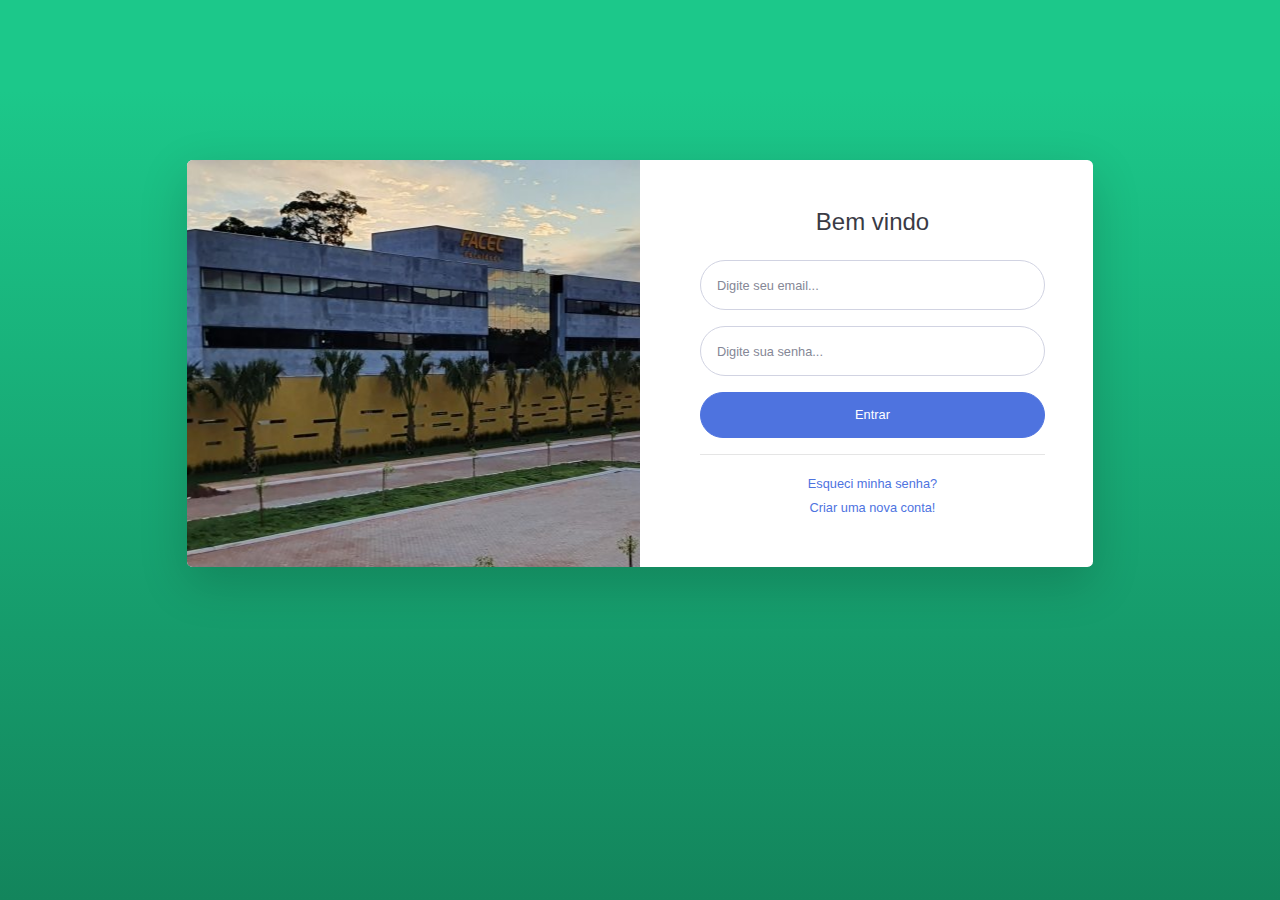
<file: login.html>
<!DOCTYPE html>
<html lang="en">

<head>

    <meta charset="utf-8">
    <meta http-equiv="X-UA-Compatible" content="IE=edge">
    <meta name="viewport" content="width=device-width, initial-scale=1, shrink-to-fit=no">
    <meta name="description" content="">
    <meta name="author" content="Diogo Muneratto">

    <title>UMFG</title>

    <link href="./src/fonts/fontawesome-free/css/all.min.css" rel="stylesheet" type="text/css">
    <link href="./src/css/admin.min.css" rel="stylesheet">
    <link href="./src/css/app.css" rel="stylesheet">

</head>

<body class="bg-gradient-success">
    <div id="loading" class="open">
        <img src="./src/img/loading.gif">
    </div>

    <div class="container">

        <!-- Outer Row -->
        <div class="row justify-content-center">

            <div class="col-xl-10 col-lg-12 col-md-9" style="padding-top: 10%;">

                <div class="card o-hidden border-0 shadow-lg my-5">
                    <div class="card-body p-0">
                        <!-- Nested Row within Card Body -->
                        <div class="row">
                            <div class="col-lg-6 d-none d-lg-block bg-login-image"></div>
                            <div class="col-lg-6">
                                <div class="p-5">
                                    <div class="text-center">
                                        <h1 class="h4 text-gray-900 mb-4">Bem vindo</h1>
                                    </div>
                                    <form id="login" class="user" method="POST" action="/sbadmin/api/login.php" onsubmit="return false;">
                                        <div class="msg"></div>
                                        <div class="form-group">
                                            <input type="email" name="email" class="form-control form-control-user" placeholder="Digite seu email...">
                                        </div>
                                        <div class="form-group">
                                            <input type="password" name="password" class="form-control form-control-user" placeholder="Digite sua senha...">
                                        </div>
                                        <input type="submit" value="Entrar" class="btn btn-primary btn-user btn-block">
                                    </form>
                                    <hr>
                                    <div class="text-center">
                                        <a class="small" href="#">Esqueci minha senha?</a>
                                    </div>
                                    <div class="text-center">
                                        <a class="small" href="/sbadmin/CriarConta.html">Criar uma nova conta!</a>
                                    </div>
                                </div>
                            </div>
                        </div>
                    </div>
                </div>

            </div>

        </div>

    </div>

    <script src="./src/lib/jquery.min.js"></script>
    <script src="./src/lib/bootstrap.min.js"></script>
    <script src="./src/lib/jquery.easing.min.js"></script>
    <script src="./src/js/admin.min.js"></script>

    <script>
        let loading;
        $(document).ready(() => {
            loading = $('#loading').toggleClass('open');
        });

        $("#login").submit(function(e){
            e.preventDefault();
            loading.toggleClass('open');
            let data = $(this).serializeArray();
            $.post(this.action, data, function(rs){
                console.log(rs)
                //let a = JSON.parse(rs);
                //console.log(a)
                let msg = $('.msg').text('Email ou senha inválida');
                if(rs.status == 200){
                    msg.text(rs.msg).addClass('alert alert-sucess');
                    setTimeout(function(){
                        localStorage.setItem('@token', 'true');
                        window.location.href = "./";
                    }, 2000)
                } else {
                    msg.addClass('alert alert-danger');
                    loading.toggleClass('open');
                }
            });
        })







    </script>

</body>

</html>
</file>
<file: src/css/app.css>
.bg-login-image{
    background: url('../img/facec.jpeg') !important;
    background-position: center !important;
}

#loading{
    background: rgba(255, 255, 255, 0.8);
    position: fixed;
    width: 100%;
    height: 100%;
    z-index: 100;
    display: none;
}

#loading > img{
    width: 150px;
    position: absolute;
    left: 50%;
    margin-left: -75px;
    top: 50%;
}

#loading.open{
    display: block;
}
</file>
<file: src/css/admin.min.css>
*/:root{--blue:#4e73df;--indigo:#6610f2;--purple:#6f42c1;--pink:#e83e8c;--red:#e74a3b;--orange:#fd7e14;--yellow:#f6c23e;--green:#1cc88a;--teal:#20c9a6;--cyan:#36b9cc;--white:#fff;--gray:#858796;--gray-dark:#5a5c69;--primary:#4e73df;--secondary:#858796;--success:#1cc88a;--info:#36b9cc;--warning:#f6c23e;--danger:#e74a3b;--light:#f8f9fc;--dark:#5a5c69;--breakpoint-xs:0;--breakpoint-sm:576px;--breakpoint-md:768px;--breakpoint-lg:992px;--breakpoint-xl:1200px;--font-family-sans-serif:"Nunito",-apple-system,BlinkMacSystemFont,"Segoe UI",Roboto,"Helvetica Neue",Arial,sans-serif,"Apple Color Emoji","Segoe UI Emoji","Segoe UI Symbol","Noto Color Emoji";--font-family-monospace:SFMono-Regular,Menlo,Monaco,Consolas,"Liberation Mono","Courier New",monospace}*,::after,::before{box-sizing:border-box}html{font-family:sans-serif;line-height:1.15;-webkit-text-size-adjust:100%;-webkit-tap-highlight-color:transparent}article,aside,figcaption,figure,footer,header,hgroup,main,nav,section{display:block}body{margin:0;font-family:Nunito,-apple-system,BlinkMacSystemFont,"Segoe UI",Roboto,"Helvetica Neue",Arial,sans-serif,"Apple Color Emoji","Segoe UI Emoji","Segoe UI Symbol","Noto Color Emoji";font-size:1rem;font-weight:400;line-height:1.5;color:#858796;text-align:left;background-color:#fff}[tabindex="-1"]:focus:not(:focus-visible){outline:0!important}hr{box-sizing:content-box;height:0;overflow:visible}h1,h2,h3,h4,h5,h6{margin-top:0;margin-bottom:.5rem}p{margin-top:0;margin-bottom:1rem}abbr[data-original-title],abbr[title]{text-decoration:underline;-webkit-text-decoration:underline dotted;text-decoration:underline dotted;cursor:help;border-bottom:0;-webkit-text-decoration-skip-ink:none;text-decoration-skip-ink:none}address{margin-bottom:1rem;font-style:normal;line-height:inherit}dl,ol,ul{margin-top:0;margin-bottom:1rem}ol ol,ol ul,ul ol,ul ul{margin-bottom:0}dt{font-weight:700}dd{margin-bottom:.5rem;margin-left:0}blockquote{margin:0 0 1rem}b,strong{font-weight:bolder}small{font-size:80%}sub,sup{position:relative;font-size:75%;line-height:0;vertical-align:baseline}sub{bottom:-.25em}sup{top:-.5em}a{color:#4e73df;text-decoration:none;background-color:transparent}a:hover{color:#224abe;text-decoration:underline}a:not([href]):not([class]){color:inherit;text-decoration:none}a:not([href]):not([class]):hover{color:inherit;text-decoration:none}code,kbd,pre,samp{font-family:SFMono-Regular,Menlo,Monaco,Consolas,"Liberation Mono","Courier New",monospace;font-size:1em}pre{margin-top:0;margin-bottom:1rem;overflow:auto;-ms-overflow-style:scrollbar}figure{margin:0 0 1rem}img{vertical-align:middle;border-style:none}svg{overflow:hidden;vertical-align:middle}table{border-collapse:collapse}caption{padding-top:.75rem;padding-bottom:.75rem;color:#858796;text-align:left;caption-side:bottom}th{text-align:inherit;text-align:-webkit-match-parent}label{display:inline-block;margin-bottom:.5rem}button{border-radius:0}button:focus:not(:focus-visible){outline:0}button,input,optgroup,select,textarea{margin:0;font-family:inherit;font-size:inherit;line-height:inherit}button,input{overflow:visible}button,select{text-transform:none}[role=button]{cursor:pointer}select{word-wrap:normal}[type=button],[type=reset],[type=submit],button{-webkit-appearance:button}[type=button]:not(:disabled),[type=reset]:not(:disabled),[type=submit]:not(:disabled),button:not(:disabled){cursor:pointer}[type=button]::-moz-focus-inner,[type=reset]::-moz-focus-inner,[type=submit]::-moz-focus-inner,button::-moz-focus-inner{padding:0;border-style:none}input[type=checkbox],input[type=radio]{box-sizing:border-box;padding:0}textarea{overflow:auto;resize:vertical}fieldset{min-width:0;padding:0;margin:0;border:0}legend{display:block;width:100%;max-width:100%;padding:0;margin-bottom:.5rem;font-size:1.5rem;line-height:inherit;color:inherit;white-space:normal}progress{vertical-align:baseline}[type=number]::-webkit-inner-spin-button,[type=number]::-webkit-outer-spin-button{height:auto}[type=search]{outline-offset:-2px;-webkit-appearance:none}[type=search]::-webkit-search-decoration{-webkit-appearance:none}::-webkit-file-upload-button{font:inherit;-webkit-appearance:button}output{display:inline-block}summary{display:list-item;cursor:pointer}template{display:none}[hidden]{display:none!important}.h1,.h2,.h3,.h4,.h5,.h6,h1,h2,h3,h4,h5,h6{margin-bottom:.5rem;font-weight:400;line-height:1.2}.h1,h1{font-size:2.5rem}.h2,h2{font-size:2rem}.h3,h3{font-size:1.75rem}.h4,h4{font-size:1.5rem}.h5,h5{font-size:1.25rem}.h6,h6{font-size:1rem}.lead{font-size:1.25rem;font-weight:300}.display-1{font-size:6rem;font-weight:300;line-height:1.2}.display-2{font-size:5.5rem;font-weight:300;line-height:1.2}.display-3{font-size:4.5rem;font-weight:300;line-height:1.2}.display-4{font-size:3.5rem;font-weight:300;line-height:1.2}hr{margin-top:1rem;margin-bottom:1rem;border:0;border-top:1px solid rgba(0,0,0,.1)}.small,small{font-size:80%;font-weight:400}.mark,mark{padding:.2em;background-color:#fcf8e3}.list-unstyled{padding-left:0;list-style:none}.list-inline{padding-left:0;list-style:none}.list-inline-item{display:inline-block}.list-inline-item:not(:last-child){margin-right:.5rem}.initialism{font-size:90%;text-transform:uppercase}.blockquote{margin-bottom:1rem;font-size:1.25rem}.blockquote-footer{display:block;font-size:80%;color:#858796}.blockquote-footer::before{content:"\2014\00A0"}.img-fluid{max-width:100%;height:auto}.img-thumbnail{padding:.25rem;background-color:#fff;border:1px solid #dddfeb;border-radius:.35rem;max-width:100%;height:auto}.figure{display:inline-block}.figure-img{margin-bottom:.5rem;line-height:1}.figure-caption{font-size:90%;color:#858796}code{font-size:87.5%;color:#e83e8c;word-wrap:break-word}a>code{color:inherit}kbd{padding:.2rem .4rem;font-size:87.5%;color:#fff;background-color:#3a3b45;border-radius:.2rem}kbd kbd{padding:0;font-size:100%;font-weight:700}pre{display:block;font-size:87.5%;color:#3a3b45}pre code{font-size:inherit;color:inherit;word-break:normal}.pre-scrollable{max-height:340px;overflow-y:scroll}.container,.container-fluid,.container-lg,.container-md,.container-sm,.container-xl{width:100%;padding-right:.75rem;padding-left:.75rem;margin-right:auto;margin-left:auto}@media (min-width:576px){.container,.container-sm{max-width:540px}}@media (min-width:768px){.container,.container-md,.container-sm{max-width:720px}}@media (min-width:992px){.container,.container-lg,.container-md,.container-sm{max-width:960px}}@media (min-width:1200px){.container,.container-lg,.container-md,.container-sm,.container-xl{max-width:1140px}}.row{display:flex;flex-wrap:wrap;margin-right:-.75rem;margin-left:-.75rem}.no-gutters{margin-right:0;margin-left:0}.no-gutters>.col,.no-gutters>[class*=col-]{padding-right:0;padding-left:0}.col,.col-1,.col-10,.col-11,.col-12,.col-2,.col-3,.col-4,.col-5,.col-6,.col-7,.col-8,.col-9,.col-auto,.col-lg,.col-lg-1,.col-lg-10,.col-lg-11,.col-lg-12,.col-lg-2,.col-lg-3,.col-lg-4,.col-lg-5,.col-lg-6,.col-lg-7,.col-lg-8,.col-lg-9,.col-lg-auto,.col-md,.col-md-1,.col-md-10,.col-md-11,.col-md-12,.col-md-2,.col-md-3,.col-md-4,.col-md-5,.col-md-6,.col-md-7,.col-md-8,.col-md-9,.col-md-auto,.col-sm,.col-sm-1,.col-sm-10,.col-sm-11,.col-sm-12,.col-sm-2,.col-sm-3,.col-sm-4,.col-sm-5,.col-sm-6,.col-sm-7,.col-sm-8,.col-sm-9,.col-sm-auto,.col-xl,.col-xl-1,.col-xl-10,.col-xl-11,.col-xl-12,.col-xl-2,.col-xl-3,.col-xl-4,.col-xl-5,.col-xl-6,.col-xl-7,.col-xl-8,.col-xl-9,.col-xl-auto{position:relative;width:100%;padding-right:.75rem;padding-left:.75rem}.col{flex-basis:0;flex-grow:1;max-width:100%}.row-cols-1>*{flex:0 0 100%;max-width:100%}.row-cols-2>*{flex:0 0 50%;max-width:50%}.row-cols-3>*{flex:0 0 33.33333%;max-width:33.33333%}.row-cols-4>*{flex:0 0 25%;max-width:25%}.row-cols-5>*{flex:0 0 20%;max-width:20%}.row-cols-6>*{flex:0 0 16.66667%;max-width:16.66667%}.col-auto{flex:0 0 auto;width:auto;max-width:100%}.col-1{flex:0 0 8.33333%;max-width:8.33333%}.col-2{flex:0 0 16.66667%;max-width:16.66667%}.col-3{flex:0 0 25%;max-width:25%}.col-4{flex:0 0 33.33333%;max-width:33.33333%}.col-5{flex:0 0 41.66667%;max-width:41.66667%}.col-6{flex:0 0 50%;max-width:50%}.col-7{flex:0 0 58.33333%;max-width:58.33333%}.col-8{flex:0 0 66.66667%;max-width:66.66667%}.col-9{flex:0 0 75%;max-width:75%}.col-10{flex:0 0 83.33333%;max-width:83.33333%}.col-11{flex:0 0 91.66667%;max-width:91.66667%}.col-12{flex:0 0 100%;max-width:100%}.order-first{order:-1}.order-last{order:13}.order-0{order:0}.order-1{order:1}.order-2{order:2}.order-3{order:3}.order-4{order:4}.order-5{order:5}.order-6{order:6}.order-7{order:7}.order-8{order:8}.order-9{order:9}.order-10{order:10}.order-11{order:11}.order-12{order:12}.offset-1{margin-left:8.33333%}.offset-2{margin-left:16.66667%}.offset-3{margin-left:25%}.offset-4{margin-left:33.33333%}.offset-5{margin-left:41.66667%}.offset-6{margin-left:50%}.offset-7{margin-left:58.33333%}.offset-8{margin-left:66.66667%}.offset-9{margin-left:75%}.offset-10{margin-left:83.33333%}.offset-11{margin-left:91.66667%}@media (min-width:576px){.col-sm{flex-basis:0;flex-grow:1;max-width:100%}.row-cols-sm-1>*{flex:0 0 100%;max-width:100%}.row-cols-sm-2>*{flex:0 0 50%;max-width:50%}.row-cols-sm-3>*{flex:0 0 33.33333%;max-width:33.33333%}.row-cols-sm-4>*{flex:0 0 25%;max-width:25%}.row-cols-sm-5>*{flex:0 0 20%;max-width:20%}.row-cols-sm-6>*{flex:0 0 16.66667%;max-width:16.66667%}.col-sm-auto{flex:0 0 auto;width:auto;max-width:100%}.col-sm-1{flex:0 0 8.33333%;max-width:8.33333%}.col-sm-2{flex:0 0 16.66667%;max-width:16.66667%}.col-sm-3{flex:0 0 25%;max-width:25%}.col-sm-4{flex:0 0 33.33333%;max-width:33.33333%}.col-sm-5{flex:0 0 41.66667%;max-width:41.66667%}.col-sm-6{flex:0 0 50%;max-width:50%}.col-sm-7{flex:0 0 58.33333%;max-width:58.33333%}.col-sm-8{flex:0 0 66.66667%;max-width:66.66667%}.col-sm-9{flex:0 0 75%;max-width:75%}.col-sm-10{flex:0 0 83.33333%;max-width:83.33333%}.col-sm-11{flex:0 0 91.66667%;max-width:91.66667%}.col-sm-12{flex:0 0 100%;max-width:100%}.order-sm-first{order:-1}.order-sm-last{order:13}.order-sm-0{order:0}.order-sm-1{order:1}.order-sm-2{order:2}.order-sm-3{order:3}.order-sm-4{order:4}.order-sm-5{order:5}.order-sm-6{order:6}.order-sm-7{order:7}.order-sm-8{order:8}.order-sm-9{order:9}.order-sm-10{order:10}.order-sm-11{order:11}.order-sm-12{order:12}.offset-sm-0{margin-left:0}.offset-sm-1{margin-left:8.33333%}.offset-sm-2{margin-left:16.66667%}.offset-sm-3{margin-left:25%}.offset-sm-4{margin-left:33.33333%}.offset-sm-5{margin-left:41.66667%}.offset-sm-6{margin-left:50%}.offset-sm-7{margin-left:58.33333%}.offset-sm-8{margin-left:66.66667%}.offset-sm-9{margin-left:75%}.offset-sm-10{margin-left:83.33333%}.offset-sm-11{margin-left:91.66667%}}@media (min-width:768px){.col-md{flex-basis:0;flex-grow:1;max-width:100%}.row-cols-md-1>*{flex:0 0 100%;max-width:100%}.row-cols-md-2>*{flex:0 0 50%;max-width:50%}.row-cols-md-3>*{flex:0 0 33.33333%;max-width:33.33333%}.row-cols-md-4>*{flex:0 0 25%;max-width:25%}.row-cols-md-5>*{flex:0 0 20%;max-width:20%}.row-cols-md-6>*{flex:0 0 16.66667%;max-width:16.66667%}.col-md-auto{flex:0 0 auto;width:auto;max-width:100%}.col-md-1{flex:0 0 8.33333%;max-width:8.33333%}.col-md-2{flex:0 0 16.66667%;max-width:16.66667%}.col-md-3{flex:0 0 25%;max-width:25%}.col-md-4{flex:0 0 33.33333%;max-width:33.33333%}.col-md-5{flex:0 0 41.66667%;max-width:41.66667%}.col-md-6{flex:0 0 50%;max-width:50%}.col-md-7{flex:0 0 58.33333%;max-width:58.33333%}.col-md-8{flex:0 0 66.66667%;max-width:66.66667%}.col-md-9{flex:0 0 75%;max-width:75%}.col-md-10{flex:0 0 83.33333%;max-width:83.33333%}.col-md-11{flex:0 0 91.66667%;max-width:91.66667%}.col-md-12{flex:0 0 100%;max-width:100%}.order-md-first{order:-1}.order-md-last{order:13}.order-md-0{order:0}.order-md-1{order:1}.order-md-2{order:2}.order-md-3{order:3}.order-md-4{order:4}.order-md-5{order:5}.order-md-6{order:6}.order-md-7{order:7}.order-md-8{order:8}.order-md-9{order:9}.order-md-10{order:10}.order-md-11{order:11}.order-md-12{order:12}.offset-md-0{margin-left:0}.offset-md-1{margin-left:8.33333%}.offset-md-2{margin-left:16.66667%}.offset-md-3{margin-left:25%}.offset-md-4{margin-left:33.33333%}.offset-md-5{margin-left:41.66667%}.offset-md-6{margin-left:50%}.offset-md-7{margin-left:58.33333%}.offset-md-8{margin-left:66.66667%}.offset-md-9{margin-left:75%}.offset-md-10{margin-left:83.33333%}.offset-md-11{margin-left:91.66667%}}@media (min-width:992px){.col-lg{flex-basis:0;flex-grow:1;max-width:100%}.row-cols-lg-1>*{flex:0 0 100%;max-width:100%}.row-cols-lg-2>*{flex:0 0 50%;max-width:50%}.row-cols-lg-3>*{flex:0 0 33.33333%;max-width:33.33333%}.row-cols-lg-4>*{flex:0 0 25%;max-width:25%}.row-cols-lg-5>*{flex:0 0 20%;max-width:20%}.row-cols-lg-6>*{flex:0 0 16.66667%;max-width:16.66667%}.col-lg-auto{flex:0 0 auto;width:auto;max-width:100%}.col-lg-1{flex:0 0 8.33333%;max-width:8.33333%}.col-lg-2{flex:0 0 16.66667%;max-width:16.66667%}.col-lg-3{flex:0 0 25%;max-width:25%}.col-lg-4{flex:0 0 33.33333%;max-width:33.33333%}.col-lg-5{flex:0 0 41.66667%;max-width:41.66667%}.col-lg-6{flex:0 0 50%;max-width:50%}.col-lg-7{flex:0 0 58.33333%;max-width:58.33333%}.col-lg-8{flex:0 0 66.66667%;max-width:66.66667%}.col-lg-9{flex:0 0 75%;max-width:75%}.col-lg-10{flex:0 0 83.33333%;max-width:83.33333%}.col-lg-11{flex:0 0 91.66667%;max-width:91.66667%}.col-lg-12{flex:0 0 100%;max-width:100%}.order-lg-first{order:-1}.order-lg-last{order:13}.order-lg-0{order:0}.order-lg-1{order:1}.order-lg-2{order:2}.order-lg-3{order:3}.order-lg-4{order:4}.order-lg-5{order:5}.order-lg-6{order:6}.order-lg-7{order:7}.order-lg-8{order:8}.order-lg-9{order:9}.order-lg-10{order:10}.order-lg-11{order:11}.order-lg-12{order:12}.offset-lg-0{margin-left:0}.offset-lg-1{margin-left:8.33333%}.offset-lg-2{margin-left:16.66667%}.offset-lg-3{margin-left:25%}.offset-lg-4{margin-left:33.33333%}.offset-lg-5{margin-left:41.66667%}.offset-lg-6{margin-left:50%}.offset-lg-7{margin-left:58.33333%}.offset-lg-8{margin-left:66.66667%}.offset-lg-9{margin-left:75%}.offset-lg-10{margin-left:83.33333%}.offset-lg-11{margin-left:91.66667%}}@media (min-width:1200px){.col-xl{flex-basis:0;flex-grow:1;max-width:100%}.row-cols-xl-1>*{flex:0 0 100%;max-width:100%}.row-cols-xl-2>*{flex:0 0 50%;max-width:50%}.row-cols-xl-3>*{flex:0 0 33.33333%;max-width:33.33333%}.row-cols-xl-4>*{flex:0 0 25%;max-width:25%}.row-cols-xl-5>*{flex:0 0 20%;max-width:20%}.row-cols-xl-6>*{flex:0 0 16.66667%;max-width:16.66667%}.col-xl-auto{flex:0 0 auto;width:auto;max-width:100%}.col-xl-1{flex:0 0 8.33333%;max-width:8.33333%}.col-xl-2{flex:0 0 16.66667%;max-width:16.66667%}.col-xl-3{flex:0 0 25%;max-width:25%}.col-xl-4{flex:0 0 33.33333%;max-width:33.33333%}.col-xl-5{flex:0 0 41.66667%;max-width:41.66667%}.col-xl-6{flex:0 0 50%;max-width:50%}.col-xl-7{flex:0 0 58.33333%;max-width:58.33333%}.col-xl-8{flex:0 0 66.66667%;max-width:66.66667%}.col-xl-9{flex:0 0 75%;max-width:75%}.col-xl-10{flex:0 0 83.33333%;max-width:83.33333%}.col-xl-11{flex:0 0 91.66667%;max-width:91.66667%}.col-xl-12{flex:0 0 100%;max-width:100%}.order-xl-first{order:-1}.order-xl-last{order:13}.order-xl-0{order:0}.order-xl-1{order:1}.order-xl-2{order:2}.order-xl-3{order:3}.order-xl-4{order:4}.order-xl-5{order:5}.order-xl-6{order:6}.order-xl-7{order:7}.order-xl-8{order:8}.order-xl-9{order:9}.order-xl-10{order:10}.order-xl-11{order:11}.order-xl-12{order:12}.offset-xl-0{margin-left:0}.offset-xl-1{margin-left:8.33333%}.offset-xl-2{margin-left:16.66667%}.offset-xl-3{margin-left:25%}.offset-xl-4{margin-left:33.33333%}.offset-xl-5{margin-left:41.66667%}.offset-xl-6{margin-left:50%}.offset-xl-7{margin-left:58.33333%}.offset-xl-8{margin-left:66.66667%}.offset-xl-9{margin-left:75%}.offset-xl-10{margin-left:83.33333%}.offset-xl-11{margin-left:91.66667%}}.table{width:100%;margin-bottom:1rem;color:#858796}.table td,.table th{padding:.75rem;vertical-align:top;border-top:1px solid #e3e6f0}.table thead th{vertical-align:bottom;border-bottom:2px solid #e3e6f0}.table tbody+tbody{border-top:2px solid #e3e6f0}.table-sm td,.table-sm th{padding:.3rem}.table-bordered{border:1px solid #e3e6f0}.table-bordered td,.table-bordered th{border:1px solid #e3e6f0}.table-bordered thead td,.table-bordered thead th{border-bottom-width:2px}.table-borderless tbody+tbody,.table-borderless td,.table-borderless th,.table-borderless thead th{border:0}.table-striped tbody tr:nth-of-type(odd){background-color:rgba(0,0,0,.05)}.table-hover tbody tr:hover{color:#858796;background-color:rgba(0,0,0,.075)}.table-primary,.table-primary>td,.table-primary>th{background-color:#cdd8f6}.table-primary tbody+tbody,.table-primary td,.table-primary th,.table-primary thead th{border-color:#a3b6ee}.table-hover .table-primary:hover{background-color:#b7c7f2}.table-hover .table-primary:hover>td,.table-hover .table-primary:hover>th{background-color:#b7c7f2}.table-secondary,.table-secondary>td,.table-secondary>th{background-color:#dddde2}.table-secondary tbody+tbody,.table-secondary td,.table-secondary th,.table-secondary thead th{border-color:#c0c1c8}.table-hover .table-secondary:hover{background-color:#cfcfd6}.table-hover .table-secondary:hover>td,.table-hover .table-secondary:hover>th{background-color:#cfcfd6}.table-success,.table-success>td,.table-success>th{background-color:#bff0de}.table-success tbody+tbody,.table-success td,.table-success th,.table-success thead th{border-color:#89e2c2}.table-hover .table-success:hover{background-color:#aaebd3}.table-hover .table-success:hover>td,.table-hover .table-success:hover>th{background-color:#aaebd3}.table-info,.table-info>td,.table-info>th{background-color:#c7ebf1}.table-info tbody+tbody,.table-info td,.table-info th,.table-info thead th{border-color:#96dbe4}.table-hover .table-info:hover{background-color:#b3e4ec}.table-hover .table-info:hover>td,.table-hover .table-info:hover>th{background-color:#b3e4ec}.table-warning,.table-warning>td,.table-warning>th{background-color:#fceec9}.table-warning tbody+tbody,.table-warning td,.table-warning th,.table-warning thead th{border-color:#fadf9b}.table-hover .table-warning:hover{background-color:#fbe6b1}.table-hover .table-warning:hover>td,.table-hover .table-warning:hover>th{background-color:#fbe6b1}.table-danger,.table-danger>td,.table-danger>th{background-color:#f8ccc8}.table-danger tbody+tbody,.table-danger td,.table-danger th,.table-danger thead th{border-color:#f3a199}.table-hover .table-danger:hover{background-color:#f5b7b1}.table-hover .table-danger:hover>td,.table-hover .table-danger:hover>th{background-color:#f5b7b1}.table-light,.table-light>td,.table-light>th{background-color:#fdfdfe}.table-light tbody+tbody,.table-light td,.table-light th,.table-light thead th{border-color:#fbfcfd}.table-hover .table-light:hover{background-color:#ececf6}.table-hover .table-light:hover>td,.table-hover .table-light:hover>th{background-color:#ececf6}.table-dark,.table-dark>td,.table-dark>th{background-color:#d1d1d5}.table-dark tbody+tbody,.table-dark td,.table-dark th,.table-dark thead th{border-color:#a9aab1}.table-hover .table-dark:hover{background-color:#c4c4c9}.table-hover .table-dark:hover>td,.table-hover .table-dark:hover>th{background-color:#c4c4c9}.table-active,.table-active>td,.table-active>th{background-color:rgba(0,0,0,.075)}.table-hover .table-active:hover{background-color:rgba(0,0,0,.075)}.table-hover .table-active:hover>td,.table-hover .table-active:hover>th{background-color:rgba(0,0,0,.075)}.table .thead-dark th{color:#fff;background-color:#5a5c69;border-color:#6c6e7e}.table .thead-light th{color:#6e707e;background-color:#eaecf4;border-color:#e3e6f0}.table-dark{color:#fff;background-color:#5a5c69}.table-dark td,.table-dark th,.table-dark thead th{border-color:#6c6e7e}.table-dark.table-bordered{border:0}.table-dark.table-striped tbody tr:nth-of-type(odd){background-color:rgba(255,255,255,.05)}.table-dark.table-hover tbody tr:hover{color:#fff;background-color:rgba(255,255,255,.075)}@media (max-width:575.98px){.table-responsive-sm{display:block;width:100%;overflow-x:auto;-webkit-overflow-scrolling:touch}.table-responsive-sm>.table-bordered{border:0}}@media (max-width:767.98px){.table-responsive-md{display:block;width:100%;overflow-x:auto;-webkit-overflow-scrolling:touch}.table-responsive-md>.table-bordered{border:0}}@media (max-width:991.98px){.table-responsive-lg{display:block;width:100%;overflow-x:auto;-webkit-overflow-scrolling:touch}.table-responsive-lg>.table-bordered{border:0}}@media (max-width:1199.98px){.table-responsive-xl{display:block;width:100%;overflow-x:auto;-webkit-overflow-scrolling:touch}.table-responsive-xl>.table-bordered{border:0}}.table-responsive{display:block;width:100%;overflow-x:auto;-webkit-overflow-scrolling:touch}.table-responsive>.table-bordered{border:0}.form-control{display:block;width:100%;height:calc(1.5em + .75rem + 2px);padding:.375rem .75rem;font-size:1rem;font-weight:400;line-height:1.5;color:#6e707e;background-color:#fff;background-clip:padding-box;border:1px solid #d1d3e2;border-radius:.35rem;transition:border-color .15s ease-in-out,box-shadow .15s ease-in-out}@media (prefers-reduced-motion:reduce){.form-control{transition:none}}.form-control::-ms-expand{background-color:transparent;border:0}.form-control:-moz-focusring{color:transparent;text-shadow:0 0 0 #6e707e}.form-control:focus{color:#6e707e;background-color:#fff;border-color:#bac8f3;outline:0;box-shadow:0 0 0 .2rem rgba(78,115,223,.25)}.form-control::-webkit-input-placeholder{color:#858796;opacity:1}.form-control::-moz-placeholder{color:#858796;opacity:1}.form-control:-ms-input-placeholder{color:#858796;opacity:1}.form-control::-ms-input-placeholder{color:#858796;opacity:1}.form-control::placeholder{color:#858796;opacity:1}.form-control:disabled,.form-control[readonly]{background-color:#eaecf4;opacity:1}input[type=date].form-control,input[type=datetime-local].form-control,input[type=month].form-control,input[type=time].form-control{-webkit-appearance:none;-moz-appearance:none;appearance:none}select.form-control:focus::-ms-value{color:#6e707e;background-color:#fff}.form-control-file,.form-control-range{display:block;width:100%}.col-form-label{padding-top:calc(.375rem + 1px);padding-bottom:calc(.375rem + 1px);margin-bottom:0;font-size:inherit;line-height:1.5}.col-form-label-lg{padding-top:calc(.5rem + 1px);padding-bottom:calc(.5rem + 1px);font-size:1.25rem;line-height:1.5}.col-form-label-sm{padding-top:calc(.25rem + 1px);padding-bottom:calc(.25rem + 1px);font-size:.875rem;line-height:1.5}.form-control-plaintext{display:block;width:100%;padding:.375rem 0;margin-bottom:0;font-size:1rem;line-height:1.5;color:#858796;background-color:transparent;border:solid transparent;border-width:1px 0}.form-control-plaintext.form-control-lg,.form-control-plaintext.form-control-sm{padding-right:0;padding-left:0}.form-control-sm{height:calc(1.5em + .5rem + 2px);padding:.25rem .5rem;font-size:.875rem;line-height:1.5;border-radius:.2rem}.form-control-lg{height:calc(1.5em + 1rem + 2px);padding:.5rem 1rem;font-size:1.25rem;line-height:1.5;border-radius:.3rem}select.form-control[multiple],select.form-control[size]{height:auto}textarea.form-control{height:auto}.form-group{margin-bottom:1rem}.form-text{display:block;margin-top:.25rem}.form-row{display:flex;flex-wrap:wrap;margin-right:-5px;margin-left:-5px}.form-row>.col,.form-row>[class*=col-]{padding-right:5px;padding-left:5px}.form-check{position:relative;display:block;padding-left:1.25rem}.form-check-input{position:absolute;margin-top:.3rem;margin-left:-1.25rem}.form-check-input:disabled~.form-check-label,.form-check-input[disabled]~.form-check-label{color:#858796}.form-check-label{margin-bottom:0}.form-check-inline{display:inline-flex;align-items:center;padding-left:0;margin-right:.75rem}.form-check-inline .form-check-input{position:static;margin-top:0;margin-right:.3125rem;margin-left:0}.valid-feedback{display:none;width:100%;margin-top:.25rem;font-size:80%;color:#1cc88a}.valid-tooltip{position:absolute;top:100%;left:0;z-index:5;display:none;max-width:100%;padding:.25rem .5rem;margin-top:.1rem;font-size:.875rem;line-height:1.5;color:#fff;background-color:rgba(28,200,138,.9);border-radius:.35rem}.form-row>.col>.valid-tooltip,.form-row>[class*=col-]>.valid-tooltip{left:5px}.is-valid~.valid-feedback,.is-valid~.valid-tooltip,.was-validated :valid~.valid-feedback,.was-validated :valid~.valid-tooltip{display:block}.form-control.is-valid,.was-validated .form-control:valid{border-color:#1cc88a;padding-right:calc(1.5em + .75rem);background-image:url("data:image/svg+xml,%3csvg xmlns='http://www.w3.org/2000/svg' width='8' height='8' viewBox='0 0 8 8'%3e%3cpath fill='%231cc88a' d='M2.3 6.73L.6 4.53c-.4-1.04.46-1.4 1.1-.8l1.1 1.4 3.4-3.8c.6-.63 1.6-.27 1.2.7l-4 4.6c-.43.5-.8.4-1.1.1z'/%3e%3c/svg%3e");background-repeat:no-repeat;background-position:right calc(.375em + .1875rem) center;background-size:calc(.75em + .375rem) calc(.75em + .375rem)}.form-control.is-valid:focus,.was-validated .form-control:valid:focus{border-color:#1cc88a;box-shadow:0 0 0 .2rem rgba(28,200,138,.25)}.was-validated textarea.form-control:valid,textarea.form-control.is-valid{padding-right:calc(1.5em + .75rem);background-position:top calc(.375em + .1875rem) right calc(.375em + .1875rem)}.custom-select.is-valid,.was-validated .custom-select:valid{border-color:#1cc88a;padding-right:calc(.75em + 2.3125rem);background:url("data:image/svg+xml,%3csvg xmlns='http://www.w3.org/2000/svg' width='4' height='5' viewBox='0 0 4 5'%3e%3cpath fill='%235a5c69' d='M2 0L0 2h4zm0 5L0 3h4z'/%3e%3c/svg%3e") right .75rem center/8px 10px no-repeat,#fff url("data:image/svg+xml,%3csvg xmlns='http://www.w3.org/2000/svg' width='8' height='8' viewBox='0 0 8 8'%3e%3cpath fill='%231cc88a' d='M2.3 6.73L.6 4.53c-.4-1.04.46-1.4 1.1-.8l1.1 1.4 3.4-3.8c.6-.63 1.6-.27 1.2.7l-4 4.6c-.43.5-.8.4-1.1.1z'/%3e%3c/svg%3e") center right 1.75rem/calc(.75em + .375rem) calc(.75em + .375rem) no-repeat}.custom-select.is-valid:focus,.was-validated .custom-select:valid:focus{border-color:#1cc88a;box-shadow:0 0 0 .2rem rgba(28,200,138,.25)}.form-check-input.is-valid~.form-check-label,.was-validated .form-check-input:valid~.form-check-label{color:#1cc88a}.form-check-input.is-valid~.valid-feedback,.form-check-input.is-valid~.valid-tooltip,.was-validated .form-check-input:valid~.valid-feedback,.was-validated .form-check-input:valid~.valid-tooltip{display:block}.custom-control-input.is-valid~.custom-control-label,.was-validated .custom-control-input:valid~.custom-control-label{color:#1cc88a}.custom-control-input.is-valid~.custom-control-label::before,.was-validated .custom-control-input:valid~.custom-control-label::before{border-color:#1cc88a}.custom-control-input.is-valid:checked~.custom-control-label::before,.was-validated .custom-control-input:valid:checked~.custom-control-label::before{border-color:#34e3a4;background-color:#34e3a4}.custom-control-input.is-valid:focus~.custom-control-label::before,.was-validated .custom-control-input:valid:focus~.custom-control-label::before{box-shadow:0 0 0 .2rem rgba(28,200,138,.25)}.custom-control-input.is-valid:focus:not(:checked)~.custom-control-label::before,.was-validated .custom-control-input:valid:focus:not(:checked)~.custom-control-label::before{border-color:#1cc88a}.custom-file-input.is-valid~.custom-file-label,.was-validated .custom-file-input:valid~.custom-file-label{border-color:#1cc88a}.custom-file-input.is-valid:focus~.custom-file-label,.was-validated .custom-file-input:valid:focus~.custom-file-label{border-color:#1cc88a;box-shadow:0 0 0 .2rem rgba(28,200,138,.25)}.invalid-feedback{display:none;width:100%;margin-top:.25rem;font-size:80%;color:#e74a3b}.invalid-tooltip{position:absolute;top:100%;left:0;z-index:5;display:none;max-width:100%;padding:.25rem .5rem;margin-top:.1rem;font-size:.875rem;line-height:1.5;color:#fff;background-color:rgba(231,74,59,.9);border-radius:.35rem}.form-row>.col>.invalid-tooltip,.form-row>[class*=col-]>.invalid-tooltip{left:5px}.is-invalid~.invalid-feedback,.is-invalid~.invalid-tooltip,.was-validated :invalid~.invalid-feedback,.was-validated :invalid~.invalid-tooltip{display:block}.form-control.is-invalid,.was-validated .form-control:invalid{border-color:#e74a3b;padding-right:calc(1.5em + .75rem);background-image:url("data:image/svg+xml,%3csvg xmlns='http://www.w3.org/2000/svg' width='12' height='12' fill='none' stroke='%23e74a3b' viewBox='0 0 12 12'%3e%3ccircle cx='6' cy='6' r='4.5'/%3e%3cpath stroke-linejoin='round' d='M5.8 3.6h.4L6 6.5z'/%3e%3ccircle cx='6' cy='8.2' r='.6' fill='%23e74a3b' stroke='none'/%3e%3c/svg%3e");background-repeat:no-repeat;background-position:right calc(.375em + .1875rem) center;background-size:calc(.75em + .375rem) calc(.75em + .375rem)}.form-control.is-invalid:focus,.was-validated .form-control:invalid:focus{border-color:#e74a3b;box-shadow:0 0 0 .2rem rgba(231,74,59,.25)}.was-validated textarea.form-control:invalid,textarea.form-control.is-invalid{padding-right:calc(1.5em + .75rem);background-position:top calc(.375em + .1875rem) right calc(.375em + .1875rem)}.custom-select.is-invalid,.was-validated .custom-select:invalid{border-color:#e74a3b;padding-right:calc(.75em + 2.3125rem);background:url("data:image/svg+xml,%3csvg xmlns='http://www.w3.org/2000/svg' width='4' height='5' viewBox='0 0 4 5'%3e%3cpath fill='%235a5c69' d='M2 0L0 2h4zm0 5L0 3h4z'/%3e%3c/svg%3e") right .75rem center/8px 10px no-repeat,#fff url("data:image/svg+xml,%3csvg xmlns='http://www.w3.org/2000/svg' width='12' height='12' fill='none' stroke='%23e74a3b' viewBox='0 0 12 12'%3e%3ccircle cx='6' cy='6' r='4.5'/%3e%3cpath stroke-linejoin='round' d='M5.8 3.6h.4L6 6.5z'/%3e%3ccircle cx='6' cy='8.2' r='.6' fill='%23e74a3b' stroke='none'/%3e%3c/svg%3e") center right 1.75rem/calc(.75em + .375rem) calc(.75em + .375rem) no-repeat}.custom-select.is-invalid:focus,.was-validated .custom-select:invalid:focus{border-color:#e74a3b;box-shadow:0 0 0 .2rem rgba(231,74,59,.25)}.form-check-input.is-invalid~.form-check-label,.was-validated .form-check-input:invalid~.form-check-label{color:#e74a3b}.form-check-input.is-invalid~.invalid-feedback,.form-check-input.is-invalid~.invalid-tooltip,.was-validated .form-check-input:invalid~.invalid-feedback,.was-validated .form-check-input:invalid~.invalid-tooltip{display:block}.custom-control-input.is-invalid~.custom-control-label,.was-validated .custom-control-input:invalid~.custom-control-label{color:#e74a3b}.custom-control-input.is-invalid~.custom-control-label::before,.was-validated .custom-control-input:invalid~.custom-control-label::before{border-color:#e74a3b}.custom-control-input.is-invalid:checked~.custom-control-label::before,.was-validated .custom-control-input:invalid:checked~.custom-control-label::before{border-color:#ed7468;background-color:#ed7468}.custom-control-input.is-invalid:focus~.custom-control-label::before,.was-validated .custom-control-input:invalid:focus~.custom-control-label::before{box-shadow:0 0 0 .2rem rgba(231,74,59,.25)}.custom-control-input.is-invalid:focus:not(:checked)~.custom-control-label::before,.was-validated .custom-control-input:invalid:focus:not(:checked)~.custom-control-label::before{border-color:#e74a3b}.custom-file-input.is-invalid~.custom-file-label,.was-validated .custom-file-input:invalid~.custom-file-label{border-color:#e74a3b}.custom-file-input.is-invalid:focus~.custom-file-label,.was-validated .custom-file-input:invalid:focus~.custom-file-label{border-color:#e74a3b;box-shadow:0 0 0 .2rem rgba(231,74,59,.25)}.form-inline{display:flex;flex-flow:row wrap;align-items:center}.form-inline .form-check{width:100%}@media (min-width:576px){.form-inline label{display:flex;align-items:center;justify-content:center;margin-bottom:0}.form-inline .form-group{display:flex;flex:0 0 auto;flex-flow:row wrap;align-items:center;margin-bottom:0}.form-inline .form-control{display:inline-block;width:auto;vertical-align:middle}.form-inline .form-control-plaintext{display:inline-block}.form-inline .custom-select,.form-inline .input-group{width:auto}.form-inline .form-check{display:flex;align-items:center;justify-content:center;width:auto;padding-left:0}.form-inline .form-check-input{position:relative;flex-shrink:0;margin-top:0;margin-right:.25rem;margin-left:0}.form-inline .custom-control{align-items:center;justify-content:center}.form-inline .custom-control-label{margin-bottom:0}}.btn{display:inline-block;font-weight:400;color:#858796;text-align:center;vertical-align:middle;-webkit-user-select:none;-moz-user-select:none;-ms-user-select:none;user-select:none;background-color:transparent;border:1px solid transparent;padding:.375rem .75rem;font-size:1rem;line-height:1.5;border-radius:.35rem;transition:color .15s ease-in-out,background-color .15s ease-in-out,border-color .15s ease-in-out,box-shadow .15s ease-in-out}@media (prefers-reduced-motion:reduce){.btn{transition:none}}.btn:hover{color:#858796;text-decoration:none}.btn.focus,.btn:focus{outline:0;box-shadow:0 0 0 .2rem rgba(78,115,223,.25)}.btn.disabled,.btn:disabled{opacity:.65}.btn:not(:disabled):not(.disabled){cursor:pointer}a.btn.disabled,fieldset:disabled a.btn{pointer-events:none}.btn-primary{color:#fff;background-color:#4e73df;border-color:#4e73df}.btn-primary:hover{color:#fff;background-color:#2e59d9;border-color:#2653d4}.btn-primary.focus,.btn-primary:focus{color:#fff;background-color:#2e59d9;border-color:#2653d4;box-shadow:0 0 0 .2rem rgba(105,136,228,.5)}.btn-primary.disabled,.btn-primary:disabled{color:#fff;background-color:#4e73df;border-color:#4e73df}.btn-primary:not(:disabled):not(.disabled).active,.btn-primary:not(:disabled):not(.disabled):active,.show>.btn-primary.dropdown-toggle{color:#fff;background-color:#2653d4;border-color:#244ec9}.btn-primary:not(:disabled):not(.disabled).active:focus,.btn-primary:not(:disabled):not(.disabled):active:focus,.show>.btn-primary.dropdown-toggle:focus{box-shadow:0 0 0 .2rem rgba(105,136,228,.5)}.btn-secondary{color:#fff;background-color:#858796;border-color:#858796}.btn-secondary:hover{color:#fff;background-color:#717384;border-color:#6b6d7d}.btn-secondary.focus,.btn-secondary:focus{color:#fff;background-color:#717384;border-color:#6b6d7d;box-shadow:0 0 0 .2rem rgba(151,153,166,.5)}.btn-secondary.disabled,.btn-secondary:disabled{color:#fff;background-color:#858796;border-color:#858796}.btn-secondary:not(:disabled):not(.disabled).active,.btn-secondary:not(:disabled):not(.disabled):active,.show>.btn-secondary.dropdown-toggle{color:#fff;background-color:#6b6d7d;border-color:#656776}.btn-secondary:not(:disabled):not(.disabled).active:focus,.btn-secondary:not(:disabled):not(.disabled):active:focus,.show>.btn-secondary.dropdown-toggle:focus{box-shadow:0 0 0 .2rem rgba(151,153,166,.5)}.btn-success{color:#fff;background-color:#1cc88a;border-color:#1cc88a}.btn-success:hover{color:#fff;background-color:#17a673;border-color:#169b6b}.btn-success.focus,.btn-success:focus{color:#fff;background-color:#17a673;border-color:#169b6b;box-shadow:0 0 0 .2rem rgba(62,208,156,.5)}.btn-success.disabled,.btn-success:disabled{color:#fff;background-color:#1cc88a;border-color:#1cc88a}.btn-success:not(:disabled):not(.disabled).active,.btn-success:not(:disabled):not(.disabled):active,.show>.btn-success.dropdown-toggle{color:#fff;background-color:#169b6b;border-color:#149063}.btn-success:not(:disabled):not(.disabled).active:focus,.btn-success:not(:disabled):not(.disabled):active:focus,.show>.btn-success.dropdown-toggle:focus{box-shadow:0 0 0 .2rem rgba(62,208,156,.5)}.btn-info{color:#fff;background-color:#36b9cc;border-color:#36b9cc}.btn-info:hover{color:#fff;background-color:#2c9faf;border-color:#2a96a5}.btn-info.focus,.btn-info:focus{color:#fff;background-color:#2c9faf;border-color:#2a96a5;box-shadow:0 0 0 .2rem rgba(84,196,212,.5)}.btn-info.disabled,.btn-info:disabled{color:#fff;background-color:#36b9cc;border-color:#36b9cc}.btn-info:not(:disabled):not(.disabled).active,.btn-info:not(:disabled):not(.disabled):active,.show>.btn-info.dropdown-toggle{color:#fff;background-color:#2a96a5;border-color:#278c9b}.btn-info:not(:disabled):not(.disabled).active:focus,.btn-info:not(:disabled):not(.disabled):active:focus,.show>.btn-info.dropdown-toggle:focus{box-shadow:0 0 0 .2rem rgba(84,196,212,.5)}.btn-warning{color:#fff;background-color:#f6c23e;border-color:#f6c23e}.btn-warning:hover{color:#fff;background-color:#f4b619;border-color:#f4b30d}.btn-warning.focus,.btn-warning:focus{color:#fff;background-color:#f4b619;border-color:#f4b30d;box-shadow:0 0 0 .2rem rgba(247,203,91,.5)}.btn-warning.disabled,.btn-warning:disabled{color:#fff;background-color:#f6c23e;border-color:#f6c23e}.btn-warning:not(:disabled):not(.disabled).active,.btn-warning:not(:disabled):not(.disabled):active,.show>.btn-warning.dropdown-toggle{color:#fff;background-color:#f4b30d;border-color:#e9aa0b}.btn-warning:not(:disabled):not(.disabled).active:focus,.btn-warning:not(:disabled):not(.disabled):active:focus,.show>.btn-warning.dropdown-toggle:focus{box-shadow:0 0 0 .2rem rgba(247,203,91,.5)}.btn-danger{color:#fff;background-color:#e74a3b;border-color:#e74a3b}.btn-danger:hover{color:#fff;background-color:#e02d1b;border-color:#d52a1a}.btn-danger.focus,.btn-danger:focus{color:#fff;background-color:#e02d1b;border-color:#d52a1a;box-shadow:0 0 0 .2rem rgba(235,101,88,.5)}.btn-danger.disabled,.btn-danger:disabled{color:#fff;background-color:#e74a3b;border-color:#e74a3b}.btn-danger:not(:disabled):not(.disabled).active,.btn-danger:not(:disabled):not(.disabled):active,.show>.btn-danger.dropdown-toggle{color:#fff;background-color:#d52a1a;border-color:#ca2819}.btn-danger:not(:disabled):not(.disabled).active:focus,.btn-danger:not(:disabled):not(.disabled):active:focus,.show>.btn-danger.dropdown-toggle:focus{box-shadow:0 0 0 .2rem rgba(235,101,88,.5)}.btn-light{color:#3a3b45;background-color:#f8f9fc;border-color:#f8f9fc}.btn-light:hover{color:#3a3b45;background-color:#dde2f1;border-color:#d4daed}.btn-light.focus,.btn-light:focus{color:#3a3b45;background-color:#dde2f1;border-color:#d4daed;box-shadow:0 0 0 .2rem rgba(220,221,225,.5)}.btn-light.disabled,.btn-light:disabled{color:#3a3b45;background-color:#f8f9fc;border-color:#f8f9fc}.btn-light:not(:disabled):not(.disabled).active,.btn-light:not(:disabled):not(.disabled):active,.show>.btn-light.dropdown-toggle{color:#3a3b45;background-color:#d4daed;border-color:#cbd3e9}.btn-light:not(:disabled):not(.disabled).active:focus,.btn-light:not(:disabled):not(.disabled):active:focus,.show>.btn-light.dropdown-toggle:focus{box-shadow:0 0 0 .2rem rgba(220,221,225,.5)}.btn-dark{color:#fff;background-color:#5a5c69;border-color:#5a5c69}.btn-dark:hover{color:#fff;background-color:#484a54;border-color:#42444e}.btn-dark.focus,.btn-dark:focus{color:#fff;background-color:#484a54;border-color:#42444e;box-shadow:0 0 0 .2rem rgba(115,116,128,.5)}.btn-dark.disabled,.btn-dark:disabled{color:#fff;background-color:#5a5c69;border-color:#5a5c69}.btn-dark:not(:disabled):not(.disabled).active,.btn-dark:not(:disabled):not(.disabled):active,.show>.btn-dark.dropdown-toggle{color:#fff;background-color:#42444e;border-color:#3d3e47}.btn-dark:not(:disabled):not(.disabled).active:focus,.btn-dark:not(:disabled):not(.disabled):active:focus,.show>.btn-dark.dropdown-toggle:focus{box-shadow:0 0 0 .2rem rgba(115,116,128,.5)}.btn-outline-primary{color:#4e73df;border-color:#4e73df}.btn-outline-primary:hover{color:#fff;background-color:#4e73df;border-color:#4e73df}.btn-outline-primary.focus,.btn-outline-primary:focus{box-shadow:0 0 0 .2rem rgba(78,115,223,.5)}.btn-outline-primary.disabled,.btn-outline-primary:disabled{color:#4e73df;background-color:transparent}.btn-outline-primary:not(:disabled):not(.disabled).active,.btn-outline-primary:not(:disabled):not(.disabled):active,.show>.btn-outline-primary.dropdown-toggle{color:#fff;background-color:#4e73df;border-color:#4e73df}.btn-outline-primary:not(:disabled):not(.disabled).active:focus,.btn-outline-primary:not(:disabled):not(.disabled):active:focus,.show>.btn-outline-primary.dropdown-toggle:focus{box-shadow:0 0 0 .2rem rgba(78,115,223,.5)}.btn-outline-secondary{color:#858796;border-color:#858796}.btn-outline-secondary:hover{color:#fff;background-color:#858796;border-color:#858796}.btn-outline-secondary.focus,.btn-outline-secondary:focus{box-shadow:0 0 0 .2rem rgba(133,135,150,.5)}.btn-outline-secondary.disabled,.btn-outline-secondary:disabled{color:#858796;background-color:transparent}.btn-outline-secondary:not(:disabled):not(.disabled).active,.btn-outline-secondary:not(:disabled):not(.disabled):active,.show>.btn-outline-secondary.dropdown-toggle{color:#fff;background-color:#858796;border-color:#858796}.btn-outline-secondary:not(:disabled):not(.disabled).active:focus,.btn-outline-secondary:not(:disabled):not(.disabled):active:focus,.show>.btn-outline-secondary.dropdown-toggle:focus{box-shadow:0 0 0 .2rem rgba(133,135,150,.5)}.btn-outline-success{color:#1cc88a;border-color:#1cc88a}.btn-outline-success:hover{color:#fff;background-color:#1cc88a;border-color:#1cc88a}.btn-outline-success.focus,.btn-outline-success:focus{box-shadow:0 0 0 .2rem rgba(28,200,138,.5)}.btn-outline-success.disabled,.btn-outline-success:disabled{color:#1cc88a;background-color:transparent}.btn-outline-success:not(:disabled):not(.disabled).active,.btn-outline-success:not(:disabled):not(.disabled):active,.show>.btn-outline-success.dropdown-toggle{color:#fff;background-color:#1cc88a;border-color:#1cc88a}.btn-outline-success:not(:disabled):not(.disabled).active:focus,.btn-outline-success:not(:disabled):not(.disabled):active:focus,.show>.btn-outline-success.dropdown-toggle:focus{box-shadow:0 0 0 .2rem rgba(28,200,138,.5)}.btn-outline-info{color:#36b9cc;border-color:#36b9cc}.btn-outline-info:hover{color:#fff;background-color:#36b9cc;border-color:#36b9cc}.btn-outline-info.focus,.btn-outline-info:focus{box-shadow:0 0 0 .2rem rgba(54,185,204,.5)}.btn-outline-info.disabled,.btn-outline-info:disabled{color:#36b9cc;background-color:transparent}.btn-outline-info:not(:disabled):not(.disabled).active,.btn-outline-info:not(:disabled):not(.disabled):active,.show>.btn-outline-info.dropdown-toggle{color:#fff;background-color:#36b9cc;border-color:#36b9cc}.btn-outline-info:not(:disabled):not(.disabled).active:focus,.btn-outline-info:not(:disabled):not(.disabled):active:focus,.show>.btn-outline-info.dropdown-toggle:focus{box-shadow:0 0 0 .2rem rgba(54,185,204,.5)}.btn-outline-warning{color:#f6c23e;border-color:#f6c23e}.btn-outline-warning:hover{color:#fff;background-color:#f6c23e;border-color:#f6c23e}.btn-outline-warning.focus,.btn-outline-warning:focus{box-shadow:0 0 0 .2rem rgba(246,194,62,.5)}.btn-outline-warning.disabled,.btn-outline-warning:disabled{color:#f6c23e;background-color:transparent}.btn-outline-warning:not(:disabled):not(.disabled).active,.btn-outline-warning:not(:disabled):not(.disabled):active,.show>.btn-outline-warning.dropdown-toggle{color:#fff;background-color:#f6c23e;border-color:#f6c23e}.btn-outline-warning:not(:disabled):not(.disabled).active:focus,.btn-outline-warning:not(:disabled):not(.disabled):active:focus,.show>.btn-outline-warning.dropdown-toggle:focus{box-shadow:0 0 0 .2rem rgba(246,194,62,.5)}.btn-outline-danger{color:#e74a3b;border-color:#e74a3b}.btn-outline-danger:hover{color:#fff;background-color:#e74a3b;border-color:#e74a3b}.btn-outline-danger.focus,.btn-outline-danger:focus{box-shadow:0 0 0 .2rem rgba(231,74,59,.5)}.btn-outline-danger.disabled,.btn-outline-danger:disabled{color:#e74a3b;background-color:transparent}.btn-outline-danger:not(:disabled):not(.disabled).active,.btn-outline-danger:not(:disabled):not(.disabled):active,.show>.btn-outline-danger.dropdown-toggle{color:#fff;background-color:#e74a3b;border-color:#e74a3b}.btn-outline-danger:not(:disabled):not(.disabled).active:focus,.btn-outline-danger:not(:disabled):not(.disabled):active:focus,.show>.btn-outline-danger.dropdown-toggle:focus{box-shadow:0 0 0 .2rem rgba(231,74,59,.5)}.btn-outline-light{color:#f8f9fc;border-color:#f8f9fc}.btn-outline-light:hover{color:#3a3b45;background-color:#f8f9fc;border-color:#f8f9fc}.btn-outline-light.focus,.btn-outline-light:focus{box-shadow:0 0 0 .2rem rgba(248,249,252,.5)}.btn-outline-light.disabled,.btn-outline-light:disabled{color:#f8f9fc;background-color:transparent}.btn-outline-light:not(:disabled):not(.disabled).active,.btn-outline-light:not(:disabled):not(.disabled):active,.show>.btn-outline-light.dropdown-toggle{color:#3a3b45;background-color:#f8f9fc;border-color:#f8f9fc}.btn-outline-light:not(:disabled):not(.disabled).active:focus,.btn-outline-light:not(:disabled):not(.disabled):active:focus,.show>.btn-outline-light.dropdown-toggle:focus{box-shadow:0 0 0 .2rem rgba(248,249,252,.5)}.btn-outline-dark{color:#5a5c69;border-color:#5a5c69}.btn-outline-dark:hover{color:#fff;background-color:#5a5c69;border-color:#5a5c69}.btn-outline-dark.focus,.btn-outline-dark:focus{box-shadow:0 0 0 .2rem rgba(90,92,105,.5)}.btn-outline-dark.disabled,.btn-outline-dark:disabled{color:#5a5c69;background-color:transparent}.btn-outline-dark:not(:disabled):not(.disabled).active,.btn-outline-dark:not(:disabled):not(.disabled):active,.show>.btn-outline-dark.dropdown-toggle{color:#fff;background-color:#5a5c69;border-color:#5a5c69}.btn-outline-dark:not(:disabled):not(.disabled).active:focus,.btn-outline-dark:not(:disabled):not(.disabled):active:focus,.show>.btn-outline-dark.dropdown-toggle:focus{box-shadow:0 0 0 .2rem rgba(90,92,105,.5)}.btn-link{font-weight:400;color:#4e73df;text-decoration:none}.btn-link:hover{color:#224abe;text-decoration:underline}.btn-link.focus,.btn-link:focus{text-decoration:underline}.btn-link.disabled,.btn-link:disabled{color:#858796;pointer-events:none}.btn-group-lg>.btn,.btn-lg{padding:.5rem 1rem;font-size:1.25rem;line-height:1.5;border-radius:.3rem}.btn-group-sm>.btn,.btn-sm{padding:.25rem .5rem;font-size:.875rem;line-height:1.5;border-radius:.2rem}.btn-block{display:block;width:100%}.btn-block+.btn-block{margin-top:.5rem}input[type=button].btn-block,input[type=reset].btn-block,input[type=submit].btn-block{width:100%}.fade{transition:opacity .15s linear}@media (prefers-reduced-motion:reduce){.fade{transition:none}}.fade:not(.show){opacity:0}.collapse:not(.show){display:none}.collapsing{position:relative;height:0;overflow:hidden;transition:height .15s ease}@media (prefers-reduced-motion:reduce){.collapsing{transition:none}}.dropdown,.dropleft,.dropright,.dropup{position:relative}.dropdown-toggle{white-space:nowrap}.dropdown-toggle::after{display:inline-block;margin-left:.255em;vertical-align:.255em;content:"";border-top:.3em solid;border-right:.3em solid transparent;border-bottom:0;border-left:.3em solid transparent}.dropdown-toggle:empty::after{margin-left:0}.dropdown-menu{position:absolute;top:100%;left:0;z-index:1000;display:none;float:left;min-width:10rem;padding:.5rem 0;margin:.125rem 0 0;font-size:.85rem;color:#858796;text-align:left;list-style:none;background-color:#fff;background-clip:padding-box;border:1px solid #e3e6f0;border-radius:.35rem}.dropdown-menu-left{right:auto;left:0}.dropdown-menu-right{right:0;left:auto}@media (min-width:576px){.dropdown-menu-sm-left{right:auto;left:0}.dropdown-menu-sm-right{right:0;left:auto}}@media (min-width:768px){.dropdown-menu-md-left{right:auto;left:0}.dropdown-menu-md-right{right:0;left:auto}}@media (min-width:992px){.dropdown-menu-lg-left{right:auto;left:0}.dropdown-menu-lg-right{right:0;left:auto}}@media (min-width:1200px){.dropdown-menu-xl-left{right:auto;left:0}.dropdown-menu-xl-right{right:0;left:auto}}.dropup .dropdown-menu{top:auto;bottom:100%;margin-top:0;margin-bottom:.125rem}.dropup .dropdown-toggle::after{display:inline-block;margin-left:.255em;vertical-align:.255em;content:"";border-top:0;border-right:.3em solid transparent;border-bottom:.3em solid;border-left:.3em solid transparent}.dropup .dropdown-toggle:empty::after{margin-left:0}.dropright .dropdown-menu{top:0;right:auto;left:100%;margin-top:0;margin-left:.125rem}.dropright .dropdown-toggle::after{display:inline-block;margin-left:.255em;vertical-align:.255em;content:"";border-top:.3em solid transparent;border-right:0;border-bottom:.3em solid transparent;border-left:.3em solid}.dropright .dropdown-toggle:empty::after{margin-left:0}.dropright .dropdown-toggle::after{vertical-align:0}.dropleft .dropdown-menu{top:0;right:100%;left:auto;margin-top:0;margin-right:.125rem}.dropleft .dropdown-toggle::after{display:inline-block;margin-left:.255em;vertical-align:.255em;content:""}.dropleft .dropdown-toggle::after{display:none}.dropleft .dropdown-toggle::before{display:inline-block;margin-right:.255em;vertical-align:.255em;content:"";border-top:.3em solid transparent;border-right:.3em solid;border-bottom:.3em solid transparent}.dropleft .dropdown-toggle:empty::after{margin-left:0}.dropleft .dropdown-toggle::before{vertical-align:0}.dropdown-menu[x-placement^=bottom],.dropdown-menu[x-placement^=left],.dropdown-menu[x-placement^=right],.dropdown-menu[x-placement^=top]{right:auto;bottom:auto}.dropdown-divider{height:0;margin:.5rem 0;overflow:hidden;border-top:1px solid #eaecf4}.dropdown-item{display:block;width:100%;padding:.25rem 1.5rem;clear:both;font-weight:400;color:#3a3b45;text-align:inherit;white-space:nowrap;background-color:transparent;border:0}.dropdown-item:focus,.dropdown-item:hover{color:#2e2f37;text-decoration:none;background-color:#eaecf4}.dropdown-item.active,.dropdown-item:active{color:#fff;text-decoration:none;background-color:#4e73df}.dropdown-item.disabled,.dropdown-item:disabled{color:#b7b9cc;pointer-events:none;background-color:transparent}.dropdown-menu.show{display:block}.dropdown-header{display:block;padding:.5rem 1.5rem;margin-bottom:0;font-size:.875rem;color:#858796;white-space:nowrap}.dropdown-item-text{display:block;padding:.25rem 1.5rem;color:#3a3b45}.btn-group,.btn-group-vertical{position:relative;display:inline-flex;vertical-align:middle}.btn-group-vertical>.btn,.btn-group>.btn{position:relative;flex:1 1 auto}.btn-group-vertical>.btn:hover,.btn-group>.btn:hover{z-index:1}.btn-group-vertical>.btn.active,.btn-group-vertical>.btn:active,.btn-group-vertical>.btn:focus,.btn-group>.btn.active,.btn-group>.btn:active,.btn-group>.btn:focus{z-index:1}.btn-toolbar{display:flex;flex-wrap:wrap;justify-content:flex-start}.btn-toolbar .input-group{width:auto}.btn-group>.btn-group:not(:first-child),.btn-group>.btn:not(:first-child){margin-left:-1px}.btn-group>.btn-group:not(:last-child)>.btn,.btn-group>.btn:not(:last-child):not(.dropdown-toggle){border-top-right-radius:0;border-bottom-right-radius:0}.btn-group>.btn-group:not(:first-child)>.btn,.btn-group>.btn:not(:first-child){border-top-left-radius:0;border-bottom-left-radius:0}.dropdown-toggle-split{padding-right:.5625rem;padding-left:.5625rem}.dropdown-toggle-split::after,.dropright .dropdown-toggle-split::after,.dropup .dropdown-toggle-split::after{margin-left:0}.dropleft .dropdown-toggle-split::before{margin-right:0}.btn-group-sm>.btn+.dropdown-toggle-split,.btn-sm+.dropdown-toggle-split{padding-right:.375rem;padding-left:.375rem}.btn-group-lg>.btn+.dropdown-toggle-split,.btn-lg+.dropdown-toggle-split{padding-right:.75rem;padding-left:.75rem}.btn-group-vertical{flex-direction:column;align-items:flex-start;justify-content:center}.btn-group-vertical>.btn,.btn-group-vertical>.btn-group{width:100%}.btn-group-vertical>.btn-group:not(:first-child),.btn-group-vertical>.btn:not(:first-child){margin-top:-1px}.btn-group-vertical>.btn-group:not(:last-child)>.btn,.btn-group-vertical>.btn:not(:last-child):not(.dropdown-toggle){border-bottom-right-radius:0;border-bottom-left-radius:0}.btn-group-vertical>.btn-group:not(:first-child)>.btn,.btn-group-vertical>.btn:not(:first-child){border-top-left-radius:0;border-top-right-radius:0}.btn-group-toggle>.btn,.btn-group-toggle>.btn-group>.btn{margin-bottom:0}.btn-group-toggle>.btn input[type=checkbox],.btn-group-toggle>.btn input[type=radio],.btn-group-toggle>.btn-group>.btn input[type=checkbox],.btn-group-toggle>.btn-group>.btn input[type=radio]{position:absolute;clip:rect(0,0,0,0);pointer-events:none}.input-group{position:relative;display:flex;flex-wrap:wrap;align-items:stretch;width:100%}.input-group>.custom-file,.input-group>.custom-select,.input-group>.form-control,.input-group>.form-control-plaintext{position:relative;flex:1 1 auto;width:1%;min-width:0;margin-bottom:0}.input-group>.custom-file+.custom-file,.input-group>.custom-file+.custom-select,.input-group>.custom-file+.form-control,.input-group>.custom-select+.custom-file,.input-group>.custom-select+.custom-select,.input-group>.custom-select+.form-control,.input-group>.form-control+.custom-file,.input-group>.form-control+.custom-select,.input-group>.form-control+.form-control,.input-group>.form-control-plaintext+.custom-file,.input-group>.form-control-plaintext+.custom-select,.input-group>.form-control-plaintext+.form-control{margin-left:-1px}.input-group>.custom-file .custom-file-input:focus~.custom-file-label,.input-group>.custom-select:focus,.input-group>.form-control:focus{z-index:3}.input-group>.custom-file .custom-file-input:focus{z-index:4}.input-group>.custom-select:not(:first-child),.input-group>.form-control:not(:first-child){border-top-left-radius:0;border-bottom-left-radius:0}.input-group>.custom-file{display:flex;align-items:center}.input-group>.custom-file:not(:first-child) .custom-file-label,.input-group>.custom-file:not(:last-child) .custom-file-label{border-top-left-radius:0;border-bottom-left-radius:0}.input-group:not(.has-validation)>.custom-file:not(:last-child) .custom-file-label::after,.input-group:not(.has-validation)>.custom-select:not(:last-child),.input-group:not(.has-validation)>.form-control:not(:last-child){border-top-right-radius:0;border-bottom-right-radius:0}.input-group.has-validation>.custom-file:nth-last-child(n+3) .custom-file-label::after,.input-group.has-validation>.custom-select:nth-last-child(n+3),.input-group.has-validation>.form-control:nth-last-child(n+3){border-top-right-radius:0;border-bottom-right-radius:0}.input-group-append,.input-group-prepend{display:flex}.input-group-append .btn,.input-group-prepend .btn{position:relative;z-index:2}.input-group-append .btn:focus,.input-group-prepend .btn:focus{z-index:3}.input-group-append .btn+.btn,.input-group-append .btn+.input-group-text,.input-group-append .input-group-text+.btn,.input-group-append .input-group-text+.input-group-text,.input-group-prepend .btn+.btn,.input-group-prepend .btn+.input-group-text,.input-group-prepend .input-group-text+.btn,.input-group-prepend .input-group-text+.input-group-text{margin-left:-1px}.input-group-prepend{margin-right:-1px}.input-group-append{margin-left:-1px}.input-group-text{display:flex;align-items:center;padding:.375rem .75rem;margin-bottom:0;font-size:1rem;font-weight:400;line-height:1.5;color:#6e707e;text-align:center;white-space:nowrap;background-color:#eaecf4;border:1px solid #d1d3e2;border-radius:.35rem}.input-group-text input[type=checkbox],.input-group-text input[type=radio]{margin-top:0}.input-group-lg>.custom-select,.input-group-lg>.form-control:not(textarea){height:calc(1.5em + 1rem + 2px)}.input-group-lg>.custom-select,.input-group-lg>.form-control,.input-group-lg>.input-group-append>.btn,.input-group-lg>.input-group-append>.input-group-text,.input-group-lg>.input-group-prepend>.btn,.input-group-lg>.input-group-prepend>.input-group-text{padding:.5rem 1rem;font-size:1.25rem;line-height:1.5;border-radius:.3rem}.input-group-sm>.custom-select,.input-group-sm>.form-control:not(textarea){height:calc(1.5em + .5rem + 2px)}.input-group-sm>.custom-select,.input-group-sm>.form-control,.input-group-sm>.input-group-append>.btn,.input-group-sm>.input-group-append>.input-group-text,.input-group-sm>.input-group-prepend>.btn,.input-group-sm>.input-group-prepend>.input-group-text{padding:.25rem .5rem;font-size:.875rem;line-height:1.5;border-radius:.2rem}.input-group-lg>.custom-select,.input-group-sm>.custom-select{padding-right:1.75rem}.input-group.has-validation>.input-group-append:nth-last-child(n+3)>.btn,.input-group.has-validation>.input-group-append:nth-last-child(n+3)>.input-group-text,.input-group:not(.has-validation)>.input-group-append:not(:last-child)>.btn,.input-group:not(.has-validation)>.input-group-append:not(:last-child)>.input-group-text,.input-group>.input-group-append:last-child>.btn:not(:last-child):not(.dropdown-toggle),.input-group>.input-group-append:last-child>.input-group-text:not(:last-child),.input-group>.input-group-prepend>.btn,.input-group>.input-group-prepend>.input-group-text{border-top-right-radius:0;border-bottom-right-radius:0}.input-group>.input-group-append>.btn,.input-group>.input-group-append>.input-group-text,.input-group>.input-group-prepend:first-child>.btn:not(:first-child),.input-group>.input-group-prepend:first-child>.input-group-text:not(:first-child),.input-group>.input-group-prepend:not(:first-child)>.btn,.input-group>.input-group-prepend:not(:first-child)>.input-group-text{border-top-left-radius:0;border-bottom-left-radius:0}.custom-control{position:relative;z-index:1;display:block;min-height:1.5rem;padding-left:1.5rem;-webkit-print-color-adjust:exact;color-adjust:exact}.custom-control-inline{display:inline-flex;margin-right:1rem}.custom-control-input{position:absolute;left:0;z-index:-1;width:1rem;height:1.25rem;opacity:0}.custom-control-input:checked~.custom-control-label::before{color:#fff;border-color:#4e73df;background-color:#4e73df}.custom-control-input:focus~.custom-control-label::before{box-shadow:0 0 0 .2rem rgba(78,115,223,.25)}.custom-control-input:focus:not(:checked)~.custom-control-label::before{border-color:#bac8f3}.custom-control-input:not(:disabled):active~.custom-control-label::before{color:#fff;background-color:#e5ebfa;border-color:#e5ebfa}.custom-control-input:disabled~.custom-control-label,.custom-control-input[disabled]~.custom-control-label{color:#858796}.custom-control-input:disabled~.custom-control-label::before,.custom-control-input[disabled]~.custom-control-label::before{background-color:#eaecf4}.custom-control-label{position:relative;margin-bottom:0;vertical-align:top}.custom-control-label::before{position:absolute;top:.25rem;left:-1.5rem;display:block;width:1rem;height:1rem;pointer-events:none;content:"";background-color:#fff;border:#b7b9cc solid 1px}.custom-control-label::after{position:absolute;top:.25rem;left:-1.5rem;display:block;width:1rem;height:1rem;content:"";background:50%/50% 50% no-repeat}.custom-checkbox .custom-control-label::before{border-radius:.35rem}.custom-checkbox .custom-control-input:checked~.custom-control-label::after{background-image:url("data:image/svg+xml,%3csvg xmlns='http://www.w3.org/2000/svg' width='8' height='8' viewBox='0 0 8 8'%3e%3cpath fill='%23fff' d='M6.564.75l-3.59 3.612-1.538-1.55L0 4.26l2.974 2.99L8 2.193z'/%3e%3c/svg%3e")}.custom-checkbox .custom-control-input:indeterminate~.custom-control-label::before{border-color:#4e73df;background-color:#4e73df}.custom-checkbox .custom-control-input:indeterminate~.custom-control-label::after{background-image:url("data:image/svg+xml,%3csvg xmlns='http://www.w3.org/2000/svg' width='4' height='4' viewBox='0 0 4 4'%3e%3cpath stroke='%23fff' d='M0 2h4'/%3e%3c/svg%3e")}.custom-checkbox .custom-control-input:disabled:checked~.custom-control-label::before{background-color:rgba(78,115,223,.5)}.custom-checkbox .custom-control-input:disabled:indeterminate~.custom-control-label::before{background-color:rgba(78,115,223,.5)}.custom-radio .custom-control-label::before{border-radius:50%}.custom-radio .custom-control-input:checked~.custom-control-label::after{background-image:url("data:image/svg+xml,%3csvg xmlns='http://www.w3.org/2000/svg' width='12' height='12' viewBox='-4 -4 8 8'%3e%3ccircle r='3' fill='%23fff'/%3e%3c/svg%3e")}.custom-radio .custom-control-input:disabled:checked~.custom-control-label::before{background-color:rgba(78,115,223,.5)}.custom-switch{padding-left:2.25rem}.custom-switch .custom-control-label::before{left:-2.25rem;width:1.75rem;pointer-events:all;border-radius:.5rem}.custom-switch .custom-control-label::after{top:calc(.25rem + 2px);left:calc(-2.25rem + 2px);width:calc(1rem - 4px);height:calc(1rem - 4px);background-color:#b7b9cc;border-radius:.5rem;transition:transform .15s ease-in-out,background-color .15s ease-in-out,border-color .15s ease-in-out,box-shadow .15s ease-in-out}@media (prefers-reduced-motion:reduce){.custom-switch .custom-control-label::after{transition:none}}.custom-switch .custom-control-input:checked~.custom-control-label::after{background-color:#fff;transform:translateX(.75rem)}.custom-switch .custom-control-input:disabled:checked~.custom-control-label::before{background-color:rgba(78,115,223,.5)}.custom-select{display:inline-block;width:100%;height:calc(1.5em + .75rem + 2px);padding:.375rem 1.75rem .375rem .75rem;font-size:1rem;font-weight:400;line-height:1.5;color:#6e707e;vertical-align:middle;background:#fff url("data:image/svg+xml,%3csvg xmlns='http://www.w3.org/2000/svg' width='4' height='5' viewBox='0 0 4 5'%3e%3cpath fill='%235a5c69' d='M2 0L0 2h4zm0 5L0 3h4z'/%3e%3c/svg%3e") right .75rem center/8px 10px no-repeat;border:1px solid #d1d3e2;border-radius:.35rem;-webkit-appearance:none;-moz-appearance:none;appearance:none}.custom-select:focus{border-color:#bac8f3;outline:0;box-shadow:0 0 0 .2rem rgba(78,115,223,.25)}.custom-select:focus::-ms-value{color:#6e707e;background-color:#fff}.custom-select[multiple],.custom-select[size]:not([size="1"]){height:auto;padding-right:.75rem;background-image:none}.custom-select:disabled{color:#858796;background-color:#eaecf4}.custom-select::-ms-expand{display:none}.custom-select:-moz-focusring{color:transparent;text-shadow:0 0 0 #6e707e}.custom-select-sm{height:calc(1.5em + .5rem + 2px);padding-top:.25rem;padding-bottom:.25rem;padding-left:.5rem;font-size:.875rem}.custom-select-lg{height:calc(1.5em + 1rem + 2px);padding-top:.5rem;padding-bottom:.5rem;padding-left:1rem;font-size:1.25rem}.custom-file{position:relative;display:inline-block;width:100%;height:calc(1.5em + .75rem + 2px);margin-bottom:0}.custom-file-input{position:relative;z-index:2;width:100%;height:calc(1.5em + .75rem + 2px);margin:0;overflow:hidden;opacity:0}.custom-file-input:focus~.custom-file-label{border-color:#bac8f3;box-shadow:0 0 0 .2rem rgba(78,115,223,.25)}.custom-file-input:disabled~.custom-file-label,.custom-file-input[disabled]~.custom-file-label{background-color:#eaecf4}.custom-file-input:lang(en)~.custom-file-label::after{content:"Browse"}.custom-file-input~.custom-file-label[data-browse]::after{content:attr(data-browse)}.custom-file-label{position:absolute;top:0;right:0;left:0;z-index:1;height:calc(1.5em + .75rem + 2px);padding:.375rem .75rem;overflow:hidden;font-weight:400;line-height:1.5;color:#6e707e;background-color:#fff;border:1px solid #d1d3e2;border-radius:.35rem}.custom-file-label::after{position:absolute;top:0;right:0;bottom:0;z-index:3;display:block;height:calc(1.5em + .75rem);padding:.375rem .75rem;line-height:1.5;color:#6e707e;content:"Browse";background-color:#eaecf4;border-left:inherit;border-radius:0 .35rem .35rem 0}.custom-range{width:100%;height:1.4rem;padding:0;background-color:transparent;-webkit-appearance:none;-moz-appearance:none;appearance:none}.custom-range:focus{outline:0}.custom-range:focus::-webkit-slider-thumb{box-shadow:0 0 0 1px #fff,0 0 0 .2rem rgba(78,115,223,.25)}.custom-range:focus::-moz-range-thumb{box-shadow:0 0 0 1px #fff,0 0 0 .2rem rgba(78,115,223,.25)}.custom-range:focus::-ms-thumb{box-shadow:0 0 0 1px #fff,0 0 0 .2rem rgba(78,115,223,.25)}.custom-range::-moz-focus-outer{border:0}.custom-range::-webkit-slider-thumb{width:1rem;height:1rem;margin-top:-.25rem;background-color:#4e73df;border:0;border-radius:1rem;-webkit-transition:background-color .15s ease-in-out,border-color .15s ease-in-out,box-shadow .15s ease-in-out;transition:background-color .15s ease-in-out,border-color .15s ease-in-out,box-shadow .15s ease-in-out;-webkit-appearance:none;appearance:none}@media (prefers-reduced-motion:reduce){.custom-range::-webkit-slider-thumb{-webkit-transition:none;transition:none}}.custom-range::-webkit-slider-thumb:active{background-color:#e5ebfa}.custom-range::-webkit-slider-runnable-track{width:100%;height:.5rem;color:transparent;cursor:pointer;background-color:#dddfeb;border-color:transparent;border-radius:1rem}.custom-range::-moz-range-thumb{width:1rem;height:1rem;background-color:#4e73df;border:0;border-radius:1rem;-moz-transition:background-color .15s ease-in-out,border-color .15s ease-in-out,box-shadow .15s ease-in-out;transition:background-color .15s ease-in-out,border-color .15s ease-in-out,box-shadow .15s ease-in-out;-moz-appearance:none;appearance:none}@media (prefers-reduced-motion:reduce){.custom-range::-moz-range-thumb{-moz-transition:none;transition:none}}.custom-range::-moz-range-thumb:active{background-color:#e5ebfa}.custom-range::-moz-range-track{width:100%;height:.5rem;color:transparent;cursor:pointer;background-color:#dddfeb;border-color:transparent;border-radius:1rem}.custom-range::-ms-thumb{width:1rem;height:1rem;margin-top:0;margin-right:.2rem;margin-left:.2rem;background-color:#4e73df;border:0;border-radius:1rem;-ms-transition:background-color .15s ease-in-out,border-color .15s ease-in-out,box-shadow .15s ease-in-out;transition:background-color .15s ease-in-out,border-color .15s ease-in-out,box-shadow .15s ease-in-out;appearance:none}@media (prefers-reduced-motion:reduce){.custom-range::-ms-thumb{-ms-transition:none;transition:none}}.custom-range::-ms-thumb:active{background-color:#e5ebfa}.custom-range::-ms-track{width:100%;height:.5rem;color:transparent;cursor:pointer;background-color:transparent;border-color:transparent;border-width:.5rem}.custom-range::-ms-fill-lower{background-color:#dddfeb;border-radius:1rem}.custom-range::-ms-fill-upper{margin-right:15px;background-color:#dddfeb;border-radius:1rem}.custom-range:disabled::-webkit-slider-thumb{background-color:#b7b9cc}.custom-range:disabled::-webkit-slider-runnable-track{cursor:default}.custom-range:disabled::-moz-range-thumb{background-color:#b7b9cc}.custom-range:disabled::-moz-range-track{cursor:default}.custom-range:disabled::-ms-thumb{background-color:#b7b9cc}.custom-control-label::before,.custom-file-label,.custom-select{transition:background-color .15s ease-in-out,border-color .15s ease-in-out,box-shadow .15s ease-in-out}@media (prefers-reduced-motion:reduce){.custom-control-label::before,.custom-file-label,.custom-select{transition:none}}.nav{display:flex;flex-wrap:wrap;padding-left:0;margin-bottom:0;list-style:none}.nav-link{display:block;padding:.5rem 1rem}.nav-link:focus,.nav-link:hover{text-decoration:none}.nav-link.disabled{color:#858796;pointer-events:none;cursor:default}.nav-tabs{border-bottom:1px solid #dddfeb}.nav-tabs .nav-link{margin-bottom:-1px;border:1px solid transparent;border-top-left-radius:.35rem;border-top-right-radius:.35rem}.nav-tabs .nav-link:focus,.nav-tabs .nav-link:hover{border-color:#eaecf4 #eaecf4 #dddfeb}.nav-tabs .nav-link.disabled{color:#858796;background-color:transparent;border-color:transparent}.nav-tabs .nav-item.show .nav-link,.nav-tabs .nav-link.active{color:#6e707e;background-color:#fff;border-color:#dddfeb #dddfeb #fff}.nav-tabs .dropdown-menu{margin-top:-1px;border-top-left-radius:0;border-top-right-radius:0}.nav-pills .nav-link{border-radius:.35rem}.nav-pills .nav-link.active,.nav-pills .show>.nav-link{color:#fff;background-color:#4e73df}.nav-fill .nav-item,.nav-fill>.nav-link{flex:1 1 auto;text-align:center}.nav-justified .nav-item,.nav-justified>.nav-link{flex-basis:0;flex-grow:1;text-align:center}.tab-content>.tab-pane{display:none}.tab-content>.active{display:block}.navbar{position:relative;display:flex;flex-wrap:wrap;align-items:center;justify-content:space-between;padding:.5rem 1rem}.navbar .container,.navbar .container-fluid,.navbar .container-lg,.navbar .container-md,.navbar .container-sm,.navbar .container-xl{display:flex;flex-wrap:wrap;align-items:center;justify-content:space-between}.navbar-brand{display:inline-block;padding-top:.3125rem;padding-bottom:.3125rem;margin-right:1rem;font-size:1.25rem;line-height:inherit;white-space:nowrap}.navbar-brand:focus,.navbar-brand:hover{text-decoration:none}.navbar-nav{display:flex;flex-direction:column;padding-left:0;margin-bottom:0;list-style:none}.navbar-nav .nav-link{padding-right:0;padding-left:0}.navbar-nav .dropdown-menu{position:static;float:none}.navbar-text{display:inline-block;padding-top:.5rem;padding-bottom:.5rem}.navbar-collapse{flex-basis:100%;flex-grow:1;align-items:center}.navbar-toggler{padding:.25rem .75rem;font-size:1.25rem;line-height:1;background-color:transparent;border:1px solid transparent;border-radius:.35rem}.navbar-toggler:focus,.navbar-toggler:hover{text-decoration:none}.navbar-toggler-icon{display:inline-block;width:1.5em;height:1.5em;vertical-align:middle;content:"";background:50%/100% 100% no-repeat}.navbar-nav-scroll{max-height:75vh;overflow-y:auto}@media (max-width:575.98px){.navbar-expand-sm>.container,.navbar-expand-sm>.container-fluid,.navbar-expand-sm>.container-lg,.navbar-expand-sm>.container-md,.navbar-expand-sm>.container-sm,.navbar-expand-sm>.container-xl{padding-right:0;padding-left:0}}@media (min-width:576px){.navbar-expand-sm{flex-flow:row nowrap;justify-content:flex-start}.navbar-expand-sm .navbar-nav{flex-direction:row}.navbar-expand-sm .navbar-nav .dropdown-menu{position:absolute}.navbar-expand-sm .navbar-nav .nav-link{padding-right:.5rem;padding-left:.5rem}.navbar-expand-sm>.container,.navbar-expand-sm>.container-fluid,.navbar-expand-sm>.container-lg,.navbar-expand-sm>.container-md,.navbar-expand-sm>.container-sm,.navbar-expand-sm>.container-xl{flex-wrap:nowrap}.navbar-expand-sm .navbar-nav-scroll{overflow:visible}.navbar-expand-sm .navbar-collapse{display:flex!important;flex-basis:auto}.navbar-expand-sm .navbar-toggler{display:none}}@media (max-width:767.98px){.navbar-expand-md>.container,.navbar-expand-md>.container-fluid,.navbar-expand-md>.container-lg,.navbar-expand-md>.container-md,.navbar-expand-md>.container-sm,.navbar-expand-md>.container-xl{padding-right:0;padding-left:0}}@media (min-width:768px){.navbar-expand-md{flex-flow:row nowrap;justify-content:flex-start}.navbar-expand-md .navbar-nav{flex-direction:row}.navbar-expand-md .navbar-nav .dropdown-menu{position:absolute}.navbar-expand-md .navbar-nav .nav-link{padding-right:.5rem;padding-left:.5rem}.navbar-expand-md>.container,.navbar-expand-md>.container-fluid,.navbar-expand-md>.container-lg,.navbar-expand-md>.container-md,.navbar-expand-md>.container-sm,.navbar-expand-md>.container-xl{flex-wrap:nowrap}.navbar-expand-md .navbar-nav-scroll{overflow:visible}.navbar-expand-md .navbar-collapse{display:flex!important;flex-basis:auto}.navbar-expand-md .navbar-toggler{display:none}}@media (max-width:991.98px){.navbar-expand-lg>.container,.navbar-expand-lg>.container-fluid,.navbar-expand-lg>.container-lg,.navbar-expand-lg>.container-md,.navbar-expand-lg>.container-sm,.navbar-expand-lg>.container-xl{padding-right:0;padding-left:0}}@media (min-width:992px){.navbar-expand-lg{flex-flow:row nowrap;justify-content:flex-start}.navbar-expand-lg .navbar-nav{flex-direction:row}.navbar-expand-lg .navbar-nav .dropdown-menu{position:absolute}.navbar-expand-lg .navbar-nav .nav-link{padding-right:.5rem;padding-left:.5rem}.navbar-expand-lg>.container,.navbar-expand-lg>.container-fluid,.navbar-expand-lg>.container-lg,.navbar-expand-lg>.container-md,.navbar-expand-lg>.container-sm,.navbar-expand-lg>.container-xl{flex-wrap:nowrap}.navbar-expand-lg .navbar-nav-scroll{overflow:visible}.navbar-expand-lg .navbar-collapse{display:flex!important;flex-basis:auto}.navbar-expand-lg .navbar-toggler{display:none}}@media (max-width:1199.98px){.navbar-expand-xl>.container,.navbar-expand-xl>.container-fluid,.navbar-expand-xl>.container-lg,.navbar-expand-xl>.container-md,.navbar-expand-xl>.container-sm,.navbar-expand-xl>.container-xl{padding-right:0;padding-left:0}}@media (min-width:1200px){.navbar-expand-xl{flex-flow:row nowrap;justify-content:flex-start}.navbar-expand-xl .navbar-nav{flex-direction:row}.navbar-expand-xl .navbar-nav .dropdown-menu{position:absolute}.navbar-expand-xl .navbar-nav .nav-link{padding-right:.5rem;padding-left:.5rem}.navbar-expand-xl>.container,.navbar-expand-xl>.container-fluid,.navbar-expand-xl>.container-lg,.navbar-expand-xl>.container-md,.navbar-expand-xl>.container-sm,.navbar-expand-xl>.container-xl{flex-wrap:nowrap}.navbar-expand-xl .navbar-nav-scroll{overflow:visible}.navbar-expand-xl .navbar-collapse{display:flex!important;flex-basis:auto}.navbar-expand-xl .navbar-toggler{display:none}}.navbar-expand{flex-flow:row nowrap;justify-content:flex-start}.navbar-expand>.container,.navbar-expand>.container-fluid,.navbar-expand>.container-lg,.navbar-expand>.container-md,.navbar-expand>.container-sm,.navbar-expand>.container-xl{padding-right:0;padding-left:0}.navbar-expand .navbar-nav{flex-direction:row}.navbar-expand .navbar-nav .dropdown-menu{position:absolute}.navbar-expand .navbar-nav .nav-link{padding-right:.5rem;padding-left:.5rem}.navbar-expand>.container,.navbar-expand>.container-fluid,.navbar-expand>.container-lg,.navbar-expand>.container-md,.navbar-expand>.container-sm,.navbar-expand>.container-xl{flex-wrap:nowrap}.navbar-expand .navbar-nav-scroll{overflow:visible}.navbar-expand .navbar-collapse{display:flex!important;flex-basis:auto}.navbar-expand .navbar-toggler{display:none}.navbar-light .navbar-brand{color:rgba(0,0,0,.9)}.navbar-light .navbar-brand:focus,.navbar-light .navbar-brand:hover{color:rgba(0,0,0,.9)}.navbar-light .navbar-nav .nav-link{color:rgba(0,0,0,.5)}.navbar-light .navbar-nav .nav-link:focus,.navbar-light .navbar-nav .nav-link:hover{color:rgba(0,0,0,.7)}.navbar-light .navbar-nav .nav-link.disabled{color:rgba(0,0,0,.3)}.navbar-light .navbar-nav .active>.nav-link,.navbar-light .navbar-nav .nav-link.active,.navbar-light .navbar-nav .nav-link.show,.navbar-light .navbar-nav .show>.nav-link{color:rgba(0,0,0,.9)}.navbar-light .navbar-toggler{color:rgba(0,0,0,.5);border-color:rgba(0,0,0,.1)}.navbar-light .navbar-toggler-icon{background-image:url("data:image/svg+xml,%3csvg xmlns='http://www.w3.org/2000/svg' width='30' height='30' viewBox='0 0 30 30'%3e%3cpath stroke='rgba%280, 0, 0, 0.5%29' stroke-linecap='round' stroke-miterlimit='10' stroke-width='2' d='M4 7h22M4 15h22M4 23h22'/%3e%3c/svg%3e")}.navbar-light .navbar-text{color:rgba(0,0,0,.5)}.navbar-light .navbar-text a{color:rgba(0,0,0,.9)}.navbar-light .navbar-text a:focus,.navbar-light .navbar-text a:hover{color:rgba(0,0,0,.9)}.navbar-dark .navbar-brand{color:#fff}.navbar-dark .navbar-brand:focus,.navbar-dark .navbar-brand:hover{color:#fff}.navbar-dark .navbar-nav .nav-link{color:rgba(255,255,255,.5)}.navbar-dark .navbar-nav .nav-link:focus,.navbar-dark .navbar-nav .nav-link:hover{color:rgba(255,255,255,.75)}.navbar-dark .navbar-nav .nav-link.disabled{color:rgba(255,255,255,.25)}.navbar-dark .navbar-nav .active>.nav-link,.navbar-dark .navbar-nav .nav-link.active,.navbar-dark .navbar-nav .nav-link.show,.navbar-dark .navbar-nav .show>.nav-link{color:#fff}.navbar-dark .navbar-toggler{color:rgba(255,255,255,.5);border-color:rgba(255,255,255,.1)}.navbar-dark .navbar-toggler-icon{background-image:url("data:image/svg+xml,%3csvg xmlns='http://www.w3.org/2000/svg' width='30' height='30' viewBox='0 0 30 30'%3e%3cpath stroke='rgba%28255, 255, 255, 0.5%29' stroke-linecap='round' stroke-miterlimit='10' stroke-width='2' d='M4 7h22M4 15h22M4 23h22'/%3e%3c/svg%3e")}.navbar-dark .navbar-text{color:rgba(255,255,255,.5)}.navbar-dark .navbar-text a{color:#fff}.navbar-dark .navbar-text a:focus,.navbar-dark .navbar-text a:hover{color:#fff}.card{position:relative;display:flex;flex-direction:column;min-width:0;word-wrap:break-word;background-color:#fff;background-clip:border-box;border:1px solid #e3e6f0;border-radius:.35rem}.card>hr{margin-right:0;margin-left:0}.card>.list-group{border-top:inherit;border-bottom:inherit}.card>.list-group:first-child{border-top-width:0;border-top-left-radius:calc(.35rem - 1px);border-top-right-radius:calc(.35rem - 1px)}.card>.list-group:last-child{border-bottom-width:0;border-bottom-right-radius:calc(.35rem - 1px);border-bottom-left-radius:calc(.35rem - 1px)}.card>.card-header+.list-group,.card>.list-group+.card-footer{border-top:0}.card-body{flex:1 1 auto;min-height:1px;padding:1.25rem}.card-title{margin-bottom:.75rem}.card-subtitle{margin-top:-.375rem;margin-bottom:0}.card-text:last-child{margin-bottom:0}.card-link:hover{text-decoration:none}.card-link+.card-link{margin-left:1.25rem}.card-header{padding:.75rem 1.25rem;margin-bottom:0;background-color:#f8f9fc;border-bottom:1px solid #e3e6f0}.card-header:first-child{border-radius:calc(.35rem - 1px) calc(.35rem - 1px) 0 0}.card-footer{padding:.75rem 1.25rem;background-color:#f8f9fc;border-top:1px solid #e3e6f0}.card-footer:last-child{border-radius:0 0 calc(.35rem - 1px) calc(.35rem - 1px)}.card-header-tabs{margin-right:-.625rem;margin-bottom:-.75rem;margin-left:-.625rem;border-bottom:0}.card-header-pills{margin-right:-.625rem;margin-left:-.625rem}.card-img-overlay{position:absolute;top:0;right:0;bottom:0;left:0;padding:1.25rem;border-radius:calc(.35rem - 1px)}.card-img,.card-img-bottom,.card-img-top{flex-shrink:0;width:100%}.card-img,.card-img-top{border-top-left-radius:calc(.35rem - 1px);border-top-right-radius:calc(.35rem - 1px)}.card-img,.card-img-bottom{border-bottom-right-radius:calc(.35rem - 1px);border-bottom-left-radius:calc(.35rem - 1px)}.card-deck .card{margin-bottom:.75rem}@media (min-width:576px){.card-deck{display:flex;flex-flow:row wrap;margin-right:-.75rem;margin-left:-.75rem}.card-deck .card{flex:1 0 0%;margin-right:.75rem;margin-bottom:0;margin-left:.75rem}}.card-group>.card{margin-bottom:.75rem}@media (min-width:576px){.card-group{display:flex;flex-flow:row wrap}.card-group>.card{flex:1 0 0%;margin-bottom:0}.card-group>.card+.card{margin-left:0;border-left:0}.card-group>.card:not(:last-child){border-top-right-radius:0;border-bottom-right-radius:0}.card-group>.card:not(:last-child) .card-header,.card-group>.card:not(:last-child) .card-img-top{border-top-right-radius:0}.card-group>.card:not(:last-child) .card-footer,.card-group>.card:not(:last-child) .card-img-bottom{border-bottom-right-radius:0}.card-group>.card:not(:first-child){border-top-left-radius:0;border-bottom-left-radius:0}.card-group>.card:not(:first-child) .card-header,.card-group>.card:not(:first-child) .card-img-top{border-top-left-radius:0}.card-group>.card:not(:first-child) .card-footer,.card-group>.card:not(:first-child) .card-img-bottom{border-bottom-left-radius:0}}.card-columns .card{margin-bottom:.75rem}@media (min-width:576px){.card-columns{-moz-column-count:3;column-count:3;-moz-column-gap:1.25rem;column-gap:1.25rem;orphans:1;widows:1}.card-columns .card{display:inline-block;width:100%}}.accordion{overflow-anchor:none}.accordion>.card{overflow:hidden}.accordion>.card:not(:last-of-type){border-bottom:0;border-bottom-right-radius:0;border-bottom-left-radius:0}.accordion>.card:not(:first-of-type){border-top-left-radius:0;border-top-right-radius:0}.accordion>.card>.card-header{border-radius:0;margin-bottom:-1px}.breadcrumb{display:flex;flex-wrap:wrap;padding:.75rem 1rem;margin-bottom:1rem;list-style:none;background-color:#eaecf4;border-radius:.35rem}.breadcrumb-item+.breadcrumb-item{padding-left:.5rem}.breadcrumb-item+.breadcrumb-item::before{float:left;padding-right:.5rem;color:#858796;content:"/"}.breadcrumb-item+.breadcrumb-item:hover::before{text-decoration:underline}.breadcrumb-item+.breadcrumb-item:hover::before{text-decoration:none}.breadcrumb-item.active{color:#858796}.pagination{display:flex;padding-left:0;list-style:none;border-radius:.35rem}.page-link{position:relative;display:block;padding:.5rem .75rem;margin-left:-1px;line-height:1.25;color:#4e73df;background-color:#fff;border:1px solid #dddfeb}.page-link:hover{z-index:2;color:#224abe;text-decoration:none;background-color:#eaecf4;border-color:#dddfeb}.page-link:focus{z-index:3;outline:0;box-shadow:0 0 0 .2rem rgba(78,115,223,.25)}.page-item:first-child .page-link{margin-left:0;border-top-left-radius:.35rem;border-bottom-left-radius:.35rem}.page-item:last-child .page-link{border-top-right-radius:.35rem;border-bottom-right-radius:.35rem}.page-item.active .page-link{z-index:3;color:#fff;background-color:#4e73df;border-color:#4e73df}.page-item.disabled .page-link{color:#858796;pointer-events:none;cursor:auto;background-color:#fff;border-color:#dddfeb}.pagination-lg .page-link{padding:.75rem 1.5rem;font-size:1.25rem;line-height:1.5}.pagination-lg .page-item:first-child .page-link{border-top-left-radius:.3rem;border-bottom-left-radius:.3rem}.pagination-lg .page-item:last-child .page-link{border-top-right-radius:.3rem;border-bottom-right-radius:.3rem}.pagination-sm .page-link{padding:.25rem .5rem;font-size:.875rem;line-height:1.5}.pagination-sm .page-item:first-child .page-link{border-top-left-radius:.2rem;border-bottom-left-radius:.2rem}.pagination-sm .page-item:last-child .page-link{border-top-right-radius:.2rem;border-bottom-right-radius:.2rem}.badge{display:inline-block;padding:.25em .4em;font-size:75%;font-weight:700;line-height:1;text-align:center;white-space:nowrap;vertical-align:baseline;border-radius:.35rem;transition:color .15s ease-in-out,background-color .15s ease-in-out,border-color .15s ease-in-out,box-shadow .15s ease-in-out}@media (prefers-reduced-motion:reduce){.badge{transition:none}}a.badge:focus,a.badge:hover{text-decoration:none}.badge:empty{display:none}.btn .badge{position:relative;top:-1px}.badge-pill{padding-right:.6em;padding-left:.6em;border-radius:10rem}.badge-primary{color:#fff;background-color:#4e73df}a.badge-primary:focus,a.badge-primary:hover{color:#fff;background-color:#2653d4}a.badge-primary.focus,a.badge-primary:focus{outline:0;box-shadow:0 0 0 .2rem rgba(78,115,223,.5)}.badge-secondary{color:#fff;background-color:#858796}a.badge-secondary:focus,a.badge-secondary:hover{color:#fff;background-color:#6b6d7d}a.badge-secondary.focus,a.badge-secondary:focus{outline:0;box-shadow:0 0 0 .2rem rgba(133,135,150,.5)}.badge-success{color:#fff;background-color:#1cc88a}a.badge-success:focus,a.badge-success:hover{color:#fff;background-color:#169b6b}a.badge-success.focus,a.badge-success:focus{outline:0;box-shadow:0 0 0 .2rem rgba(28,200,138,.5)}.badge-info{color:#fff;background-color:#36b9cc}a.badge-info:focus,a.badge-info:hover{color:#fff;background-color:#2a96a5}a.badge-info.focus,a.badge-info:focus{outline:0;box-shadow:0 0 0 .2rem rgba(54,185,204,.5)}.badge-warning{color:#fff;background-color:#f6c23e}a.badge-warning:focus,a.badge-warning:hover{color:#fff;background-color:#f4b30d}a.badge-warning.focus,a.badge-warning:focus{outline:0;box-shadow:0 0 0 .2rem rgba(246,194,62,.5)}.badge-danger{color:#fff;background-color:#e74a3b}a.badge-danger:focus,a.badge-danger:hover{color:#fff;background-color:#d52a1a}a.badge-danger.focus,a.badge-danger:focus{outline:0;box-shadow:0 0 0 .2rem rgba(231,74,59,.5)}.badge-light{color:#3a3b45;background-color:#f8f9fc}a.badge-light:focus,a.badge-light:hover{color:#3a3b45;background-color:#d4daed}a.badge-light.focus,a.badge-light:focus{outline:0;box-shadow:0 0 0 .2rem rgba(248,249,252,.5)}.badge-dark{color:#fff;background-color:#5a5c69}a.badge-dark:focus,a.badge-dark:hover{color:#fff;background-color:#42444e}a.badge-dark.focus,a.badge-dark:focus{outline:0;box-shadow:0 0 0 .2rem rgba(90,92,105,.5)}.jumbotron{padding:2rem 1rem;margin-bottom:2rem;background-color:#eaecf4;border-radius:.3rem}@media (min-width:576px){.jumbotron{padding:4rem 2rem}}.jumbotron-fluid{padding-right:0;padding-left:0;border-radius:0}.alert{position:relative;padding:.75rem 1.25rem;margin-bottom:1rem;border:1px solid transparent;border-radius:.35rem}.alert-heading{color:inherit}.alert-link{font-weight:700}.alert-dismissible{padding-right:4rem}.alert-dismissible .close{position:absolute;top:0;right:0;z-index:2;padding:.75rem 1.25rem;color:inherit}.alert-primary{color:#293c74;background-color:#dce3f9;border-color:#cdd8f6}.alert-primary hr{border-top-color:#b7c7f2}.alert-primary .alert-link{color:#1c294e}.alert-secondary{color:#45464e;background-color:#e7e7ea;border-color:#dddde2}.alert-secondary hr{border-top-color:#cfcfd6}.alert-secondary .alert-link{color:#2d2e33}.alert-success{color:#0f6848;background-color:#d2f4e8;border-color:#bff0de}.alert-success hr{border-top-color:#aaebd3}.alert-success .alert-link{color:#093b29}.alert-info{color:#1c606a;background-color:#d7f1f5;border-color:#c7ebf1}.alert-info hr{border-top-color:#b3e4ec}.alert-info .alert-link{color:#113b42}.alert-warning{color:#806520;background-color:#fdf3d8;border-color:#fceec9}.alert-warning hr{border-top-color:#fbe6b1}.alert-warning .alert-link{color:#574516}.alert-danger{color:#78261f;background-color:#fadbd8;border-color:#f8ccc8}.alert-danger hr{border-top-color:#f5b7b1}.alert-danger .alert-link{color:#4f1915}.alert-light{color:#818183;background-color:#fefefe;border-color:#fdfdfe}.alert-light hr{border-top-color:#ececf6}.alert-light .alert-link{color:#686869}.alert-dark{color:#2f3037;background-color:#dedee1;border-color:#d1d1d5}.alert-dark hr{border-top-color:#c4c4c9}.alert-dark .alert-link{color:#18181c}@-webkit-keyframes progress-bar-stripes{from{background-position:1rem 0}to{background-position:0 0}}@keyframes progress-bar-stripes{from{background-position:1rem 0}to{background-position:0 0}}.progress{display:flex;height:1rem;overflow:hidden;line-height:0;font-size:.75rem;background-color:#eaecf4;border-radius:.35rem}.progress-bar{display:flex;flex-direction:column;justify-content:center;overflow:hidden;color:#fff;text-align:center;white-space:nowrap;background-color:#4e73df;transition:width .6s ease}@media (prefers-reduced-motion:reduce){.progress-bar{transition:none}}.progress-bar-striped{background-image:linear-gradient(45deg,rgba(255,255,255,.15) 25%,transparent 25%,transparent 50%,rgba(255,255,255,.15) 50%,rgba(255,255,255,.15) 75%,transparent 75%,transparent);background-size:1rem 1rem}.progress-bar-animated{-webkit-animation:1s linear infinite progress-bar-stripes;animation:1s linear infinite progress-bar-stripes}@media (prefers-reduced-motion:reduce){.progress-bar-animated{-webkit-animation:none;animation:none}}.media{display:flex;align-items:flex-start}.media-body{flex:1}.list-group{display:flex;flex-direction:column;padding-left:0;margin-bottom:0;border-radius:.35rem}.list-group-item-action{width:100%;color:#6e707e;text-align:inherit}.list-group-item-action:focus,.list-group-item-action:hover{z-index:1;color:#6e707e;text-decoration:none;background-color:#f8f9fc}.list-group-item-action:active{color:#858796;background-color:#eaecf4}.list-group-item{position:relative;display:block;padding:.75rem 1.25rem;background-color:#fff;border:1px solid rgba(0,0,0,.125)}.list-group-item:first-child{border-top-left-radius:inherit;border-top-right-radius:inherit}.list-group-item:last-child{border-bottom-right-radius:inherit;border-bottom-left-radius:inherit}.list-group-item.disabled,.list-group-item:disabled{color:#858796;pointer-events:none;background-color:#fff}.list-group-item.active{z-index:2;color:#fff;background-color:#4e73df;border-color:#4e73df}.list-group-item+.list-group-item{border-top-width:0}.list-group-item+.list-group-item.active{margin-top:-1px;border-top-width:1px}.list-group-horizontal{flex-direction:row}.list-group-horizontal>.list-group-item:first-child{border-bottom-left-radius:.35rem;border-top-right-radius:0}.list-group-horizontal>.list-group-item:last-child{border-top-right-radius:.35rem;border-bottom-left-radius:0}.list-group-horizontal>.list-group-item.active{margin-top:0}.list-group-horizontal>.list-group-item+.list-group-item{border-top-width:1px;border-left-width:0}.list-group-horizontal>.list-group-item+.list-group-item.active{margin-left:-1px;border-left-width:1px}@media (min-width:576px){.list-group-horizontal-sm{flex-direction:row}.list-group-horizontal-sm>.list-group-item:first-child{border-bottom-left-radius:.35rem;border-top-right-radius:0}.list-group-horizontal-sm>.list-group-item:last-child{border-top-right-radius:.35rem;border-bottom-left-radius:0}.list-group-horizontal-sm>.list-group-item.active{margin-top:0}.list-group-horizontal-sm>.list-group-item+.list-group-item{border-top-width:1px;border-left-width:0}.list-group-horizontal-sm>.list-group-item+.list-group-item.active{margin-left:-1px;border-left-width:1px}}@media (min-width:768px){.list-group-horizontal-md{flex-direction:row}.list-group-horizontal-md>.list-group-item:first-child{border-bottom-left-radius:.35rem;border-top-right-radius:0}.list-group-horizontal-md>.list-group-item:last-child{border-top-right-radius:.35rem;border-bottom-left-radius:0}.list-group-horizontal-md>.list-group-item.active{margin-top:0}.list-group-horizontal-md>.list-group-item+.list-group-item{border-top-width:1px;border-left-width:0}.list-group-horizontal-md>.list-group-item+.list-group-item.active{margin-left:-1px;border-left-width:1px}}@media (min-width:992px){.list-group-horizontal-lg{flex-direction:row}.list-group-horizontal-lg>.list-group-item:first-child{border-bottom-left-radius:.35rem;border-top-right-radius:0}.list-group-horizontal-lg>.list-group-item:last-child{border-top-right-radius:.35rem;border-bottom-left-radius:0}.list-group-horizontal-lg>.list-group-item.active{margin-top:0}.list-group-horizontal-lg>.list-group-item+.list-group-item{border-top-width:1px;border-left-width:0}.list-group-horizontal-lg>.list-group-item+.list-group-item.active{margin-left:-1px;border-left-width:1px}}@media (min-width:1200px){.list-group-horizontal-xl{flex-direction:row}.list-group-horizontal-xl>.list-group-item:first-child{border-bottom-left-radius:.35rem;border-top-right-radius:0}.list-group-horizontal-xl>.list-group-item:last-child{border-top-right-radius:.35rem;border-bottom-left-radius:0}.list-group-horizontal-xl>.list-group-item.active{margin-top:0}.list-group-horizontal-xl>.list-group-item+.list-group-item{border-top-width:1px;border-left-width:0}.list-group-horizontal-xl>.list-group-item+.list-group-item.active{margin-left:-1px;border-left-width:1px}}.list-group-flush{border-radius:0}.list-group-flush>.list-group-item{border-width:0 0 1px}.list-group-flush>.list-group-item:last-child{border-bottom-width:0}.list-group-item-primary{color:#293c74;background-color:#cdd8f6}.list-group-item-primary.list-group-item-action:focus,.list-group-item-primary.list-group-item-action:hover{color:#293c74;background-color:#b7c7f2}.list-group-item-primary.list-group-item-action.active{color:#fff;background-color:#293c74;border-color:#293c74}.list-group-item-secondary{color:#45464e;background-color:#dddde2}.list-group-item-secondary.list-group-item-action:focus,.list-group-item-secondary.list-group-item-action:hover{color:#45464e;background-color:#cfcfd6}.list-group-item-secondary.list-group-item-action.active{color:#fff;background-color:#45464e;border-color:#45464e}.list-group-item-success{color:#0f6848;background-color:#bff0de}.list-group-item-success.list-group-item-action:focus,.list-group-item-success.list-group-item-action:hover{color:#0f6848;background-color:#aaebd3}.list-group-item-success.list-group-item-action.active{color:#fff;background-color:#0f6848;border-color:#0f6848}.list-group-item-info{color:#1c606a;background-color:#c7ebf1}.list-group-item-info.list-group-item-action:focus,.list-group-item-info.list-group-item-action:hover{color:#1c606a;background-color:#b3e4ec}.list-group-item-info.list-group-item-action.active{color:#fff;background-color:#1c606a;border-color:#1c606a}.list-group-item-warning{color:#806520;background-color:#fceec9}.list-group-item-warning.list-group-item-action:focus,.list-group-item-warning.list-group-item-action:hover{color:#806520;background-color:#fbe6b1}.list-group-item-warning.list-group-item-action.active{color:#fff;background-color:#806520;border-color:#806520}.list-group-item-danger{color:#78261f;background-color:#f8ccc8}.list-group-item-danger.list-group-item-action:focus,.list-group-item-danger.list-group-item-action:hover{color:#78261f;background-color:#f5b7b1}.list-group-item-danger.list-group-item-action.active{color:#fff;background-color:#78261f;border-color:#78261f}.list-group-item-light{color:#818183;background-color:#fdfdfe}.list-group-item-light.list-group-item-action:focus,.list-group-item-light.list-group-item-action:hover{color:#818183;background-color:#ececf6}.list-group-item-light.list-group-item-action.active{color:#fff;background-color:#818183;border-color:#818183}.list-group-item-dark{color:#2f3037;background-color:#d1d1d5}.list-group-item-dark.list-group-item-action:focus,.list-group-item-dark.list-group-item-action:hover{color:#2f3037;background-color:#c4c4c9}.list-group-item-dark.list-group-item-action.active{color:#fff;background-color:#2f3037;border-color:#2f3037}.close{float:right;font-size:1.5rem;font-weight:700;line-height:1;color:#000;text-shadow:0 1px 0 #fff;opacity:.5}.close:hover{color:#000;text-decoration:none}.close:not(:disabled):not(.disabled):focus,.close:not(:disabled):not(.disabled):hover{opacity:.75}button.close{padding:0;background-color:transparent;border:0}a.close.disabled{pointer-events:none}.toast{flex-basis:350px;max-width:350px;font-size:.875rem;background-color:rgba(255,255,255,.85);background-clip:padding-box;border:1px solid rgba(0,0,0,.1);box-shadow:0 .25rem .75rem rgba(0,0,0,.1);opacity:0;border-radius:.25rem}.toast:not(:last-child){margin-bottom:.75rem}.toast.showing{opacity:1}.toast.show{display:block;opacity:1}.toast.hide{display:none}.toast-header{display:flex;align-items:center;padding:.25rem .75rem;color:#858796;background-color:rgba(255,255,255,.85);background-clip:padding-box;border-bottom:1px solid rgba(0,0,0,.05);border-top-left-radius:calc(.25rem - 1px);border-top-right-radius:calc(.25rem - 1px)}.toast-body{padding:.75rem}.modal-open{overflow:hidden}.modal-open .modal{overflow-x:hidden;overflow-y:auto}.modal{position:fixed;top:0;left:0;z-index:1050;display:none;width:100%;height:100%;overflow:hidden;outline:0}.modal-dialog{position:relative;width:auto;margin:.5rem;pointer-events:none}.modal.fade .modal-dialog{transition:transform .3s ease-out;transform:translate(0,-50px)}@media (prefers-reduced-motion:reduce){.modal.fade .modal-dialog{transition:none}}.modal.show .modal-dialog{transform:none}.modal.modal-static .modal-dialog{transform:scale(1.02)}.modal-dialog-scrollable{display:flex;max-height:calc(100% - 1rem)}.modal-dialog-scrollable .modal-content{max-height:calc(100vh - 1rem);overflow:hidden}.modal-dialog-scrollable .modal-footer,.modal-dialog-scrollable .modal-header{flex-shrink:0}.modal-dialog-scrollable .modal-body{overflow-y:auto}.modal-dialog-centered{display:flex;align-items:center;min-height:calc(100% - 1rem)}.modal-dialog-centered::before{display:block;height:calc(100vh - 1rem);height:-webkit-min-content;height:-moz-min-content;height:min-content;content:""}.modal-dialog-centered.modal-dialog-scrollable{flex-direction:column;justify-content:center;height:100%}.modal-dialog-centered.modal-dialog-scrollable .modal-content{max-height:none}.modal-dialog-centered.modal-dialog-scrollable::before{content:none}.modal-content{position:relative;display:flex;flex-direction:column;width:100%;pointer-events:auto;background-color:#fff;background-clip:padding-box;border:1px solid rgba(0,0,0,.2);border-radius:.3rem;outline:0}.modal-backdrop{position:fixed;top:0;left:0;z-index:1040;width:100vw;height:100vh;background-color:#000}.modal-backdrop.fade{opacity:0}.modal-backdrop.show{opacity:.5}.modal-header{display:flex;align-items:flex-start;justify-content:space-between;padding:1rem 1rem;border-bottom:1px solid #e3e6f0;border-top-left-radius:calc(.3rem - 1px);border-top-right-radius:calc(.3rem - 1px)}.modal-header .close{padding:1rem 1rem;margin:-1rem -1rem -1rem auto}.modal-title{margin-bottom:0;line-height:1.5}.modal-body{position:relative;flex:1 1 auto;padding:1rem}.modal-footer{display:flex;flex-wrap:wrap;align-items:center;justify-content:flex-end;padding:.75rem;border-top:1px solid #e3e6f0;border-bottom-right-radius:calc(.3rem - 1px);border-bottom-left-radius:calc(.3rem - 1px)}.modal-footer>*{margin:.25rem}.modal-scrollbar-measure{position:absolute;top:-9999px;width:50px;height:50px;overflow:scroll}@media (min-width:576px){.modal-dialog{max-width:500px;margin:1.75rem auto}.modal-dialog-scrollable{max-height:calc(100% - 3.5rem)}.modal-dialog-scrollable .modal-content{max-height:calc(100vh - 3.5rem)}.modal-dialog-centered{min-height:calc(100% - 3.5rem)}.modal-dialog-centered::before{height:calc(100vh - 3.5rem);height:-webkit-min-content;height:-moz-min-content;height:min-content}.modal-sm{max-width:300px}}@media (min-width:992px){.modal-lg,.modal-xl{max-width:800px}}@media (min-width:1200px){.modal-xl{max-width:1140px}}.tooltip{position:absolute;z-index:1070;display:block;margin:0;font-family:Nunito,-apple-system,BlinkMacSystemFont,"Segoe UI",Roboto,"Helvetica Neue",Arial,sans-serif,"Apple Color Emoji","Segoe UI Emoji","Segoe UI Symbol","Noto Color Emoji";font-style:normal;font-weight:400;line-height:1.5;text-align:left;text-align:start;text-decoration:none;text-shadow:none;text-transform:none;letter-spacing:normal;word-break:normal;word-spacing:normal;white-space:normal;line-break:auto;font-size:.875rem;word-wrap:break-word;opacity:0}.tooltip.show{opacity:.9}.tooltip .arrow{position:absolute;display:block;width:.8rem;height:.4rem}.tooltip .arrow::before{position:absolute;content:"";border-color:transparent;border-style:solid}.bs-tooltip-auto[x-placement^=top],.bs-tooltip-top{padding:.4rem 0}.bs-tooltip-auto[x-placement^=top] .arrow,.bs-tooltip-top .arrow{bottom:0}.bs-tooltip-auto[x-placement^=top] .arrow::before,.bs-tooltip-top .arrow::before{top:0;border-width:.4rem .4rem 0;border-top-color:#000}.bs-tooltip-auto[x-placement^=right],.bs-tooltip-right{padding:0 .4rem}.bs-tooltip-auto[x-placement^=right] .arrow,.bs-tooltip-right .arrow{left:0;width:.4rem;height:.8rem}.bs-tooltip-auto[x-placement^=right] .arrow::before,.bs-tooltip-right .arrow::before{right:0;border-width:.4rem .4rem .4rem 0;border-right-color:#000}.bs-tooltip-auto[x-placement^=bottom],.bs-tooltip-bottom{padding:.4rem 0}.bs-tooltip-auto[x-placement^=bottom] .arrow,.bs-tooltip-bottom .arrow{top:0}.bs-tooltip-auto[x-placement^=bottom] .arrow::before,.bs-tooltip-bottom .arrow::before{bottom:0;border-width:0 .4rem .4rem;border-bottom-color:#000}.bs-tooltip-auto[x-placement^=left],.bs-tooltip-left{padding:0 .4rem}.bs-tooltip-auto[x-placement^=left] .arrow,.bs-tooltip-left .arrow{right:0;width:.4rem;height:.8rem}.bs-tooltip-auto[x-placement^=left] .arrow::before,.bs-tooltip-left .arrow::before{left:0;border-width:.4rem 0 .4rem .4rem;border-left-color:#000}.tooltip-inner{max-width:200px;padding:.25rem .5rem;color:#fff;text-align:center;background-color:#000;border-radius:.35rem}.popover{position:absolute;top:0;left:0;z-index:1060;display:block;max-width:276px;font-family:Nunito,-apple-system,BlinkMacSystemFont,"Segoe UI",Roboto,"Helvetica Neue",Arial,sans-serif,"Apple Color Emoji","Segoe UI Emoji","Segoe UI Symbol","Noto Color Emoji";font-style:normal;font-weight:400;line-height:1.5;text-align:left;text-align:start;text-decoration:none;text-shadow:none;text-transform:none;letter-spacing:normal;word-break:normal;word-spacing:normal;white-space:normal;line-break:auto;font-size:.875rem;word-wrap:break-word;background-color:#fff;background-clip:padding-box;border:1px solid rgba(0,0,0,.2);border-radius:.3rem}.popover .arrow{position:absolute;display:block;width:1rem;height:.5rem;margin:0 .3rem}.popover .arrow::after,.popover .arrow::before{position:absolute;display:block;content:"";border-color:transparent;border-style:solid}.bs-popover-auto[x-placement^=top],.bs-popover-top{margin-bottom:.5rem}.bs-popover-auto[x-placement^=top]>.arrow,.bs-popover-top>.arrow{bottom:calc(-.5rem - 1px)}.bs-popover-auto[x-placement^=top]>.arrow::before,.bs-popover-top>.arrow::before{bottom:0;border-width:.5rem .5rem 0;border-top-color:rgba(0,0,0,.25)}.bs-popover-auto[x-placement^=top]>.arrow::after,.bs-popover-top>.arrow::after{bottom:1px;border-width:.5rem .5rem 0;border-top-color:#fff}.bs-popover-auto[x-placement^=right],.bs-popover-right{margin-left:.5rem}.bs-popover-auto[x-placement^=right]>.arrow,.bs-popover-right>.arrow{left:calc(-.5rem - 1px);width:.5rem;height:1rem;margin:.3rem 0}.bs-popover-auto[x-placement^=right]>.arrow::before,.bs-popover-right>.arrow::before{left:0;border-width:.5rem .5rem .5rem 0;border-right-color:rgba(0,0,0,.25)}.bs-popover-auto[x-placement^=right]>.arrow::after,.bs-popover-right>.arrow::after{left:1px;border-width:.5rem .5rem .5rem 0;border-right-color:#fff}.bs-popover-auto[x-placement^=bottom],.bs-popover-bottom{margin-top:.5rem}.bs-popover-auto[x-placement^=bottom]>.arrow,.bs-popover-bottom>.arrow{top:calc(-.5rem - 1px)}.bs-popover-auto[x-placement^=bottom]>.arrow::before,.bs-popover-bottom>.arrow::before{top:0;border-width:0 .5rem .5rem .5rem;border-bottom-color:rgba(0,0,0,.25)}.bs-popover-auto[x-placement^=bottom]>.arrow::after,.bs-popover-bottom>.arrow::after{top:1px;border-width:0 .5rem .5rem .5rem;border-bottom-color:#fff}.bs-popover-auto[x-placement^=bottom] .popover-header::before,.bs-popover-bottom .popover-header::before{position:absolute;top:0;left:50%;display:block;width:1rem;margin-left:-.5rem;content:"";border-bottom:1px solid #f7f7f7}.bs-popover-auto[x-placement^=left],.bs-popover-left{margin-right:.5rem}.bs-popover-auto[x-placement^=left]>.arrow,.bs-popover-left>.arrow{right:calc(-.5rem - 1px);width:.5rem;height:1rem;margin:.3rem 0}.bs-popover-auto[x-placement^=left]>.arrow::before,.bs-popover-left>.arrow::before{right:0;border-width:.5rem 0 .5rem .5rem;border-left-color:rgba(0,0,0,.25)}.bs-popover-auto[x-placement^=left]>.arrow::after,.bs-popover-left>.arrow::after{right:1px;border-width:.5rem 0 .5rem .5rem;border-left-color:#fff}.popover-header{padding:.5rem .75rem;margin-bottom:0;font-size:1rem;background-color:#f7f7f7;border-bottom:1px solid #ebebeb;border-top-left-radius:calc(.3rem - 1px);border-top-right-radius:calc(.3rem - 1px)}.popover-header:empty{display:none}.popover-body{padding:.5rem .75rem;color:#858796}.carousel{position:relative}.carousel.pointer-event{touch-action:pan-y}.carousel-inner{position:relative;width:100%;overflow:hidden}.carousel-inner::after{display:block;clear:both;content:""}.carousel-item{position:relative;display:none;float:left;width:100%;margin-right:-100%;-webkit-backface-visibility:hidden;backface-visibility:hidden;transition:transform .6s ease-in-out}@media (prefers-reduced-motion:reduce){.carousel-item{transition:none}}.carousel-item-next,.carousel-item-prev,.carousel-item.active{display:block}.active.carousel-item-right,.carousel-item-next:not(.carousel-item-left){transform:translateX(100%)}.active.carousel-item-left,.carousel-item-prev:not(.carousel-item-right){transform:translateX(-100%)}.carousel-fade .carousel-item{opacity:0;transition-property:opacity;transform:none}.carousel-fade .carousel-item-next.carousel-item-left,.carousel-fade .carousel-item-prev.carousel-item-right,.carousel-fade .carousel-item.active{z-index:1;opacity:1}.carousel-fade .active.carousel-item-left,.carousel-fade .active.carousel-item-right{z-index:0;opacity:0;transition:opacity 0s .6s}@media (prefers-reduced-motion:reduce){.carousel-fade .active.carousel-item-left,.carousel-fade .active.carousel-item-right{transition:none}}.carousel-control-next,.carousel-control-prev{position:absolute;top:0;bottom:0;z-index:1;display:flex;align-items:center;justify-content:center;width:15%;color:#fff;text-align:center;opacity:.5;transition:opacity .15s ease}@media (prefers-reduced-motion:reduce){.carousel-control-next,.carousel-control-prev{transition:none}}.carousel-control-next:focus,.carousel-control-next:hover,.carousel-control-prev:focus,.carousel-control-prev:hover{color:#fff;text-decoration:none;outline:0;opacity:.9}.carousel-control-prev{left:0}.carousel-control-next{right:0}.carousel-control-next-icon,.carousel-control-prev-icon{display:inline-block;width:20px;height:20px;background:50%/100% 100% no-repeat}.carousel-control-prev-icon{background-image:url("data:image/svg+xml,%3csvg xmlns='http://www.w3.org/2000/svg' fill='%23fff' width='8' height='8' viewBox='0 0 8 8'%3e%3cpath d='M5.25 0l-4 4 4 4 1.5-1.5L4.25 4l2.5-2.5L5.25 0z'/%3e%3c/svg%3e")}.carousel-control-next-icon{background-image:url("data:image/svg+xml,%3csvg xmlns='http://www.w3.org/2000/svg' fill='%23fff' width='8' height='8' viewBox='0 0 8 8'%3e%3cpath d='M2.75 0l-1.5 1.5L3.75 4l-2.5 2.5L2.75 8l4-4-4-4z'/%3e%3c/svg%3e")}.carousel-indicators{position:absolute;right:0;bottom:0;left:0;z-index:15;display:flex;justify-content:center;padding-left:0;margin-right:15%;margin-left:15%;list-style:none}.carousel-indicators li{box-sizing:content-box;flex:0 1 auto;width:30px;height:3px;margin-right:3px;margin-left:3px;text-indent:-999px;cursor:pointer;background-color:#fff;background-clip:padding-box;border-top:10px solid transparent;border-bottom:10px solid transparent;opacity:.5;transition:opacity .6s ease}@media (prefers-reduced-motion:reduce){.carousel-indicators li{transition:none}}.carousel-indicators .active{opacity:1}.carousel-caption{position:absolute;right:15%;bottom:20px;left:15%;z-index:10;padding-top:20px;padding-bottom:20px;color:#fff;text-align:center}@-webkit-keyframes spinner-border{to{transform:rotate(360deg)}}@keyframes spinner-border{to{transform:rotate(360deg)}}.spinner-border{display:inline-block;width:2rem;height:2rem;vertical-align:text-bottom;border:.25em solid currentColor;border-right-color:transparent;border-radius:50%;-webkit-animation:.75s linear infinite spinner-border;animation:.75s linear infinite spinner-border}.spinner-border-sm{width:1rem;height:1rem;border-width:.2em}@-webkit-keyframes spinner-grow{0%{transform:scale(0)}50%{opacity:1;transform:none}}@keyframes spinner-grow{0%{transform:scale(0)}50%{opacity:1;transform:none}}.spinner-grow{display:inline-block;width:2rem;height:2rem;vertical-align:text-bottom;background-color:currentColor;border-radius:50%;opacity:0;-webkit-animation:.75s linear infinite spinner-grow;animation:.75s linear infinite spinner-grow}.spinner-grow-sm{width:1rem;height:1rem}@media (prefers-reduced-motion:reduce){.spinner-border,.spinner-grow{-webkit-animation-duration:1.5s;animation-duration:1.5s}}.align-baseline{vertical-align:baseline!important}.align-top{vertical-align:top!important}.align-middle{vertical-align:middle!important}.align-bottom{vertical-align:bottom!important}.align-text-bottom{vertical-align:text-bottom!important}.align-text-top{vertical-align:text-top!important}.bg-primary{background-color:#4e73df!important}a.bg-primary:focus,a.bg-primary:hover,button.bg-primary:focus,button.bg-primary:hover{background-color:#2653d4!important}.bg-secondary{background-color:#858796!important}a.bg-secondary:focus,a.bg-secondary:hover,button.bg-secondary:focus,button.bg-secondary:hover{background-color:#6b6d7d!important}.bg-success{background-color:#1cc88a!important}a.bg-success:focus,a.bg-success:hover,button.bg-success:focus,button.bg-success:hover{background-color:#169b6b!important}.bg-info{background-color:#36b9cc!important}a.bg-info:focus,a.bg-info:hover,button.bg-info:focus,button.bg-info:hover{background-color:#2a96a5!important}.bg-warning{background-color:#f6c23e!important}a.bg-warning:focus,a.bg-warning:hover,button.bg-warning:focus,button.bg-warning:hover{background-color:#f4b30d!important}.bg-danger{background-color:#e74a3b!important}a.bg-danger:focus,a.bg-danger:hover,button.bg-danger:focus,button.bg-danger:hover{background-color:#d52a1a!important}.bg-light{background-color:#f8f9fc!important}a.bg-light:focus,a.bg-light:hover,button.bg-light:focus,button.bg-light:hover{background-color:#d4daed!important}.bg-dark{background-color:#5a5c69!important}a.bg-dark:focus,a.bg-dark:hover,button.bg-dark:focus,button.bg-dark:hover{background-color:#42444e!important}.bg-white{background-color:#fff!important}.bg-transparent{background-color:transparent!important}.border{border:1px solid #e3e6f0!important}.border-top{border-top:1px solid #e3e6f0!important}.border-right{border-right:1px solid #e3e6f0!important}.border-bottom{border-bottom:1px solid #e3e6f0!important}.border-left{border-left:1px solid #e3e6f0!important}.border-0{border:0!important}.border-top-0{border-top:0!important}.border-right-0{border-right:0!important}.border-bottom-0{border-bottom:0!important}.border-left-0{border-left:0!important}.border-primary{border-color:#4e73df!important}.border-secondary{border-color:#858796!important}.border-success{border-color:#1cc88a!important}.border-info{border-color:#36b9cc!important}.border-warning{border-color:#f6c23e!important}.border-danger{border-color:#e74a3b!important}.border-light{border-color:#f8f9fc!important}.border-dark{border-color:#5a5c69!important}.border-white{border-color:#fff!important}.rounded-sm{border-radius:.2rem!important}.rounded{border-radius:.35rem!important}.rounded-top{border-top-left-radius:.35rem!important;border-top-right-radius:.35rem!important}.rounded-right{border-top-right-radius:.35rem!important;border-bottom-right-radius:.35rem!important}.rounded-bottom{border-bottom-right-radius:.35rem!important;border-bottom-left-radius:.35rem!important}.rounded-left{border-top-left-radius:.35rem!important;border-bottom-left-radius:.35rem!important}.rounded-lg{border-radius:.3rem!important}.rounded-circle{border-radius:50%!important}.rounded-pill{border-radius:50rem!important}.rounded-0{border-radius:0!important}.clearfix::after{display:block;clear:both;content:""}.d-none{display:none!important}.d-inline{display:inline!important}.d-inline-block{display:inline-block!important}.d-block{display:block!important}.d-table{display:table!important}.d-table-row{display:table-row!important}.d-table-cell{display:table-cell!important}.d-flex{display:flex!important}.d-inline-flex{display:inline-flex!important}@media (min-width:576px){.d-sm-none{display:none!important}.d-sm-inline{display:inline!important}.d-sm-inline-block{display:inline-block!important}.d-sm-block{display:block!important}.d-sm-table{display:table!important}.d-sm-table-row{display:table-row!important}.d-sm-table-cell{display:table-cell!important}.d-sm-flex{display:flex!important}.d-sm-inline-flex{display:inline-flex!important}}@media (min-width:768px){.d-md-none{display:none!important}.d-md-inline{display:inline!important}.d-md-inline-block{display:inline-block!important}.d-md-block{display:block!important}.d-md-table{display:table!important}.d-md-table-row{display:table-row!important}.d-md-table-cell{display:table-cell!important}.d-md-flex{display:flex!important}.d-md-inline-flex{display:inline-flex!important}}@media (min-width:992px){.d-lg-none{display:none!important}.d-lg-inline{display:inline!important}.d-lg-inline-block{display:inline-block!important}.d-lg-block{display:block!important}.d-lg-table{display:table!important}.d-lg-table-row{display:table-row!important}.d-lg-table-cell{display:table-cell!important}.d-lg-flex{display:flex!important}.d-lg-inline-flex{display:inline-flex!important}}@media (min-width:1200px){.d-xl-none{display:none!important}.d-xl-inline{display:inline!important}.d-xl-inline-block{display:inline-block!important}.d-xl-block{display:block!important}.d-xl-table{display:table!important}.d-xl-table-row{display:table-row!important}.d-xl-table-cell{display:table-cell!important}.d-xl-flex{display:flex!important}.d-xl-inline-flex{display:inline-flex!important}}@media print{.d-print-none{display:none!important}.d-print-inline{display:inline!important}.d-print-inline-block{display:inline-block!important}.d-print-block{display:block!important}.d-print-table{display:table!important}.d-print-table-row{display:table-row!important}.d-print-table-cell{display:table-cell!important}.d-print-flex{display:flex!important}.d-print-inline-flex{display:inline-flex!important}}.embed-responsive{position:relative;display:block;width:100%;padding:0;overflow:hidden}.embed-responsive::before{display:block;content:""}.embed-responsive .embed-responsive-item,.embed-responsive embed,.embed-responsive iframe,.embed-responsive object,.embed-responsive video{position:absolute;top:0;bottom:0;left:0;width:100%;height:100%;border:0}.embed-responsive-21by9::before{padding-top:42.85714%}.embed-responsive-16by9::before{padding-top:56.25%}.embed-responsive-4by3::before{padding-top:75%}.embed-responsive-1by1::before{padding-top:100%}.flex-row{flex-direction:row!important}.flex-column{flex-direction:column!important}.flex-row-reverse{flex-direction:row-reverse!important}.flex-column-reverse{flex-direction:column-reverse!important}.flex-wrap{flex-wrap:wrap!important}.flex-nowrap{flex-wrap:nowrap!important}.flex-wrap-reverse{flex-wrap:wrap-reverse!important}.flex-fill{flex:1 1 auto!important}.flex-grow-0{flex-grow:0!important}.flex-grow-1{flex-grow:1!important}.flex-shrink-0{flex-shrink:0!important}.flex-shrink-1{flex-shrink:1!important}.justify-content-start{justify-content:flex-start!important}.justify-content-end{justify-content:flex-end!important}.justify-content-center{justify-content:center!important}.justify-content-between{justify-content:space-between!important}.justify-content-around{justify-content:space-around!important}.align-items-start{align-items:flex-start!important}.align-items-end{align-items:flex-end!important}.align-items-center{align-items:center!important}.align-items-baseline{align-items:baseline!important}.align-items-stretch{align-items:stretch!important}.align-content-start{align-content:flex-start!important}.align-content-end{align-content:flex-end!important}.align-content-center{align-content:center!important}.align-content-between{align-content:space-between!important}.align-content-around{align-content:space-around!important}.align-content-stretch{align-content:stretch!important}.align-self-auto{align-self:auto!important}.align-self-start{align-self:flex-start!important}.align-self-end{align-self:flex-end!important}.align-self-center{align-self:center!important}.align-self-baseline{align-self:baseline!important}.align-self-stretch{align-self:stretch!important}@media (min-width:576px){.flex-sm-row{flex-direction:row!important}.flex-sm-column{flex-direction:column!important}.flex-sm-row-reverse{flex-direction:row-reverse!important}.flex-sm-column-reverse{flex-direction:column-reverse!important}.flex-sm-wrap{flex-wrap:wrap!important}.flex-sm-nowrap{flex-wrap:nowrap!important}.flex-sm-wrap-reverse{flex-wrap:wrap-reverse!important}.flex-sm-fill{flex:1 1 auto!important}.flex-sm-grow-0{flex-grow:0!important}.flex-sm-grow-1{flex-grow:1!important}.flex-sm-shrink-0{flex-shrink:0!important}.flex-sm-shrink-1{flex-shrink:1!important}.justify-content-sm-start{justify-content:flex-start!important}.justify-content-sm-end{justify-content:flex-end!important}.justify-content-sm-center{justify-content:center!important}.justify-content-sm-between{justify-content:space-between!important}.justify-content-sm-around{justify-content:space-around!important}.align-items-sm-start{align-items:flex-start!important}.align-items-sm-end{align-items:flex-end!important}.align-items-sm-center{align-items:center!important}.align-items-sm-baseline{align-items:baseline!important}.align-items-sm-stretch{align-items:stretch!important}.align-content-sm-start{align-content:flex-start!important}.align-content-sm-end{align-content:flex-end!important}.align-content-sm-center{align-content:center!important}.align-content-sm-between{align-content:space-between!important}.align-content-sm-around{align-content:space-around!important}.align-content-sm-stretch{align-content:stretch!important}.align-self-sm-auto{align-self:auto!important}.align-self-sm-start{align-self:flex-start!important}.align-self-sm-end{align-self:flex-end!important}.align-self-sm-center{align-self:center!important}.align-self-sm-baseline{align-self:baseline!important}.align-self-sm-stretch{align-self:stretch!important}}@media (min-width:768px){.flex-md-row{flex-direction:row!important}.flex-md-column{flex-direction:column!important}.flex-md-row-reverse{flex-direction:row-reverse!important}.flex-md-column-reverse{flex-direction:column-reverse!important}.flex-md-wrap{flex-wrap:wrap!important}.flex-md-nowrap{flex-wrap:nowrap!important}.flex-md-wrap-reverse{flex-wrap:wrap-reverse!important}.flex-md-fill{flex:1 1 auto!important}.flex-md-grow-0{flex-grow:0!important}.flex-md-grow-1{flex-grow:1!important}.flex-md-shrink-0{flex-shrink:0!important}.flex-md-shrink-1{flex-shrink:1!important}.justify-content-md-start{justify-content:flex-start!important}.justify-content-md-end{justify-content:flex-end!important}.justify-content-md-center{justify-content:center!important}.justify-content-md-between{justify-content:space-between!important}.justify-content-md-around{justify-content:space-around!important}.align-items-md-start{align-items:flex-start!important}.align-items-md-end{align-items:flex-end!important}.align-items-md-center{align-items:center!important}.align-items-md-baseline{align-items:baseline!important}.align-items-md-stretch{align-items:stretch!important}.align-content-md-start{align-content:flex-start!important}.align-content-md-end{align-content:flex-end!important}.align-content-md-center{align-content:center!important}.align-content-md-between{align-content:space-between!important}.align-content-md-around{align-content:space-around!important}.align-content-md-stretch{align-content:stretch!important}.align-self-md-auto{align-self:auto!important}.align-self-md-start{align-self:flex-start!important}.align-self-md-end{align-self:flex-end!important}.align-self-md-center{align-self:center!important}.align-self-md-baseline{align-self:baseline!important}.align-self-md-stretch{align-self:stretch!important}}@media (min-width:992px){.flex-lg-row{flex-direction:row!important}.flex-lg-column{flex-direction:column!important}.flex-lg-row-reverse{flex-direction:row-reverse!important}.flex-lg-column-reverse{flex-direction:column-reverse!important}.flex-lg-wrap{flex-wrap:wrap!important}.flex-lg-nowrap{flex-wrap:nowrap!important}.flex-lg-wrap-reverse{flex-wrap:wrap-reverse!important}.flex-lg-fill{flex:1 1 auto!important}.flex-lg-grow-0{flex-grow:0!important}.flex-lg-grow-1{flex-grow:1!important}.flex-lg-shrink-0{flex-shrink:0!important}.flex-lg-shrink-1{flex-shrink:1!important}.justify-content-lg-start{justify-content:flex-start!important}.justify-content-lg-end{justify-content:flex-end!important}.justify-content-lg-center{justify-content:center!important}.justify-content-lg-between{justify-content:space-between!important}.justify-content-lg-around{justify-content:space-around!important}.align-items-lg-start{align-items:flex-start!important}.align-items-lg-end{align-items:flex-end!important}.align-items-lg-center{align-items:center!important}.align-items-lg-baseline{align-items:baseline!important}.align-items-lg-stretch{align-items:stretch!important}.align-content-lg-start{align-content:flex-start!important}.align-content-lg-end{align-content:flex-end!important}.align-content-lg-center{align-content:center!important}.align-content-lg-between{align-content:space-between!important}.align-content-lg-around{align-content:space-around!important}.align-content-lg-stretch{align-content:stretch!important}.align-self-lg-auto{align-self:auto!important}.align-self-lg-start{align-self:flex-start!important}.align-self-lg-end{align-self:flex-end!important}.align-self-lg-center{align-self:center!important}.align-self-lg-baseline{align-self:baseline!important}.align-self-lg-stretch{align-self:stretch!important}}@media (min-width:1200px){.flex-xl-row{flex-direction:row!important}.flex-xl-column{flex-direction:column!important}.flex-xl-row-reverse{flex-direction:row-reverse!important}.flex-xl-column-reverse{flex-direction:column-reverse!important}.flex-xl-wrap{flex-wrap:wrap!important}.flex-xl-nowrap{flex-wrap:nowrap!important}.flex-xl-wrap-reverse{flex-wrap:wrap-reverse!important}.flex-xl-fill{flex:1 1 auto!important}.flex-xl-grow-0{flex-grow:0!important}.flex-xl-grow-1{flex-grow:1!important}.flex-xl-shrink-0{flex-shrink:0!important}.flex-xl-shrink-1{flex-shrink:1!important}.justify-content-xl-start{justify-content:flex-start!important}.justify-content-xl-end{justify-content:flex-end!important}.justify-content-xl-center{justify-content:center!important}.justify-content-xl-between{justify-content:space-between!important}.justify-content-xl-around{justify-content:space-around!important}.align-items-xl-start{align-items:flex-start!important}.align-items-xl-end{align-items:flex-end!important}.align-items-xl-center{align-items:center!important}.align-items-xl-baseline{align-items:baseline!important}.align-items-xl-stretch{align-items:stretch!important}.align-content-xl-start{align-content:flex-start!important}.align-content-xl-end{align-content:flex-end!important}.align-content-xl-center{align-content:center!important}.align-content-xl-between{align-content:space-between!important}.align-content-xl-around{align-content:space-around!important}.align-content-xl-stretch{align-content:stretch!important}.align-self-xl-auto{align-self:auto!important}.align-self-xl-start{align-self:flex-start!important}.align-self-xl-end{align-self:flex-end!important}.align-self-xl-center{align-self:center!important}.align-self-xl-baseline{align-self:baseline!important}.align-self-xl-stretch{align-self:stretch!important}}.float-left{float:left!important}.float-right{float:right!important}.float-none{float:none!important}@media (min-width:576px){.float-sm-left{float:left!important}.float-sm-right{float:right!important}.float-sm-none{float:none!important}}@media (min-width:768px){.float-md-left{float:left!important}.float-md-right{float:right!important}.float-md-none{float:none!important}}@media (min-width:992px){.float-lg-left{float:left!important}.float-lg-right{float:right!important}.float-lg-none{float:none!important}}@media (min-width:1200px){.float-xl-left{float:left!important}.float-xl-right{float:right!important}.float-xl-none{float:none!important}}.user-select-all{-webkit-user-select:all!important;-moz-user-select:all!important;-ms-user-select:all!important;user-select:all!important}.user-select-auto{-webkit-user-select:auto!important;-moz-user-select:auto!important;-ms-user-select:auto!important;user-select:auto!important}.user-select-none{-webkit-user-select:none!important;-moz-user-select:none!important;-ms-user-select:none!important;user-select:none!important}.overflow-auto{overflow:auto!important}.overflow-hidden{overflow:hidden!important}.position-static{position:static!important}.position-relative{position:relative!important}.position-absolute{position:absolute!important}.position-fixed{position:fixed!important}.position-sticky{position:-webkit-sticky!important;position:sticky!important}.fixed-top{position:fixed;top:0;right:0;left:0;z-index:1030}.fixed-bottom{position:fixed;right:0;bottom:0;left:0;z-index:1030}@supports ((position:-webkit-sticky) or (position:sticky)){.sticky-top{position:-webkit-sticky;position:sticky;top:0;z-index:1020}}.sr-only{position:absolute;width:1px;height:1px;padding:0;margin:-1px;overflow:hidden;clip:rect(0,0,0,0);white-space:nowrap;border:0}.sr-only-focusable:active,.sr-only-focusable:focus{position:static;width:auto;height:auto;overflow:visible;clip:auto;white-space:normal}.shadow-sm{box-shadow:0 .125rem .25rem 0 rgba(58,59,69,.2)!important}.shadow{box-shadow:0 .15rem 1.75rem 0 rgba(58,59,69,.15)!important}.shadow-lg{box-shadow:0 1rem 3rem rgba(0,0,0,.175)!important}.shadow-none{box-shadow:none!important}.w-25{width:25%!important}.w-50{width:50%!important}.w-75{width:75%!important}.w-100{width:100%!important}.w-auto{width:auto!important}.h-25{height:25%!important}.h-50{height:50%!important}.h-75{height:75%!important}.h-100{height:100%!important}.h-auto{height:auto!important}.mw-100{max-width:100%!important}.mh-100{max-height:100%!important}.min-vw-100{min-width:100vw!important}.min-vh-100{min-height:100vh!important}.vw-100{width:100vw!important}.vh-100{height:100vh!important}.m-0{margin:0!important}.mt-0,.my-0{margin-top:0!important}.mr-0,.mx-0{margin-right:0!important}.mb-0,.my-0{margin-bottom:0!important}.ml-0,.mx-0{margin-left:0!important}.m-1{margin:.25rem!important}.mt-1,.my-1{margin-top:.25rem!important}.mr-1,.mx-1{margin-right:.25rem!important}.mb-1,.my-1{margin-bottom:.25rem!important}.ml-1,.mx-1{margin-left:.25rem!important}.m-2{margin:.5rem!important}.mt-2,.my-2{margin-top:.5rem!important}.mr-2,.mx-2{margin-right:.5rem!important}.mb-2,.my-2{margin-bottom:.5rem!important}.ml-2,.mx-2{margin-left:.5rem!important}.m-3{margin:1rem!important}.mt-3,.my-3{margin-top:1rem!important}.mr-3,.mx-3{margin-right:1rem!important}.mb-3,.my-3{margin-bottom:1rem!important}.ml-3,.mx-3{margin-left:1rem!important}.m-4{margin:1.5rem!important}.mt-4,.my-4{margin-top:1.5rem!important}.mr-4,.mx-4{margin-right:1.5rem!important}.mb-4,.my-4{margin-bottom:1.5rem!important}.ml-4,.mx-4{margin-left:1.5rem!important}.m-5{margin:3rem!important}.mt-5,.my-5{margin-top:3rem!important}.mr-5,.mx-5{margin-right:3rem!important}.mb-5,.my-5{margin-bottom:3rem!important}.ml-5,.mx-5{margin-left:3rem!important}.p-0{padding:0!important}.pt-0,.py-0{padding-top:0!important}.pr-0,.px-0{padding-right:0!important}.pb-0,.py-0{padding-bottom:0!important}.pl-0,.px-0{padding-left:0!important}.p-1{padding:.25rem!important}.pt-1,.py-1{padding-top:.25rem!important}.pr-1,.px-1{padding-right:.25rem!important}.pb-1,.py-1{padding-bottom:.25rem!important}.pl-1,.px-1{padding-left:.25rem!important}.p-2{padding:.5rem!important}.pt-2,.py-2{padding-top:.5rem!important}.pr-2,.px-2{padding-right:.5rem!important}.pb-2,.py-2{padding-bottom:.5rem!important}.pl-2,.px-2{padding-left:.5rem!important}.p-3{padding:1rem!important}.pt-3,.py-3{padding-top:1rem!important}.pr-3,.px-3{padding-right:1rem!important}.pb-3,.py-3{padding-bottom:1rem!important}.pl-3,.px-3{padding-left:1rem!important}.p-4{padding:1.5rem!important}.pt-4,.py-4{padding-top:1.5rem!important}.pr-4,.px-4{padding-right:1.5rem!important}.pb-4,.py-4{padding-bottom:1.5rem!important}.pl-4,.px-4{padding-left:1.5rem!important}.p-5{padding:3rem!important}.pt-5,.py-5{padding-top:3rem!important}.pr-5,.px-5{padding-right:3rem!important}.pb-5,.py-5{padding-bottom:3rem!important}.pl-5,.px-5{padding-left:3rem!important}.m-n1{margin:-.25rem!important}.mt-n1,.my-n1{margin-top:-.25rem!important}.mr-n1,.mx-n1{margin-right:-.25rem!important}.mb-n1,.my-n1{margin-bottom:-.25rem!important}.ml-n1,.mx-n1{margin-left:-.25rem!important}.m-n2{margin:-.5rem!important}.mt-n2,.my-n2{margin-top:-.5rem!important}.mr-n2,.mx-n2{margin-right:-.5rem!important}.mb-n2,.my-n2{margin-bottom:-.5rem!important}.ml-n2,.mx-n2{margin-left:-.5rem!important}.m-n3{margin:-1rem!important}.mt-n3,.my-n3{margin-top:-1rem!important}.mr-n3,.mx-n3{margin-right:-1rem!important}.mb-n3,.my-n3{margin-bottom:-1rem!important}.ml-n3,.mx-n3{margin-left:-1rem!important}.m-n4{margin:-1.5rem!important}.mt-n4,.my-n4{margin-top:-1.5rem!important}.mr-n4,.mx-n4{margin-right:-1.5rem!important}.mb-n4,.my-n4{margin-bottom:-1.5rem!important}.ml-n4,.mx-n4{margin-left:-1.5rem!important}.m-n5{margin:-3rem!important}.mt-n5,.my-n5{margin-top:-3rem!important}.mr-n5,.mx-n5{margin-right:-3rem!important}.mb-n5,.my-n5{margin-bottom:-3rem!important}.ml-n5,.mx-n5{margin-left:-3rem!important}.m-auto{margin:auto!important}.mt-auto,.my-auto{margin-top:auto!important}.mr-auto,.mx-auto{margin-right:auto!important}.mb-auto,.my-auto{margin-bottom:auto!important}.ml-auto,.mx-auto{margin-left:auto!important}@media (min-width:576px){.m-sm-0{margin:0!important}.mt-sm-0,.my-sm-0{margin-top:0!important}.mr-sm-0,.mx-sm-0{margin-right:0!important}.mb-sm-0,.my-sm-0{margin-bottom:0!important}.ml-sm-0,.mx-sm-0{margin-left:0!important}.m-sm-1{margin:.25rem!important}.mt-sm-1,.my-sm-1{margin-top:.25rem!important}.mr-sm-1,.mx-sm-1{margin-right:.25rem!important}.mb-sm-1,.my-sm-1{margin-bottom:.25rem!important}.ml-sm-1,.mx-sm-1{margin-left:.25rem!important}.m-sm-2{margin:.5rem!important}.mt-sm-2,.my-sm-2{margin-top:.5rem!important}.mr-sm-2,.mx-sm-2{margin-right:.5rem!important}.mb-sm-2,.my-sm-2{margin-bottom:.5rem!important}.ml-sm-2,.mx-sm-2{margin-left:.5rem!important}.m-sm-3{margin:1rem!important}.mt-sm-3,.my-sm-3{margin-top:1rem!important}.mr-sm-3,.mx-sm-3{margin-right:1rem!important}.mb-sm-3,.my-sm-3{margin-bottom:1rem!important}.ml-sm-3,.mx-sm-3{margin-left:1rem!important}.m-sm-4{margin:1.5rem!important}.mt-sm-4,.my-sm-4{margin-top:1.5rem!important}.mr-sm-4,.mx-sm-4{margin-right:1.5rem!important}.mb-sm-4,.my-sm-4{margin-bottom:1.5rem!important}.ml-sm-4,.mx-sm-4{margin-left:1.5rem!important}.m-sm-5{margin:3rem!important}.mt-sm-5,.my-sm-5{margin-top:3rem!important}.mr-sm-5,.mx-sm-5{margin-right:3rem!important}.mb-sm-5,.my-sm-5{margin-bottom:3rem!important}.ml-sm-5,.mx-sm-5{margin-left:3rem!important}.p-sm-0{padding:0!important}.pt-sm-0,.py-sm-0{padding-top:0!important}.pr-sm-0,.px-sm-0{padding-right:0!important}.pb-sm-0,.py-sm-0{padding-bottom:0!important}.pl-sm-0,.px-sm-0{padding-left:0!important}.p-sm-1{padding:.25rem!important}.pt-sm-1,.py-sm-1{padding-top:.25rem!important}.pr-sm-1,.px-sm-1{padding-right:.25rem!important}.pb-sm-1,.py-sm-1{padding-bottom:.25rem!important}.pl-sm-1,.px-sm-1{padding-left:.25rem!important}.p-sm-2{padding:.5rem!important}.pt-sm-2,.py-sm-2{padding-top:.5rem!important}.pr-sm-2,.px-sm-2{padding-right:.5rem!important}.pb-sm-2,.py-sm-2{padding-bottom:.5rem!important}.pl-sm-2,.px-sm-2{padding-left:.5rem!important}.p-sm-3{padding:1rem!important}.pt-sm-3,.py-sm-3{padding-top:1rem!important}.pr-sm-3,.px-sm-3{padding-right:1rem!important}.pb-sm-3,.py-sm-3{padding-bottom:1rem!important}.pl-sm-3,.px-sm-3{padding-left:1rem!important}.p-sm-4{padding:1.5rem!important}.pt-sm-4,.py-sm-4{padding-top:1.5rem!important}.pr-sm-4,.px-sm-4{padding-right:1.5rem!important}.pb-sm-4,.py-sm-4{padding-bottom:1.5rem!important}.pl-sm-4,.px-sm-4{padding-left:1.5rem!important}.p-sm-5{padding:3rem!important}.pt-sm-5,.py-sm-5{padding-top:3rem!important}.pr-sm-5,.px-sm-5{padding-right:3rem!important}.pb-sm-5,.py-sm-5{padding-bottom:3rem!important}.pl-sm-5,.px-sm-5{padding-left:3rem!important}.m-sm-n1{margin:-.25rem!important}.mt-sm-n1,.my-sm-n1{margin-top:-.25rem!important}.mr-sm-n1,.mx-sm-n1{margin-right:-.25rem!important}.mb-sm-n1,.my-sm-n1{margin-bottom:-.25rem!important}.ml-sm-n1,.mx-sm-n1{margin-left:-.25rem!important}.m-sm-n2{margin:-.5rem!important}.mt-sm-n2,.my-sm-n2{margin-top:-.5rem!important}.mr-sm-n2,.mx-sm-n2{margin-right:-.5rem!important}.mb-sm-n2,.my-sm-n2{margin-bottom:-.5rem!important}.ml-sm-n2,.mx-sm-n2{margin-left:-.5rem!important}.m-sm-n3{margin:-1rem!important}.mt-sm-n3,.my-sm-n3{margin-top:-1rem!important}.mr-sm-n3,.mx-sm-n3{margin-right:-1rem!important}.mb-sm-n3,.my-sm-n3{margin-bottom:-1rem!important}.ml-sm-n3,.mx-sm-n3{margin-left:-1rem!important}.m-sm-n4{margin:-1.5rem!important}.mt-sm-n4,.my-sm-n4{margin-top:-1.5rem!important}.mr-sm-n4,.mx-sm-n4{margin-right:-1.5rem!important}.mb-sm-n4,.my-sm-n4{margin-bottom:-1.5rem!important}.ml-sm-n4,.mx-sm-n4{margin-left:-1.5rem!important}.m-sm-n5{margin:-3rem!important}.mt-sm-n5,.my-sm-n5{margin-top:-3rem!important}.mr-sm-n5,.mx-sm-n5{margin-right:-3rem!important}.mb-sm-n5,.my-sm-n5{margin-bottom:-3rem!important}.ml-sm-n5,.mx-sm-n5{margin-left:-3rem!important}.m-sm-auto{margin:auto!important}.mt-sm-auto,.my-sm-auto{margin-top:auto!important}.mr-sm-auto,.mx-sm-auto{margin-right:auto!important}.mb-sm-auto,.my-sm-auto{margin-bottom:auto!important}.ml-sm-auto,.mx-sm-auto{margin-left:auto!important}}@media (min-width:768px){.m-md-0{margin:0!important}.mt-md-0,.my-md-0{margin-top:0!important}.mr-md-0,.mx-md-0{margin-right:0!important}.mb-md-0,.my-md-0{margin-bottom:0!important}.ml-md-0,.mx-md-0{margin-left:0!important}.m-md-1{margin:.25rem!important}.mt-md-1,.my-md-1{margin-top:.25rem!important}.mr-md-1,.mx-md-1{margin-right:.25rem!important}.mb-md-1,.my-md-1{margin-bottom:.25rem!important}.ml-md-1,.mx-md-1{margin-left:.25rem!important}.m-md-2{margin:.5rem!important}.mt-md-2,.my-md-2{margin-top:.5rem!important}.mr-md-2,.mx-md-2{margin-right:.5rem!important}.mb-md-2,.my-md-2{margin-bottom:.5rem!important}.ml-md-2,.mx-md-2{margin-left:.5rem!important}.m-md-3{margin:1rem!important}.mt-md-3,.my-md-3{margin-top:1rem!important}.mr-md-3,.mx-md-3{margin-right:1rem!important}.mb-md-3,.my-md-3{margin-bottom:1rem!important}.ml-md-3,.mx-md-3{margin-left:1rem!important}.m-md-4{margin:1.5rem!important}.mt-md-4,.my-md-4{margin-top:1.5rem!important}.mr-md-4,.mx-md-4{margin-right:1.5rem!important}.mb-md-4,.my-md-4{margin-bottom:1.5rem!important}.ml-md-4,.mx-md-4{margin-left:1.5rem!important}.m-md-5{margin:3rem!important}.mt-md-5,.my-md-5{margin-top:3rem!important}.mr-md-5,.mx-md-5{margin-right:3rem!important}.mb-md-5,.my-md-5{margin-bottom:3rem!important}.ml-md-5,.mx-md-5{margin-left:3rem!important}.p-md-0{padding:0!important}.pt-md-0,.py-md-0{padding-top:0!important}.pr-md-0,.px-md-0{padding-right:0!important}.pb-md-0,.py-md-0{padding-bottom:0!important}.pl-md-0,.px-md-0{padding-left:0!important}.p-md-1{padding:.25rem!important}.pt-md-1,.py-md-1{padding-top:.25rem!important}.pr-md-1,.px-md-1{padding-right:.25rem!important}.pb-md-1,.py-md-1{padding-bottom:.25rem!important}.pl-md-1,.px-md-1{padding-left:.25rem!important}.p-md-2{padding:.5rem!important}.pt-md-2,.py-md-2{padding-top:.5rem!important}.pr-md-2,.px-md-2{padding-right:.5rem!important}.pb-md-2,.py-md-2{padding-bottom:.5rem!important}.pl-md-2,.px-md-2{padding-left:.5rem!important}.p-md-3{padding:1rem!important}.pt-md-3,.py-md-3{padding-top:1rem!important}.pr-md-3,.px-md-3{padding-right:1rem!important}.pb-md-3,.py-md-3{padding-bottom:1rem!important}.pl-md-3,.px-md-3{padding-left:1rem!important}.p-md-4{padding:1.5rem!important}.pt-md-4,.py-md-4{padding-top:1.5rem!important}.pr-md-4,.px-md-4{padding-right:1.5rem!important}.pb-md-4,.py-md-4{padding-bottom:1.5rem!important}.pl-md-4,.px-md-4{padding-left:1.5rem!important}.p-md-5{padding:3rem!important}.pt-md-5,.py-md-5{padding-top:3rem!important}.pr-md-5,.px-md-5{padding-right:3rem!important}.pb-md-5,.py-md-5{padding-bottom:3rem!important}.pl-md-5,.px-md-5{padding-left:3rem!important}.m-md-n1{margin:-.25rem!important}.mt-md-n1,.my-md-n1{margin-top:-.25rem!important}.mr-md-n1,.mx-md-n1{margin-right:-.25rem!important}.mb-md-n1,.my-md-n1{margin-bottom:-.25rem!important}.ml-md-n1,.mx-md-n1{margin-left:-.25rem!important}.m-md-n2{margin:-.5rem!important}.mt-md-n2,.my-md-n2{margin-top:-.5rem!important}.mr-md-n2,.mx-md-n2{margin-right:-.5rem!important}.mb-md-n2,.my-md-n2{margin-bottom:-.5rem!important}.ml-md-n2,.mx-md-n2{margin-left:-.5rem!important}.m-md-n3{margin:-1rem!important}.mt-md-n3,.my-md-n3{margin-top:-1rem!important}.mr-md-n3,.mx-md-n3{margin-right:-1rem!important}.mb-md-n3,.my-md-n3{margin-bottom:-1rem!important}.ml-md-n3,.mx-md-n3{margin-left:-1rem!important}.m-md-n4{margin:-1.5rem!important}.mt-md-n4,.my-md-n4{margin-top:-1.5rem!important}.mr-md-n4,.mx-md-n4{margin-right:-1.5rem!important}.mb-md-n4,.my-md-n4{margin-bottom:-1.5rem!important}.ml-md-n4,.mx-md-n4{margin-left:-1.5rem!important}.m-md-n5{margin:-3rem!important}.mt-md-n5,.my-md-n5{margin-top:-3rem!important}.mr-md-n5,.mx-md-n5{margin-right:-3rem!important}.mb-md-n5,.my-md-n5{margin-bottom:-3rem!important}.ml-md-n5,.mx-md-n5{margin-left:-3rem!important}.m-md-auto{margin:auto!important}.mt-md-auto,.my-md-auto{margin-top:auto!important}.mr-md-auto,.mx-md-auto{margin-right:auto!important}.mb-md-auto,.my-md-auto{margin-bottom:auto!important}.ml-md-auto,.mx-md-auto{margin-left:auto!important}}@media (min-width:992px){.m-lg-0{margin:0!important}.mt-lg-0,.my-lg-0{margin-top:0!important}.mr-lg-0,.mx-lg-0{margin-right:0!important}.mb-lg-0,.my-lg-0{margin-bottom:0!important}.ml-lg-0,.mx-lg-0{margin-left:0!important}.m-lg-1{margin:.25rem!important}.mt-lg-1,.my-lg-1{margin-top:.25rem!important}.mr-lg-1,.mx-lg-1{margin-right:.25rem!important}.mb-lg-1,.my-lg-1{margin-bottom:.25rem!important}.ml-lg-1,.mx-lg-1{margin-left:.25rem!important}.m-lg-2{margin:.5rem!important}.mt-lg-2,.my-lg-2{margin-top:.5rem!important}.mr-lg-2,.mx-lg-2{margin-right:.5rem!important}.mb-lg-2,.my-lg-2{margin-bottom:.5rem!important}.ml-lg-2,.mx-lg-2{margin-left:.5rem!important}.m-lg-3{margin:1rem!important}.mt-lg-3,.my-lg-3{margin-top:1rem!important}.mr-lg-3,.mx-lg-3{margin-right:1rem!important}.mb-lg-3,.my-lg-3{margin-bottom:1rem!important}.ml-lg-3,.mx-lg-3{margin-left:1rem!important}.m-lg-4{margin:1.5rem!important}.mt-lg-4,.my-lg-4{margin-top:1.5rem!important}.mr-lg-4,.mx-lg-4{margin-right:1.5rem!important}.mb-lg-4,.my-lg-4{margin-bottom:1.5rem!important}.ml-lg-4,.mx-lg-4{margin-left:1.5rem!important}.m-lg-5{margin:3rem!important}.mt-lg-5,.my-lg-5{margin-top:3rem!important}.mr-lg-5,.mx-lg-5{margin-right:3rem!important}.mb-lg-5,.my-lg-5{margin-bottom:3rem!important}.ml-lg-5,.mx-lg-5{margin-left:3rem!important}.p-lg-0{padding:0!important}.pt-lg-0,.py-lg-0{padding-top:0!important}.pr-lg-0,.px-lg-0{padding-right:0!important}.pb-lg-0,.py-lg-0{padding-bottom:0!important}.pl-lg-0,.px-lg-0{padding-left:0!important}.p-lg-1{padding:.25rem!important}.pt-lg-1,.py-lg-1{padding-top:.25rem!important}.pr-lg-1,.px-lg-1{padding-right:.25rem!important}.pb-lg-1,.py-lg-1{padding-bottom:.25rem!important}.pl-lg-1,.px-lg-1{padding-left:.25rem!important}.p-lg-2{padding:.5rem!important}.pt-lg-2,.py-lg-2{padding-top:.5rem!important}.pr-lg-2,.px-lg-2{padding-right:.5rem!important}.pb-lg-2,.py-lg-2{padding-bottom:.5rem!important}.pl-lg-2,.px-lg-2{padding-left:.5rem!important}.p-lg-3{padding:1rem!important}.pt-lg-3,.py-lg-3{padding-top:1rem!important}.pr-lg-3,.px-lg-3{padding-right:1rem!important}.pb-lg-3,.py-lg-3{padding-bottom:1rem!important}.pl-lg-3,.px-lg-3{padding-left:1rem!important}.p-lg-4{padding:1.5rem!important}.pt-lg-4,.py-lg-4{padding-top:1.5rem!important}.pr-lg-4,.px-lg-4{padding-right:1.5rem!important}.pb-lg-4,.py-lg-4{padding-bottom:1.5rem!important}.pl-lg-4,.px-lg-4{padding-left:1.5rem!important}.p-lg-5{padding:3rem!important}.pt-lg-5,.py-lg-5{padding-top:3rem!important}.pr-lg-5,.px-lg-5{padding-right:3rem!important}.pb-lg-5,.py-lg-5{padding-bottom:3rem!important}.pl-lg-5,.px-lg-5{padding-left:3rem!important}.m-lg-n1{margin:-.25rem!important}.mt-lg-n1,.my-lg-n1{margin-top:-.25rem!important}.mr-lg-n1,.mx-lg-n1{margin-right:-.25rem!important}.mb-lg-n1,.my-lg-n1{margin-bottom:-.25rem!important}.ml-lg-n1,.mx-lg-n1{margin-left:-.25rem!important}.m-lg-n2{margin:-.5rem!important}.mt-lg-n2,.my-lg-n2{margin-top:-.5rem!important}.mr-lg-n2,.mx-lg-n2{margin-right:-.5rem!important}.mb-lg-n2,.my-lg-n2{margin-bottom:-.5rem!important}.ml-lg-n2,.mx-lg-n2{margin-left:-.5rem!important}.m-lg-n3{margin:-1rem!important}.mt-lg-n3,.my-lg-n3{margin-top:-1rem!important}.mr-lg-n3,.mx-lg-n3{margin-right:-1rem!important}.mb-lg-n3,.my-lg-n3{margin-bottom:-1rem!important}.ml-lg-n3,.mx-lg-n3{margin-left:-1rem!important}.m-lg-n4{margin:-1.5rem!important}.mt-lg-n4,.my-lg-n4{margin-top:-1.5rem!important}.mr-lg-n4,.mx-lg-n4{margin-right:-1.5rem!important}.mb-lg-n4,.my-lg-n4{margin-bottom:-1.5rem!important}.ml-lg-n4,.mx-lg-n4{margin-left:-1.5rem!important}.m-lg-n5{margin:-3rem!important}.mt-lg-n5,.my-lg-n5{margin-top:-3rem!important}.mr-lg-n5,.mx-lg-n5{margin-right:-3rem!important}.mb-lg-n5,.my-lg-n5{margin-bottom:-3rem!important}.ml-lg-n5,.mx-lg-n5{margin-left:-3rem!important}.m-lg-auto{margin:auto!important}.mt-lg-auto,.my-lg-auto{margin-top:auto!important}.mr-lg-auto,.mx-lg-auto{margin-right:auto!important}.mb-lg-auto,.my-lg-auto{margin-bottom:auto!important}.ml-lg-auto,.mx-lg-auto{margin-left:auto!important}}@media (min-width:1200px){.m-xl-0{margin:0!important}.mt-xl-0,.my-xl-0{margin-top:0!important}.mr-xl-0,.mx-xl-0{margin-right:0!important}.mb-xl-0,.my-xl-0{margin-bottom:0!important}.ml-xl-0,.mx-xl-0{margin-left:0!important}.m-xl-1{margin:.25rem!important}.mt-xl-1,.my-xl-1{margin-top:.25rem!important}.mr-xl-1,.mx-xl-1{margin-right:.25rem!important}.mb-xl-1,.my-xl-1{margin-bottom:.25rem!important}.ml-xl-1,.mx-xl-1{margin-left:.25rem!important}.m-xl-2{margin:.5rem!important}.mt-xl-2,.my-xl-2{margin-top:.5rem!important}.mr-xl-2,.mx-xl-2{margin-right:.5rem!important}.mb-xl-2,.my-xl-2{margin-bottom:.5rem!important}.ml-xl-2,.mx-xl-2{margin-left:.5rem!important}.m-xl-3{margin:1rem!important}.mt-xl-3,.my-xl-3{margin-top:1rem!important}.mr-xl-3,.mx-xl-3{margin-right:1rem!important}.mb-xl-3,.my-xl-3{margin-bottom:1rem!important}.ml-xl-3,.mx-xl-3{margin-left:1rem!important}.m-xl-4{margin:1.5rem!important}.mt-xl-4,.my-xl-4{margin-top:1.5rem!important}.mr-xl-4,.mx-xl-4{margin-right:1.5rem!important}.mb-xl-4,.my-xl-4{margin-bottom:1.5rem!important}.ml-xl-4,.mx-xl-4{margin-left:1.5rem!important}.m-xl-5{margin:3rem!important}.mt-xl-5,.my-xl-5{margin-top:3rem!important}.mr-xl-5,.mx-xl-5{margin-right:3rem!important}.mb-xl-5,.my-xl-5{margin-bottom:3rem!important}.ml-xl-5,.mx-xl-5{margin-left:3rem!important}.p-xl-0{padding:0!important}.pt-xl-0,.py-xl-0{padding-top:0!important}.pr-xl-0,.px-xl-0{padding-right:0!important}.pb-xl-0,.py-xl-0{padding-bottom:0!important}.pl-xl-0,.px-xl-0{padding-left:0!important}.p-xl-1{padding:.25rem!important}.pt-xl-1,.py-xl-1{padding-top:.25rem!important}.pr-xl-1,.px-xl-1{padding-right:.25rem!important}.pb-xl-1,.py-xl-1{padding-bottom:.25rem!important}.pl-xl-1,.px-xl-1{padding-left:.25rem!important}.p-xl-2{padding:.5rem!important}.pt-xl-2,.py-xl-2{padding-top:.5rem!important}.pr-xl-2,.px-xl-2{padding-right:.5rem!important}.pb-xl-2,.py-xl-2{padding-bottom:.5rem!important}.pl-xl-2,.px-xl-2{padding-left:.5rem!important}.p-xl-3{padding:1rem!important}.pt-xl-3,.py-xl-3{padding-top:1rem!important}.pr-xl-3,.px-xl-3{padding-right:1rem!important}.pb-xl-3,.py-xl-3{padding-bottom:1rem!important}.pl-xl-3,.px-xl-3{padding-left:1rem!important}.p-xl-4{padding:1.5rem!important}.pt-xl-4,.py-xl-4{padding-top:1.5rem!important}.pr-xl-4,.px-xl-4{padding-right:1.5rem!important}.pb-xl-4,.py-xl-4{padding-bottom:1.5rem!important}.pl-xl-4,.px-xl-4{padding-left:1.5rem!important}.p-xl-5{padding:3rem!important}.pt-xl-5,.py-xl-5{padding-top:3rem!important}.pr-xl-5,.px-xl-5{padding-right:3rem!important}.pb-xl-5,.py-xl-5{padding-bottom:3rem!important}.pl-xl-5,.px-xl-5{padding-left:3rem!important}.m-xl-n1{margin:-.25rem!important}.mt-xl-n1,.my-xl-n1{margin-top:-.25rem!important}.mr-xl-n1,.mx-xl-n1{margin-right:-.25rem!important}.mb-xl-n1,.my-xl-n1{margin-bottom:-.25rem!important}.ml-xl-n1,.mx-xl-n1{margin-left:-.25rem!important}.m-xl-n2{margin:-.5rem!important}.mt-xl-n2,.my-xl-n2{margin-top:-.5rem!important}.mr-xl-n2,.mx-xl-n2{margin-right:-.5rem!important}.mb-xl-n2,.my-xl-n2{margin-bottom:-.5rem!important}.ml-xl-n2,.mx-xl-n2{margin-left:-.5rem!important}.m-xl-n3{margin:-1rem!important}.mt-xl-n3,.my-xl-n3{margin-top:-1rem!important}.mr-xl-n3,.mx-xl-n3{margin-right:-1rem!important}.mb-xl-n3,.my-xl-n3{margin-bottom:-1rem!important}.ml-xl-n3,.mx-xl-n3{margin-left:-1rem!important}.m-xl-n4{margin:-1.5rem!important}.mt-xl-n4,.my-xl-n4{margin-top:-1.5rem!important}.mr-xl-n4,.mx-xl-n4{margin-right:-1.5rem!important}.mb-xl-n4,.my-xl-n4{margin-bottom:-1.5rem!important}.ml-xl-n4,.mx-xl-n4{margin-left:-1.5rem!important}.m-xl-n5{margin:-3rem!important}.mt-xl-n5,.my-xl-n5{margin-top:-3rem!important}.mr-xl-n5,.mx-xl-n5{margin-right:-3rem!important}.mb-xl-n5,.my-xl-n5{margin-bottom:-3rem!important}.ml-xl-n5,.mx-xl-n5{margin-left:-3rem!important}.m-xl-auto{margin:auto!important}.mt-xl-auto,.my-xl-auto{margin-top:auto!important}.mr-xl-auto,.mx-xl-auto{margin-right:auto!important}.mb-xl-auto,.my-xl-auto{margin-bottom:auto!important}.ml-xl-auto,.mx-xl-auto{margin-left:auto!important}}.stretched-link::after{position:absolute;top:0;right:0;bottom:0;left:0;z-index:1;pointer-events:auto;content:"";background-color:rgba(0,0,0,0)}.text-monospace{font-family:SFMono-Regular,Menlo,Monaco,Consolas,"Liberation Mono","Courier New",monospace!important}.text-justify{text-align:justify!important}.text-wrap{white-space:normal!important}.text-nowrap{white-space:nowrap!important}.text-truncate{overflow:hidden;text-overflow:ellipsis;white-space:nowrap}.text-left{text-align:left!important}.text-right{text-align:right!important}.text-center{text-align:center!important}@media (min-width:576px){.text-sm-left{text-align:left!important}.text-sm-right{text-align:right!important}.text-sm-center{text-align:center!important}}@media (min-width:768px){.text-md-left{text-align:left!important}.text-md-right{text-align:right!important}.text-md-center{text-align:center!important}}@media (min-width:992px){.text-lg-left{text-align:left!important}.text-lg-right{text-align:right!important}.text-lg-center{text-align:center!important}}@media (min-width:1200px){.text-xl-left{text-align:left!important}.text-xl-right{text-align:right!important}.text-xl-center{text-align:center!important}}.text-lowercase{text-transform:lowercase!important}.dropdown .dropdown-menu .dropdown-header,.sidebar .sidebar-heading,.text-uppercase{text-transform:uppercase!important}.text-capitalize{text-transform:capitalize!important}.font-weight-light{font-weight:300!important}.font-weight-lighter{font-weight:lighter!important}.font-weight-normal{font-weight:400!important}.font-weight-bold{font-weight:700!important}.font-weight-bolder{font-weight:bolder!important}.font-italic{font-style:italic!important}.text-white{color:#fff!important}.text-primary{color:#4e73df!important}a.text-primary:focus,a.text-primary:hover{color:#224abe!important}.text-secondary{color:#858796!important}a.text-secondary:focus,a.text-secondary:hover{color:#60616f!important}.text-success{color:#1cc88a!important}a.text-success:focus,a.text-success:hover{color:#13855c!important}.text-info{color:#36b9cc!important}a.text-info:focus,a.text-info:hover{color:#258391!important}.text-warning{color:#f6c23e!important}a.text-warning:focus,a.text-warning:hover{color:#dda20a!important}.text-danger{color:#e74a3b!important}a.text-danger:focus,a.text-danger:hover{color:#be2617!important}.text-light{color:#f8f9fc!important}a.text-light:focus,a.text-light:hover{color:#c2cbe5!important}.text-dark{color:#5a5c69!important}a.text-dark:focus,a.text-dark:hover{color:#373840!important}.text-body{color:#858796!important}.text-muted{color:#858796!important}.text-black-50{color:rgba(0,0,0,.5)!important}.text-white-50{color:rgba(255,255,255,.5)!important}.text-hide{font:0/0 a;color:transparent;text-shadow:none;background-color:transparent;border:0}.text-decoration-none{text-decoration:none!important}.text-break{word-break:break-word!important;word-wrap:break-word!important}.text-reset{color:inherit!important}.visible{visibility:visible!important}.invisible{visibility:hidden!important}@media print{*,::after,::before{text-shadow:none!important;box-shadow:none!important}a:not(.btn){text-decoration:underline}abbr[title]::after{content:" (" attr(title) ")"}pre{white-space:pre-wrap!important}blockquote,pre{border:1px solid #b7b9cc;page-break-inside:avoid}thead{display:table-header-group}img,tr{page-break-inside:avoid}h2,h3,p{orphans:3;widows:3}h2,h3{page-break-after:avoid}@page{size:a3}body{min-width:992px!important}.container{min-width:992px!important}.navbar{display:none}.badge{border:1px solid #000}.table{border-collapse:collapse!important}.table td,.table th{background-color:#fff!important}.table-bordered td,.table-bordered th{border:1px solid #dddfeb!important}.table-dark{color:inherit}.table-dark tbody+tbody,.table-dark td,.table-dark th,.table-dark thead th{border-color:#e3e6f0}.table .thead-dark th{color:inherit;border-color:#e3e6f0}}html{position:relative;min-height:100%}body{height:100%}a:focus{outline:0}#wrapper{display:flex}#wrapper #content-wrapper{background-color:#f8f9fc;width:100%;overflow-x:hidden}#wrapper #content-wrapper #content{flex:1 0 auto}.container,.container-fluid,.container-lg,.container-md,.container-sm,.container-xl{padding-left:1.5rem;padding-right:1.5rem}.scroll-to-top{position:fixed;right:1rem;bottom:1rem;display:none;width:2.75rem;height:2.75rem;text-align:center;color:#fff;background:rgba(90,92,105,.5);line-height:46px}.scroll-to-top:focus,.scroll-to-top:hover{color:#fff}.scroll-to-top:hover{background:#5a5c69}.scroll-to-top i{font-weight:800}@-webkit-keyframes growIn{0%{transform:scale(.9);opacity:0}100%{transform:scale(1);opacity:1}}@keyframes growIn{0%{transform:scale(.9);opacity:0}100%{transform:scale(1);opacity:1}}.animated--grow-in,.sidebar .nav-item .collapse{-webkit-animation-name:growIn;animation-name:growIn;-webkit-animation-duration:.2s;animation-duration:.2s;-webkit-animation-timing-function:transform cubic-bezier(.18,1.25,.4,1),opacity cubic-bezier(0,1,.4,1);animation-timing-function:transform cubic-bezier(.18,1.25,.4,1),opacity cubic-bezier(0,1,.4,1)}@-webkit-keyframes fadeIn{0%{opacity:0}100%{opacity:1}}@keyframes fadeIn{0%{opacity:0}100%{opacity:1}}.animated--fade-in{-webkit-animation-name:fadeIn;animation-name:fadeIn;-webkit-animation-duration:.2s;animation-duration:.2s;-webkit-animation-timing-function:opacity cubic-bezier(0,1,.4,1);animation-timing-function:opacity cubic-bezier(0,1,.4,1)}.bg-gradient-primary{background-color:#4e73df;background-image:linear-gradient(180deg,#4e73df 10%,#224abe 100%);background-size:cover}.bg-gradient-secondary{background-color:#858796;background-image:linear-gradient(180deg,#858796 10%,#60616f 100%);background-size:cover}.bg-gradient-success{background-color:#1cc88a;background-image:linear-gradient(180deg,#1cc88a 10%,#13855c 100%);background-size:cover}.bg-gradient-info{background-color:#36b9cc;background-image:linear-gradient(180deg,#36b9cc 10%,#258391 100%);background-size:cover}.bg-gradient-warning{background-color:#f6c23e;background-image:linear-gradient(180deg,#f6c23e 10%,#dda20a 100%);background-size:cover}.bg-gradient-danger{background-color:#e74a3b;background-image:linear-gradient(180deg,#e74a3b 10%,#be2617 100%);background-size:cover}.bg-gradient-light{background-color:#f8f9fc;background-image:linear-gradient(180deg,#f8f9fc 10%,#c2cbe5 100%);background-size:cover}.bg-gradient-dark{background-color:#5a5c69;background-image:linear-gradient(180deg,#5a5c69 10%,#373840 100%);background-size:cover}.bg-gray-100{background-color:#f8f9fc!important}.bg-gray-200{background-color:#eaecf4!important}.bg-gray-300{background-color:#dddfeb!important}.bg-gray-400{background-color:#d1d3e2!important}.bg-gray-500{background-color:#b7b9cc!important}.bg-gray-600{background-color:#858796!important}.bg-gray-700{background-color:#6e707e!important}.bg-gray-800{background-color:#5a5c69!important}.bg-gray-900{background-color:#3a3b45!important}.o-hidden{overflow:hidden!important}.text-xs{font-size:.7rem}.text-lg{font-size:1.2rem}.text-gray-100{color:#f8f9fc!important}.text-gray-200{color:#eaecf4!important}.text-gray-300{color:#dddfeb!important}.text-gray-400{color:#d1d3e2!important}.text-gray-500{color:#b7b9cc!important}.text-gray-600{color:#858796!important}.text-gray-700{color:#6e707e!important}.text-gray-800{color:#5a5c69!important}.text-gray-900{color:#3a3b45!important}.icon-circle{height:2.5rem;width:2.5rem;border-radius:100%;display:flex;align-items:center;justify-content:center}.border-left-primary{border-left:.25rem solid #4e73df!important}.border-bottom-primary{border-bottom:.25rem solid #4e73df!important}.border-left-secondary{border-left:.25rem solid #858796!important}.border-bottom-secondary{border-bottom:.25rem solid #858796!important}.border-left-success{border-left:.25rem solid #1cc88a!important}.border-bottom-success{border-bottom:.25rem solid #1cc88a!important}.border-left-info{border-left:.25rem solid #36b9cc!important}.border-bottom-info{border-bottom:.25rem solid #36b9cc!important}.border-left-warning{border-left:.25rem solid #f6c23e!important}.border-bottom-warning{border-bottom:.25rem solid #f6c23e!important}.border-left-danger{border-left:.25rem solid #e74a3b!important}.border-bottom-danger{border-bottom:.25rem solid #e74a3b!important}.border-left-light{border-left:.25rem solid #f8f9fc!important}.border-bottom-light{border-bottom:.25rem solid #f8f9fc!important}.border-left-dark{border-left:.25rem solid #5a5c69!important}.border-bottom-dark{border-bottom:.25rem solid #5a5c69!important}.progress-sm{height:.5rem}.rotate-15{transform:rotate(15deg)}.rotate-n-15{transform:rotate(-15deg)}.dropdown .dropdown-menu{font-size:.85rem}.dropdown .dropdown-menu .dropdown-header{font-weight:800;font-size:.65rem;color:#b7b9cc}.dropdown.no-arrow .dropdown-toggle::after{display:none}.sidebar .nav-item.dropdown .dropdown-toggle::after,.topbar .nav-item.dropdown .dropdown-toggle::after{width:1rem;text-align:center;float:right;vertical-align:0;border:0;font-weight:900;content:'\f105';font-family:'Font Awesome 5 Free'}.sidebar .nav-item.dropdown.show .dropdown-toggle::after,.topbar .nav-item.dropdown.show .dropdown-toggle::after{content:'\f107'}.sidebar .nav-item .nav-link,.topbar .nav-item .nav-link{position:relative}.sidebar .nav-item .nav-link .badge-counter,.topbar .nav-item .nav-link .badge-counter{position:absolute;transform:scale(.7);transform-origin:top right;right:.25rem;margin-top:-.25rem}.sidebar .nav-item .nav-link .img-profile,.topbar .nav-item .nav-link .img-profile{height:2rem;width:2rem}.topbar{height:4.375rem}.topbar #sidebarToggleTop{height:2.5rem;width:2.5rem}.topbar #sidebarToggleTop:hover{background-color:#eaecf4}.topbar #sidebarToggleTop:active{background-color:#dddfeb}.topbar .navbar-search{width:25rem}.topbar .navbar-search input{font-size:.85rem;height:auto}.topbar .topbar-divider{width:0;border-right:1px solid #e3e6f0;height:calc(4.375rem - 2rem);margin:auto 1rem}.topbar .nav-item .nav-link{height:4.375rem;display:flex;align-items:center;padding:0 .75rem}.topbar .nav-item .nav-link:focus{outline:0}.topbar .nav-item:focus{outline:0}.topbar .dropdown{position:static}.topbar .dropdown .dropdown-menu{width:calc(100% - 1.5rem);right:.75rem}.topbar .dropdown-list{padding:0;border:none;overflow:hidden}.topbar .dropdown-list .dropdown-header{background-color:#4e73df;border:1px solid #4e73df;padding-top:.75rem;padding-bottom:.75rem;color:#fff}.topbar .dropdown-list .dropdown-item{white-space:normal;padding-top:.5rem;padding-bottom:.5rem;border-left:1px solid #e3e6f0;border-right:1px solid #e3e6f0;border-bottom:1px solid #e3e6f0;line-height:1.3rem}.topbar .dropdown-list .dropdown-item .dropdown-list-image{position:relative;height:2.5rem;width:2.5rem}.topbar .dropdown-list .dropdown-item .dropdown-list-image img{height:2.5rem;width:2.5rem}.topbar .dropdown-list .dropdown-item .dropdown-list-image .status-indicator{background-color:#eaecf4;height:.75rem;width:.75rem;border-radius:100%;position:absolute;bottom:0;right:0;border:.125rem solid #fff}.topbar .dropdown-list .dropdown-item .text-truncate{max-width:10rem}.topbar .dropdown-list .dropdown-item:active{background-color:#eaecf4;color:#3a3b45}@media (min-width:576px){.topbar .dropdown{position:relative}.topbar .dropdown .dropdown-menu{width:auto;right:0}.topbar .dropdown-list{width:20rem!important}.topbar .dropdown-list .dropdown-item .text-truncate{max-width:13.375rem}}.topbar.navbar-dark .navbar-nav .nav-item .nav-link{color:rgba(255,255,255,.8)}.topbar.navbar-dark .navbar-nav .nav-item .nav-link:hover{color:#fff}.topbar.navbar-dark .navbar-nav .nav-item .nav-link:active{color:#fff}.topbar.navbar-light .navbar-nav .nav-item .nav-link{color:#d1d3e2}.topbar.navbar-light .navbar-nav .nav-item .nav-link:hover{color:#b7b9cc}.topbar.navbar-light .navbar-nav .nav-item .nav-link:active{color:#858796}.sidebar{width:6.5rem;min-height:100vh}.sidebar .nav-item{position:relative}.sidebar .nav-item:last-child{margin-bottom:1rem}.sidebar .nav-item .nav-link{text-align:center;padding:.75rem 1rem;width:6.5rem}.sidebar .nav-item .nav-link span{font-size:.65rem;display:block}.sidebar .nav-item.active .nav-link{font-weight:700}.sidebar .nav-item .collapse{position:absolute;left:calc(6.5rem + 1.5rem / 2);z-index:1;top:2px}.sidebar .nav-item .collapse .collapse-inner{border-radius:.35rem;box-shadow:0 .15rem 1.75rem 0 rgba(58,59,69,.15)}.sidebar .nav-item .collapsing{display:none;transition:none}.sidebar .nav-item .collapse .collapse-inner,.sidebar .nav-item .collapsing .collapse-inner{padding:.5rem 0;min-width:10rem;font-size:.85rem;margin:0 0 1rem 0}.sidebar .nav-item .collapse .collapse-inner .collapse-header,.sidebar .nav-item .collapsing .collapse-inner .collapse-header{margin:0;white-space:nowrap;padding:.5rem 1.5rem;text-transform:uppercase;font-weight:800;font-size:.65rem;color:#b7b9cc}.sidebar .nav-item .collapse .collapse-inner .collapse-item,.sidebar .nav-item .collapsing .collapse-inner .collapse-item{padding:.5rem 1rem;margin:0 .5rem;display:block;color:#3a3b45;text-decoration:none;border-radius:.35rem;white-space:nowrap}.sidebar .nav-item .collapse .collapse-inner .collapse-item:hover,.sidebar .nav-item .collapsing .collapse-inner .collapse-item:hover{background-color:#eaecf4}.sidebar .nav-item .collapse .collapse-inner .collapse-item:active,.sidebar .nav-item .collapsing .collapse-inner .collapse-item:active{background-color:#dddfeb}.sidebar .nav-item .collapse .collapse-inner .collapse-item.active,.sidebar .nav-item .collapsing .collapse-inner .collapse-item.active{color:#4e73df;font-weight:700}.sidebar #sidebarToggle{width:2.5rem;height:2.5rem;text-align:center;margin-bottom:1rem;cursor:pointer}.sidebar #sidebarToggle::after{font-weight:900;content:'\f104';font-family:'Font Awesome 5 Free';margin-right:.1rem}.sidebar #sidebarToggle:hover{text-decoration:none}.sidebar #sidebarToggle:focus{outline:0}.sidebar.toggled{width:0!important;overflow:hidden}.sidebar.toggled #sidebarToggle::after{content:'\f105';font-family:'Font Awesome 5 Free';margin-left:.25rem}.sidebar.toggled .sidebar-card{display:none}.sidebar .sidebar-brand{height:4.375rem;text-decoration:none;font-size:1rem;font-weight:800;padding:1.5rem 1rem;text-align:center;text-transform:uppercase;letter-spacing:.05rem;z-index:1}.sidebar .sidebar-brand .sidebar-brand-icon i{font-size:2rem}.sidebar .sidebar-brand .sidebar-brand-text{display:none}.sidebar hr.sidebar-divider{margin:0 1rem 1rem}.sidebar .sidebar-heading{text-align:center;padding:0 1rem;font-weight:800;font-size:.65rem}.sidebar .sidebar-card{display:flex;flex-direction:column;align-items:center;font-size:.875rem;border-radius:.35rem;color:rgba(255,255,255,.8);margin-left:1rem;margin-right:1rem;margin-bottom:1rem;padding:1rem;background-color:rgba(0,0,0,.1)}.sidebar .sidebar-card .sidebar-card-illustration{height:3rem;display:block}.sidebar .sidebar-card .sidebar-card-title{font-weight:700}.sidebar .sidebar-card p{font-size:.75rem;color:rgba(255,255,255,.5)}@media (min-width:768px){.sidebar{width:14rem!important}.sidebar .nav-item .collapse{position:relative;left:0;z-index:1;top:0;-webkit-animation:none;animation:none}.sidebar .nav-item .collapse .collapse-inner{border-radius:0;box-shadow:none}.sidebar .nav-item .collapsing{display:block;transition:height .15s ease}.sidebar .nav-item .collapse,.sidebar .nav-item .collapsing{margin:0 1rem}.sidebar .nav-item .nav-link{display:block;width:100%;text-align:left;padding:1rem;width:14rem}.sidebar .nav-item .nav-link i{font-size:.85rem;margin-right:.25rem}.sidebar .nav-item .nav-link span{font-size:.85rem;display:inline}.sidebar .nav-item .nav-link[data-toggle=collapse]::after{width:1rem;text-align:center;float:right;vertical-align:0;border:0;font-weight:900;content:'\f107';font-family:'Font Awesome 5 Free'}.sidebar .nav-item .nav-link[data-toggle=collapse].collapsed::after{content:'\f105'}.sidebar .sidebar-brand .sidebar-brand-icon i{font-size:2rem}.sidebar .sidebar-brand .sidebar-brand-text{display:inline}.sidebar .sidebar-heading{text-align:left}.sidebar.toggled{overflow:visible;width:6.5rem!important}.sidebar.toggled .nav-item .collapse{position:absolute;left:calc(6.5rem + 1.5rem / 2);z-index:1;top:2px;-webkit-animation-name:growIn;animation-name:growIn;-webkit-animation-duration:.2s;animation-duration:.2s;-webkit-animation-timing-function:transform cubic-bezier(.18,1.25,.4,1),opacity cubic-bezier(0,1,.4,1);animation-timing-function:transform cubic-bezier(.18,1.25,.4,1),opacity cubic-bezier(0,1,.4,1)}.sidebar.toggled .nav-item .collapse .collapse-inner{box-shadow:0 .15rem 1.75rem 0 rgba(58,59,69,.15);border-radius:.35rem}.sidebar.toggled .nav-item .collapsing{display:none;transition:none}.sidebar.toggled .nav-item .collapse,.sidebar.toggled .nav-item .collapsing{margin:0}.sidebar.toggled .nav-item:last-child{margin-bottom:1rem}.sidebar.toggled .nav-item .nav-link{text-align:center;padding:.75rem 1rem;width:6.5rem}.sidebar.toggled .nav-item .nav-link span{font-size:.65rem;display:block}.sidebar.toggled .nav-item .nav-link i{margin-right:0}.sidebar.toggled .nav-item .nav-link[data-toggle=collapse]::after{display:none}.sidebar.toggled .sidebar-brand .sidebar-brand-icon i{font-size:2rem}.sidebar.toggled .sidebar-brand .sidebar-brand-text{display:none}.sidebar.toggled .sidebar-heading{text-align:center}}.sidebar-light .sidebar-brand{color:#6e707e}.sidebar-light hr.sidebar-divider{border-top:1px solid #eaecf4}.sidebar-light .sidebar-heading{color:#b7b9cc}.sidebar-light .nav-item .nav-link{color:#858796}.sidebar-light .nav-item .nav-link i{color:#d1d3e2}.sidebar-light .nav-item .nav-link:active,.sidebar-light .nav-item .nav-link:focus,.sidebar-light .nav-item .nav-link:hover{color:#6e707e}.sidebar-light .nav-item .nav-link:active i,.sidebar-light .nav-item .nav-link:focus i,.sidebar-light .nav-item .nav-link:hover i{color:#6e707e}.sidebar-light .nav-item .nav-link[data-toggle=collapse]::after{color:#b7b9cc}.sidebar-light .nav-item.active .nav-link{color:#6e707e}.sidebar-light .nav-item.active .nav-link i{color:#6e707e}.sidebar-light #sidebarToggle{background-color:#eaecf4}.sidebar-light #sidebarToggle::after{color:#b7b9cc}.sidebar-light #sidebarToggle:hover{background-color:#dddfeb}.sidebar-dark .sidebar-brand{color:#fff}.sidebar-dark hr.sidebar-divider{border-top:1px solid rgba(255,255,255,.15)}.sidebar-dark .sidebar-heading{color:rgba(255,255,255,.4)}.sidebar-dark .nav-item .nav-link{color:rgba(255,255,255,.8)}.sidebar-dark .nav-item .nav-link i{color:rgba(255,255,255,.3)}.sidebar-dark .nav-item .nav-link:active,.sidebar-dark .nav-item .nav-link:focus,.sidebar-dark .nav-item .nav-link:hover{color:#fff}.sidebar-dark .nav-item .nav-link:active i,.sidebar-dark .nav-item .nav-link:focus i,.sidebar-dark .nav-item .nav-link:hover i{color:#fff}.sidebar-dark .nav-item .nav-link[data-toggle=collapse]::after{color:rgba(255,255,255,.5)}.sidebar-dark .nav-item.active .nav-link{color:#fff}.sidebar-dark .nav-item.active .nav-link i{color:#fff}.sidebar-dark #sidebarToggle{background-color:rgba(255,255,255,.2)}.sidebar-dark #sidebarToggle::after{color:rgba(255,255,255,.5)}.sidebar-dark #sidebarToggle:hover{background-color:rgba(255,255,255,.25)}.sidebar-dark.toggled #sidebarToggle::after{color:rgba(255,255,255,.5)}.btn-circle{border-radius:100%;height:2.5rem;width:2.5rem;font-size:1rem;display:inline-flex;align-items:center;justify-content:center}.btn-circle.btn-sm,.btn-group-sm>.btn-circle.btn{height:1.8rem;width:1.8rem;font-size:.75rem}.btn-circle.btn-lg,.btn-group-lg>.btn-circle.btn{height:3.5rem;width:3.5rem;font-size:1.35rem}.btn-icon-split{padding:0;overflow:hidden;display:inline-flex;align-items:stretch;justify-content:center}.btn-icon-split .icon{background:rgba(0,0,0,.15);display:inline-block;padding:.375rem .75rem}.btn-icon-split .text{display:inline-block;padding:.375rem .75rem}.btn-group-sm>.btn-icon-split.btn .icon,.btn-icon-split.btn-sm .icon{padding:.25rem .5rem}.btn-group-sm>.btn-icon-split.btn .text,.btn-icon-split.btn-sm .text{padding:.25rem .5rem}.btn-group-lg>.btn-icon-split.btn .icon,.btn-icon-split.btn-lg .icon{padding:.5rem 1rem}.btn-group-lg>.btn-icon-split.btn .text,.btn-icon-split.btn-lg .text{padding:.5rem 1rem}.card .card-header .dropdown{line-height:1}.card .card-header .dropdown .dropdown-menu{line-height:1.5}.card .card-header[data-toggle=collapse]{text-decoration:none;position:relative;padding:.75rem 3.25rem .75rem 1.25rem}.card .card-header[data-toggle=collapse]::after{position:absolute;right:0;top:0;padding-right:1.725rem;line-height:51px;font-weight:900;content:'\f107';font-family:'Font Awesome 5 Free';color:#d1d3e2}.card .card-header[data-toggle=collapse].collapsed{border-radius:.35rem}.card .card-header[data-toggle=collapse].collapsed::after{content:'\f105'}.chart-area{position:relative;height:10rem;width:100%}@media (min-width:768px){.chart-area{height:20rem}}.chart-bar{position:relative;height:10rem;width:100%}@media (min-width:768px){.chart-bar{height:20rem}}.chart-pie{position:relative;height:15rem;width:100%}@media (min-width:768px){.chart-pie{height:calc(20rem - 43px)!important}}.bg-login-image{background:url(https://source.unsplash.com/K4mSJ7kc0As/600x800);background-position:center;background-size:cover}.bg-register-image{background:url(https://source.unsplash.com/Mv9hjnEUHR4/600x800);background-position:center;background-size:cover}.bg-password-image{background:url(https://source.unsplash.com/oWTW-jNGl9I/600x800);background-position:center;background-size:cover}form.user .custom-checkbox.small label{line-height:1.5rem}form.user .form-control-user{font-size:.8rem;border-radius:10rem;padding:1.5rem 1rem}form.user .btn-user{font-size:.8rem;border-radius:10rem;padding:.75rem 1rem}.btn-google{color:#fff;background-color:#ea4335;border-color:#fff}.btn-google:hover{color:#fff;background-color:#e12717;border-color:#e6e6e6}.btn-google.focus,.btn-google:focus{color:#fff;background-color:#e12717;border-color:#e6e6e6;box-shadow:0 0 0 .2rem rgba(255,255,255,.5)}.btn-google.disabled,.btn-google:disabled{color:#fff;background-color:#ea4335;border-color:#fff}.btn-google:not(:disabled):not(.disabled).active,.btn-google:not(:disabled):not(.disabled):active,.show>.btn-google.dropdown-toggle{color:#fff;background-color:#d62516;border-color:#dfdfdf}.btn-google:not(:disabled):not(.disabled).active:focus,.btn-google:not(:disabled):not(.disabled):active:focus,.show>.btn-google.dropdown-toggle:focus{box-shadow:0 0 0 .2rem rgba(255,255,255,.5)}.btn-facebook{color:#fff;background-color:#3b5998;border-color:#fff}.btn-facebook:hover{color:#fff;background-color:#30497c;border-color:#e6e6e6}.btn-facebook.focus,.btn-facebook:focus{color:#fff;background-color:#30497c;border-color:#e6e6e6;box-shadow:0 0 0 .2rem rgba(255,255,255,.5)}.btn-facebook.disabled,.btn-facebook:disabled{color:#fff;background-color:#3b5998;border-color:#fff}.btn-facebook:not(:disabled):not(.disabled).active,.btn-facebook:not(:disabled):not(.disabled):active,.show>.btn-facebook.dropdown-toggle{color:#fff;background-color:#2d4373;border-color:#dfdfdf}.btn-facebook:not(:disabled):not(.disabled).active:focus,.btn-facebook:not(:disabled):not(.disabled):active:focus,.show>.btn-facebook.dropdown-toggle:focus{box-shadow:0 0 0 .2rem rgba(255,255,255,.5)}.error{color:#5a5c69;font-size:7rem;position:relative;line-height:1;width:12.5rem}@-webkit-keyframes noise-anim{0%{clip:rect(49px,9999px,40px,0)}5%{clip:rect(75px,9999px,72px,0)}10%{clip:rect(97px,9999px,93px,0)}15%{clip:rect(15px,9999px,9px,0)}20%{clip:rect(14px,9999px,92px,0)}25%{clip:rect(18px,9999px,94px,0)}30%{clip:rect(17px,9999px,20px,0)}35%{clip:rect(71px,9999px,59px,0)}40%{clip:rect(42px,9999px,84px,0)}45%{clip:rect(56px,9999px,25px,0)}50%{clip:rect(46px,9999px,14px,0)}55%{clip:rect(47px,9999px,1px,0)}60%{clip:rect(64px,9999px,58px,0)}65%{clip:rect(89px,9999px,92px,0)}70%{clip:rect(56px,9999px,39px,0)}75%{clip:rect(80px,9999px,71px,0)}80%{clip:rect(8px,9999px,13px,0)}85%{clip:rect(66px,9999px,68px,0)}90%{clip:rect(68px,9999px,4px,0)}95%{clip:rect(56px,9999px,14px,0)}100%{clip:rect(28px,9999px,53px,0)}}@keyframes noise-anim{0%{clip:rect(49px,9999px,40px,0)}5%{clip:rect(75px,9999px,72px,0)}10%{clip:rect(97px,9999px,93px,0)}15%{clip:rect(15px,9999px,9px,0)}20%{clip:rect(14px,9999px,92px,0)}25%{clip:rect(18px,9999px,94px,0)}30%{clip:rect(17px,9999px,20px,0)}35%{clip:rect(71px,9999px,59px,0)}40%{clip:rect(42px,9999px,84px,0)}45%{clip:rect(56px,9999px,25px,0)}50%{clip:rect(46px,9999px,14px,0)}55%{clip:rect(47px,9999px,1px,0)}60%{clip:rect(64px,9999px,58px,0)}65%{clip:rect(89px,9999px,92px,0)}70%{clip:rect(56px,9999px,39px,0)}75%{clip:rect(80px,9999px,71px,0)}80%{clip:rect(8px,9999px,13px,0)}85%{clip:rect(66px,9999px,68px,0)}90%{clip:rect(68px,9999px,4px,0)}95%{clip:rect(56px,9999px,14px,0)}100%{clip:rect(28px,9999px,53px,0)}}.error:after{content:attr(data-text);position:absolute;left:2px;text-shadow:-1px 0 #e74a3b;top:0;color:#5a5c69;background:#f8f9fc;overflow:hidden;clip:rect(0,900px,0,0);animation:noise-anim 2s infinite linear alternate-reverse}@-webkit-keyframes noise-anim-2{0%{clip:rect(16px,9999px,10px,0)}5%{clip:rect(22px,9999px,29px,0)}10%{clip:rect(6px,9999px,68px,0)}15%{clip:rect(85px,9999px,95px,0)}20%{clip:rect(65px,9999px,91px,0)}25%{clip:rect(93px,9999px,68px,0)}30%{clip:rect(10px,9999px,27px,0)}35%{clip:rect(37px,9999px,25px,0)}40%{clip:rect(12px,9999px,23px,0)}45%{clip:rect(40px,9999px,18px,0)}50%{clip:rect(19px,9999px,71px,0)}55%{clip:rect(2px,9999px,35px,0)}60%{clip:rect(16px,9999px,69px,0)}65%{clip:rect(8px,9999px,65px,0)}70%{clip:rect(30px,9999px,57px,0)}75%{clip:rect(14px,9999px,4px,0)}80%{clip:rect(39px,9999px,30px,0)}85%{clip:rect(22px,9999px,35px,0)}90%{clip:rect(58px,9999px,71px,0)}95%{clip:rect(34px,9999px,90px,0)}100%{clip:rect(67px,9999px,68px,0)}}@keyframes noise-anim-2{0%{clip:rect(16px,9999px,10px,0)}5%{clip:rect(22px,9999px,29px,0)}10%{clip:rect(6px,9999px,68px,0)}15%{clip:rect(85px,9999px,95px,0)}20%{clip:rect(65px,9999px,91px,0)}25%{clip:rect(93px,9999px,68px,0)}30%{clip:rect(10px,9999px,27px,0)}35%{clip:rect(37px,9999px,25px,0)}40%{clip:rect(12px,9999px,23px,0)}45%{clip:rect(40px,9999px,18px,0)}50%{clip:rect(19px,9999px,71px,0)}55%{clip:rect(2px,9999px,35px,0)}60%{clip:rect(16px,9999px,69px,0)}65%{clip:rect(8px,9999px,65px,0)}70%{clip:rect(30px,9999px,57px,0)}75%{clip:rect(14px,9999px,4px,0)}80%{clip:rect(39px,9999px,30px,0)}85%{clip:rect(22px,9999px,35px,0)}90%{clip:rect(58px,9999px,71px,0)}95%{clip:rect(34px,9999px,90px,0)}100%{clip:rect(67px,9999px,68px,0)}}.error:before{content:attr(data-text);position:absolute;left:-2px;text-shadow:1px 0 #4e73df;top:0;color:#5a5c69;background:#f8f9fc;overflow:hidden;clip:rect(0,900px,0,0);animation:noise-anim-2 3s infinite linear alternate-reverse}footer.sticky-footer{padding:2rem 0;flex-shrink:0}footer.sticky-footer .copyright{line-height:1;font-size:.8rem}body.sidebar-toggled footer.sticky-footer{width:100%}
</file>
